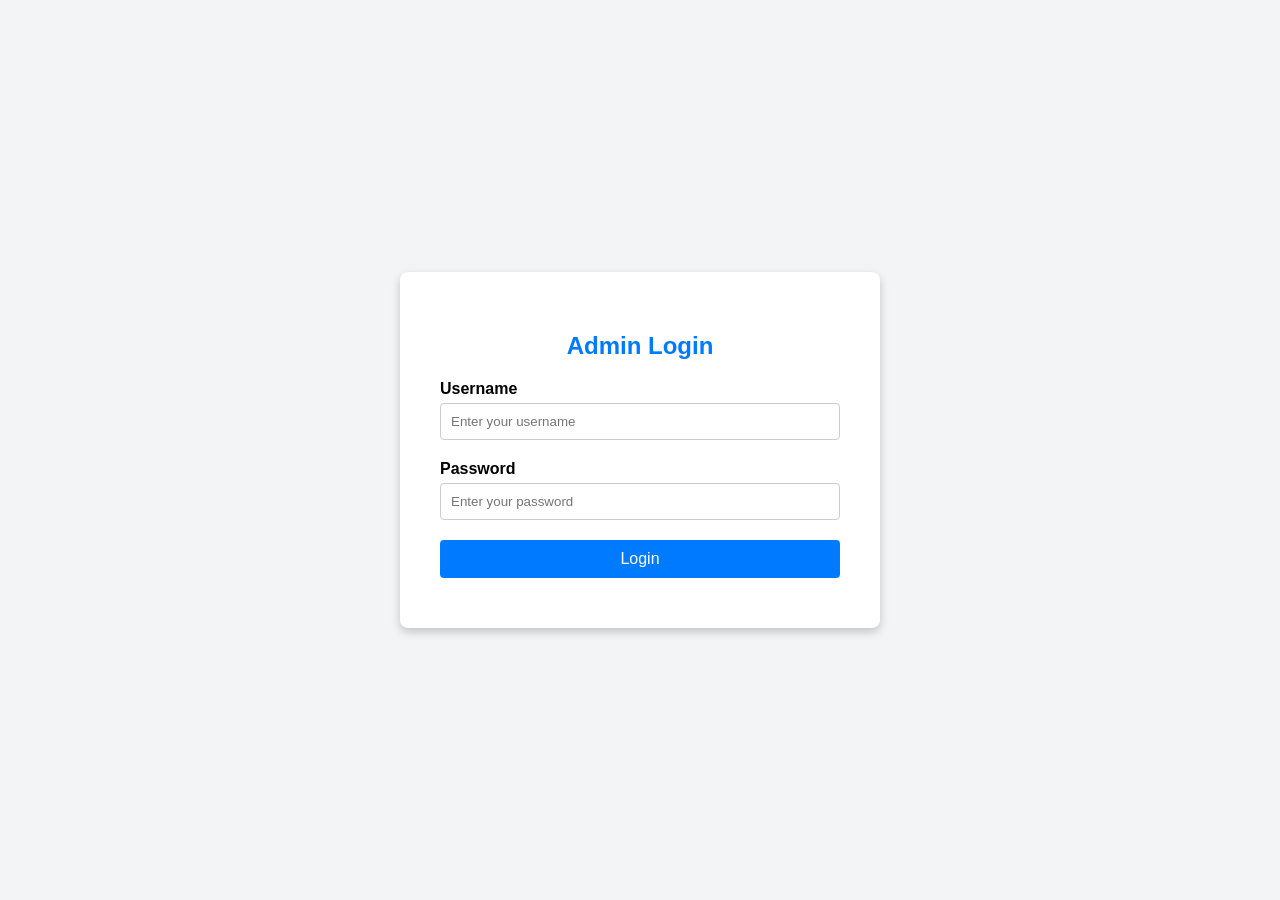
<file: admin/index.html>
<!DOCTYPE html>
<html lang="en">
<head>
    <meta charset="UTF-8">
    <meta name="viewport" content="width=device-width, initial-scale=1.0">
    <title>Admin Login</title>
    <link rel="stylesheet" href="https://cdnjs.cloudflare.com/ajax/libs/font-awesome/5.15.1/css/all.min.css">
    <style>
        body {
            font-family: Arial, sans-serif;
            background-color: #f3f4f6;
            margin: 0;
            padding: 0;
            display: flex;
            justify-content: center;
            align-items: center;
            height: 100vh;
        }

        .login-container {
            background-color: #ffffff;
            padding: 40px;
            border-radius: 8px;
            box-shadow: 0 4px 10px rgba(0, 0, 0, 0.2);
            width: 400px;
        }

        .login-container h2 {
            text-align: center;
            margin-bottom: 20px;
            color: #007bff;
        }

        .form-group {
            margin-bottom: 20px;
        }

        .form-group label {
            display: block;
            margin-bottom: 5px;
            font-weight: bold;
        }

        .form-group input {
            width: 100%;
            padding: 10px;
            border: 1px solid #ccc;
            border-radius: 4px;
            box-sizing: border-box;
        }

        .btn {
            display: block;
            width: 100%;
            background-color: #007bff;
            color: white;
            border: none;
            padding: 10px;
            border-radius: 4px;
            font-size: 16px;
            cursor: pointer;
        }

        .btn:hover {
            background-color: #0056b3;
        }

        .error {
            color: red;
            text-align: center;
            margin-top: 10px;
        }
    </style>
</head>
<body>
    <div class="login-container">
        <h2>Admin Login</h2>
        <form id="loginForm" method="POST" action="admin_login.php">
            <div class="form-group">
                <label for="username">Username</label>
                <input type="text" id="username" name="username" placeholder="Enter your username" required>
            </div>
            <div class="form-group">
                <label for="password">Password</label>
                <input type="password" id="password" name="password" placeholder="Enter your password" required>
            </div>
            <button type="submit" class="btn">Login</button>
            <div id="errorMessage" class="error"></div>
        </form>
    </div>

    <script>
        document.getElementById('loginForm').addEventListener('submit', function(event) {
            const username = document.getElementById('username').value.trim();
            const password = document.getElementById('password').value.trim();

            if (username === "" || password === "") {
                event.preventDefault();
                document.getElementById('errorMessage').textContent = "Please fill in both fields.";
            }
        });
    </script>
</body>
</html>
</file>
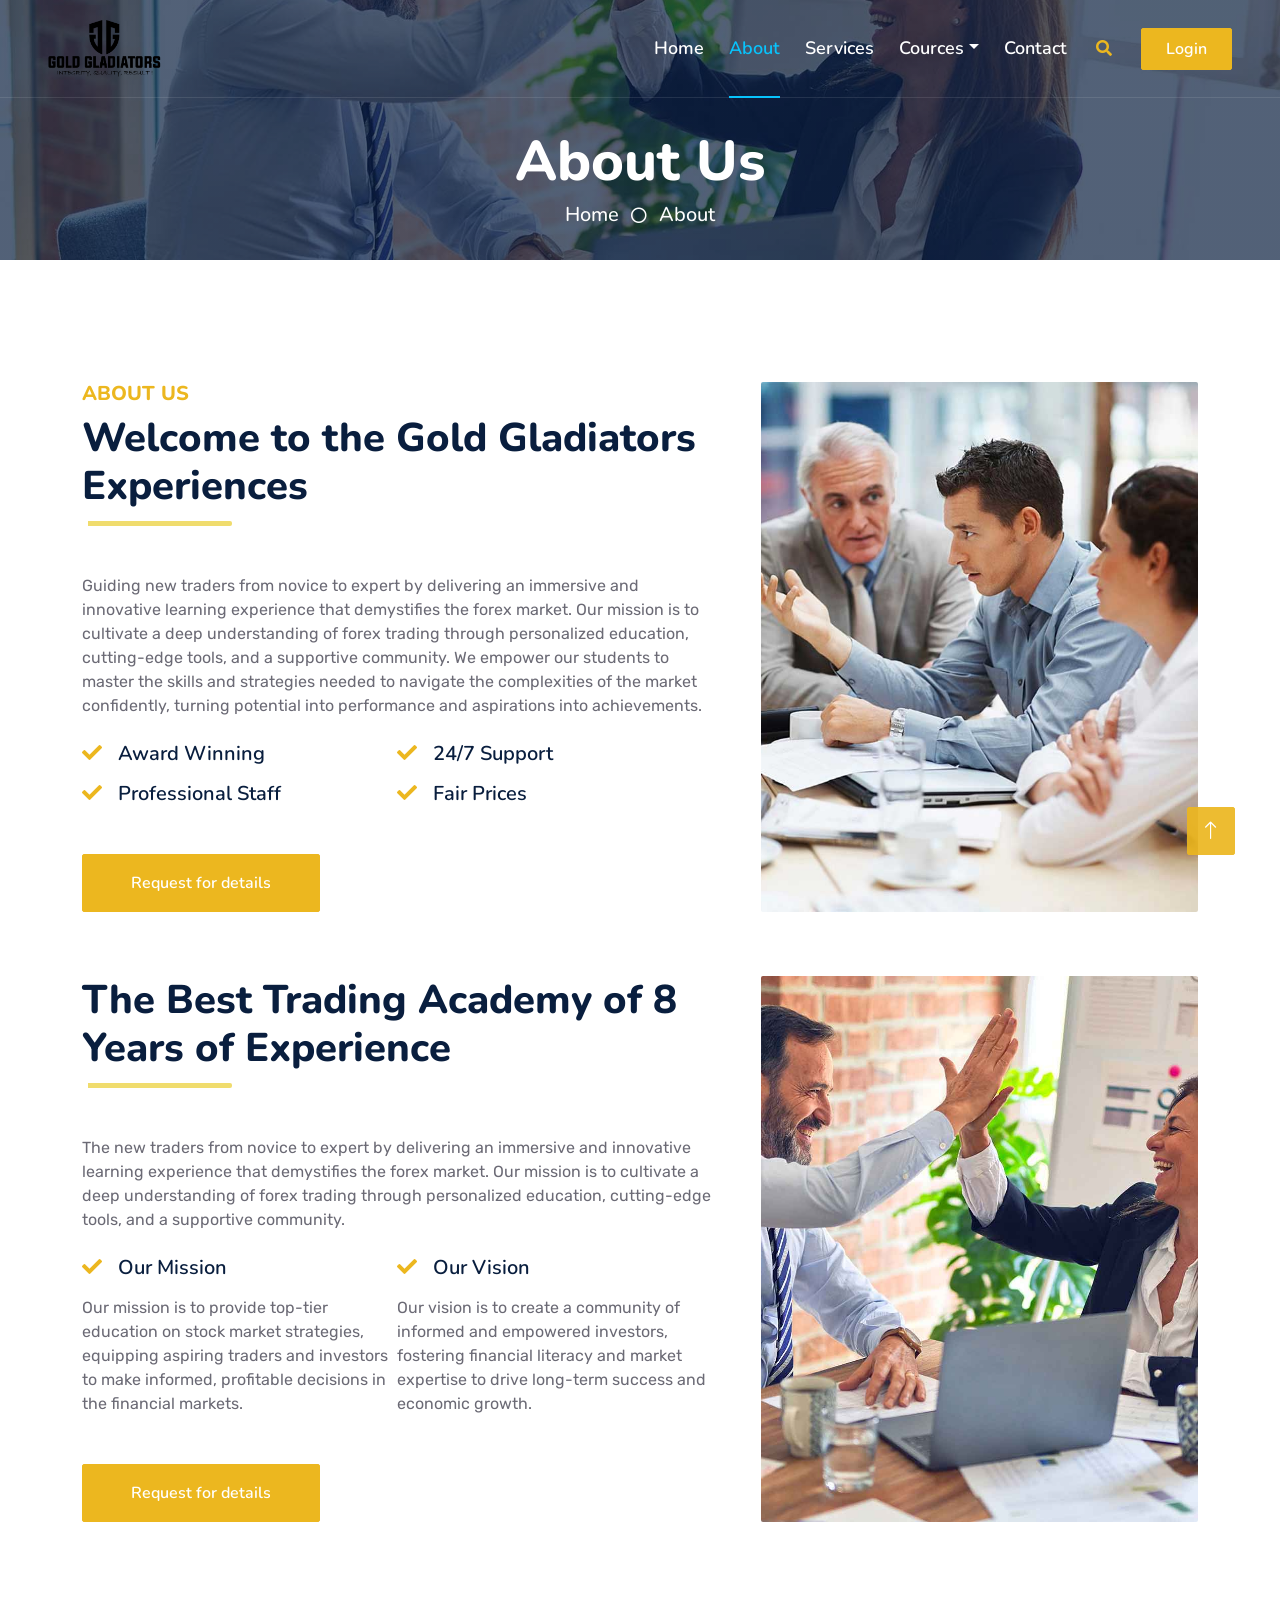
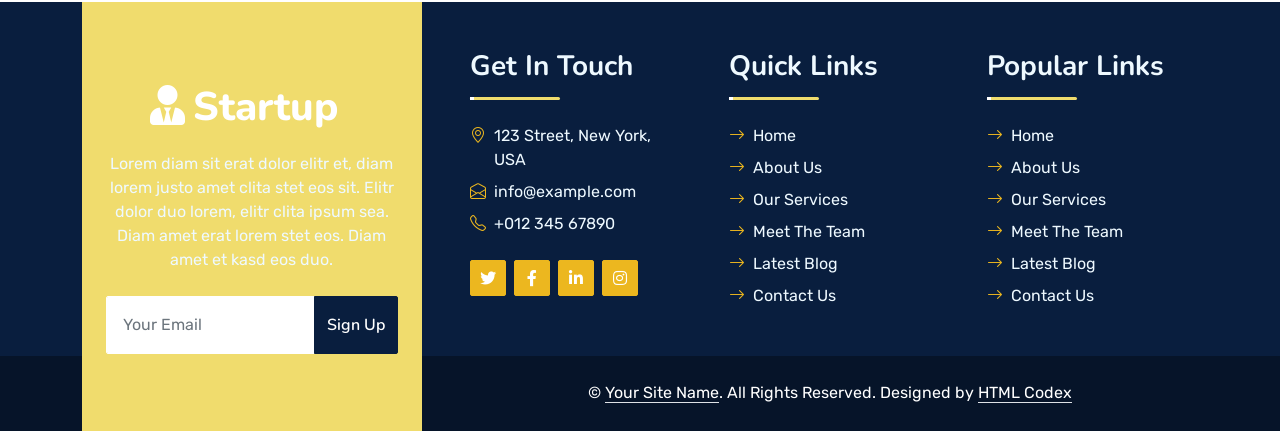
<file: about.html>
<!DOCTYPE html>
<html lang="en">

<head>
    <meta charset="utf-8">
    <title>About</title>
    <meta content="width=device-width, initial-scale=1.0" name="viewport">
    <meta content="Free HTML Templates" name="keywords">
    <meta content="Free HTML Templates" name="description">

    <!-- Favicon -->
    <link href="img/favicon.ico" rel="icon">

    <!-- Google Web Fonts -->
    <link rel="preconnect" href="https://fonts.googleapis.com">
    <link rel="preconnect" href="https://fonts.gstatic.com" crossorigin>
    <link href="https://fonts.googleapis.com/css2?family=Nunito:wght@400;600;700;800&family=Rubik:wght@400;500;600;700&display=swap" rel="stylesheet">

    <!-- Icon Font Stylesheet -->
    <link href="https://cdnjs.cloudflare.com/ajax/libs/font-awesome/5.10.0/css/all.min.css" rel="stylesheet">
    <link href="https://cdn.jsdelivr.net/npm/bootstrap-icons@1.4.1/font/bootstrap-icons.css" rel="stylesheet">

    <!-- Libraries Stylesheet -->
    <link href="lib/owlcarousel/assets/owl.carousel.min.css" rel="stylesheet">
    <link href="lib/animate/animate.min.css" rel="stylesheet">

    <!-- Customized Bootstrap Stylesheet -->
    <link href="css/bootstrap.min.css" rel="stylesheet">

    <!-- Template Stylesheet -->
    <link href="css/style.css" rel="stylesheet">
</head>

<body>
    <!-- Spinner Start -->
    <div id="spinner" class="show bg-white position-fixed translate-middle w-100 vh-100 top-50 start-50 d-flex align-items-center justify-content-center">
        <div class="spinner"></div>
    </div>
    <!-- Spinner End -->


    <!-- Topbar Start -->
    <!-- <div class="container-fluid bg-dark px-5 d-none d-lg-block">
        <div class="row gx-0">
            <div class="col-lg-8 text-center text-lg-start mb-2 mb-lg-0">
                <div class="d-inline-flex align-items-center" style="height: 45px;">
                    <small class="me-3 text-light"><i class="fa fa-map-marker-alt me-2"></i>123 Street, New York, USA</small>
                    <small class="me-3 text-light"><i class="fa fa-phone-alt me-2"></i>+012 345 6789</small>
                    <small class="text-light"><i class="fa fa-envelope-open me-2"></i>info@example.com</small>
                </div>
            </div>
            <div class="col-lg-4 text-center text-lg-end">
                <div class="d-inline-flex align-items-center" style="height: 45px;">
                    <a class="btn btn-sm btn-outline-light btn-sm-square rounded-circle me-2" href=""><i class="fab fa-twitter fw-normal"></i></a>
                    <a class="btn btn-sm btn-outline-light btn-sm-square rounded-circle me-2" href=""><i class="fab fa-facebook-f fw-normal"></i></a>
                    <a class="btn btn-sm btn-outline-light btn-sm-square rounded-circle me-2" href=""><i class="fab fa-linkedin-in fw-normal"></i></a>
                    <a class="btn btn-sm btn-outline-light btn-sm-square rounded-circle me-2" href=""><i class="fab fa-instagram fw-normal"></i></a>
                    <a class="btn btn-sm btn-outline-light btn-sm-square rounded-circle" href=""><i class="fab fa-youtube fw-normal"></i></a>
                </div>
            </div>
        </div>
    </div> -->
    <!-- Topbar End -->


    <!-- Navbar Start -->
    <div class="container-fluid position-relative p-0">
        <nav class="navbar navbar-expand-lg navbar-dark px-5 py-3 py-lg-0">
            <a href="index.html" class="navbar-brand p-0">
                <img src="./img/gg logo FINAL.png" alt="" height="20%" width="20%">
                <!-- <h1 class="m-0"><i class="fa fa-user-tie me-2"></i>Startup</h1> -->
            </a>
            <button class="navbar-toggler" type="button" data-bs-toggle="collapse" data-bs-target="#navbarCollapse">
                <span class="fa fa-bars"></span>
            </button>
            <div class="collapse navbar-collapse" id="navbarCollapse">
                <div class="navbar-nav ms-auto py-0">
                    <a href="index.html" class="nav-item nav-link">Home</a>
                    <a href="about.html" class="nav-item nav-link active">About</a>
                    <a href="service.html" class="nav-item nav-link">Services</a>
                    
                    <div class="nav-item dropdown">
                        <a href="#" class="nav-link dropdown-toggle" data-bs-toggle="dropdown">Cources</a>
                        <div class="dropdown-menu m-0">
                            <a href="foundation.html" class="dropdown-item">Foundation Program</a>
                            <a href="elite.html" class="dropdown-item">Elite Program</a>
                            <a href="exclusive.html" class="dropdown-item">Exclusive</a>
                        
                        </div>
                    </div>
                    <a href="contact.html" class="nav-item nav-link">Contact</a>
                </div>
                <butaton type="button" class="btn text-primary ms-3" data-bs-toggle="modal" data-bs-target="#searchModal"><i class="fa fa-search"></i></butaton>
                <a href="./admin/index.html" class="btn btn-primary py-2 px-4 ms-3">Login</a>
            </div>
        </nav>

        <div class="container-fluid bg-primary py-5 bg-header" style="margin-bottom: 90px;">
            <div class="row py-5">
                <div class="col-12 pt-lg-5 mt-lg-5 text-center">
                    <h1 class="display-4 text-white animated zoomIn">About Us</h1>
                    <a href="" class="h5 text-white">Home</a>
                    <i class="far fa-circle text-white px-2"></i>
                    <a href="" class="h5 text-white">About</a>
                </div>
            </div>
        </div>
    </div>
    <!-- Navbar End -->


    <!-- Full Screen Search Start -->
    <div class="modal fade" id="searchModal" tabindex="-1">
        <div class="modal-dialog modal-fullscreen">
            <div class="modal-content" style="background: rgba(9, 30, 62, .7);">
                <div class="modal-header border-0">
                    <button type="button" class="btn bg-white btn-close" data-bs-dismiss="modal" aria-label="Close"></button>
                </div>
                <div class="modal-body d-flex align-items-center justify-content-center">
                    <div class="input-group" style="max-width: 600px;">
                        <input type="text" class="form-control bg-transparent border-primary p-3" placeholder="Type search keyword">
                        <button class="btn btn-primary px-4"><i class="bi bi-search"></i></button>
                    </div>
                </div>
            </div>
        </div>
    </div>
    <!-- Full Screen Search End -->


    <!-- About Start -->
    <div class="container-fluid py-5 wow fadeInUp" data-wow-delay="0.1s">
        <div class="container py-5">
            <div class="row g-5">
                <div class="col-lg-7">
                    <div class="section-title position-relative pb-3 mb-5">
                        <h5 class="fw-bold text-primary text-uppercase">About Us</h5>
                        <h1 class="mb-0">Welcome to the Gold Gladiators Experiences</h1>
                    </div>
                    <p class="mb-4">Guiding new traders from novice to expert by delivering an immersive and innovative learning experience that demystifies the forex market. 
                        Our mission is to cultivate a deep understanding of forex trading through personalized education, cutting-edge tools, and a supportive community. 
                        We empower our students to master the skills and strategies needed to navigate the complexities of the market confidently, 
                        turning potential into performance and aspirations into achievements.</p>
                    <div class="row g-0 mb-3">
                        <div class="col-sm-6 wow zoomIn" data-wow-delay="0.2s">
                            <h5 class="mb-3"><i class="fa fa-check text-primary me-3"></i>Award Winning</h5>
                            <h5 class="mb-3"><i class="fa fa-check text-primary me-3"></i>Professional Staff</h5>
                        </div>
                        <div class="col-sm-6 wow zoomIn" data-wow-delay="0.4s">
                            <h5 class="mb-3"><i class="fa fa-check text-primary me-3"></i>24/7 Support</h5>
                            <h5 class="mb-3"><i class="fa fa-check text-primary me-3"></i>Fair Prices</h5>
                        </div>
                    </div>
                    
                    <a href="contact.html" class="btn btn-primary py-3 px-5 mt-3 wow zoomIn" data-wow-delay="0.9s">Request for details</a>
                </div>
                <div class="col-lg-5" style="min-height: 500px;">
                    <div class="position-relative h-100">
                        <img class="position-absolute w-100 h-100 rounded wow zoomIn" data-wow-delay="0.9s" src="img/about.jpg" style="object-fit: cover;">
                    </div>
                </div>
            </div>
        </div>
    </div>
    <!-- About End -->

    <div class="container-fluid py-5 wow fadeInUp" data-wow-delay="0.1s">
        <div class="container py-5">
            <div class="row g-5">
                <div class="col-lg-7">
                    <div class="section-title position-relative pb-3 mb-5">
                        
                        <h1 class="mb-0">The Best Trading Academy of 8 Years of Experience</h1>
                    </div>
                    <p class="mb-4">The new traders from novice to expert by delivering an immersive and innovative learning experience that demystifies the forex market. 
                        Our mission is to cultivate a deep understanding of forex trading through personalized education, cutting-edge tools, and a supportive community.</p>
                    <div class="row g-0 mb-3">
                        <div class="col-sm-6 wow zoomIn" data-wow-delay="0.2s">
                            <h5 class="mb-3"><i class="fa fa-check text-primary me-3"></i>Our Mission</h5>
                            <p>Our mission is to provide top-tier education on stock market strategies, equipping aspiring traders and investors to make informed, profitable decisions in the financial markets. </p>
                        </div>
                        <div class="col-sm-6 wow zoomIn" data-wow-delay="0.4s">
                            <h5 class="mb-3"><i class="fa fa-check text-primary me-3"></i>Our Vision</h5>
                            <p>Our vision is to create a community of informed and empowered investors, fostering financial literacy and market expertise to drive long-term success and economic growth.</p>
                            
                        </div>
                    </div>
                    
                    <a href="contact.html" class="btn btn-primary py-3 px-5 mt-3 wow zoomIn" data-wow-delay="0.9s">Request for details</a>
                </div>
                <div class="col-lg-5" style="min-height: 500px;">
                    <div class="position-relative h-100">
                        <img class="position-absolute w-100 h-100 rounded wow zoomIn" data-wow-delay="0.9s" src="img/carousel-1.jpg" style="object-fit: cover;">
                    </div>
                </div>
            </div>
        </div>
    </div>

    <!-- Team Start 
    <div class="container-fluid py-5 wow fadeInUp" data-wow-delay="0.1s">
        <div class="container py-5">
            <div class="section-title text-center position-relative pb-3 mb-5 mx-auto" style="max-width: 600px;">
                <h5 class="fw-bold text-primary text-uppercase">Team Members</h5>
                <h1 class="mb-0">Professional Stuffs Ready to Help Your Business</h1>
            </div>
            <div class="row g-5">
                <div class="col-lg-4 wow slideInUp" data-wow-delay="0.3s">
                    <div class="team-item bg-light rounded overflow-hidden">
                        <div class="team-img position-relative overflow-hidden">
                            <img class="img-fluid w-100" src="img/team-1.jpg" alt="">
                            <div class="team-social">
                                <a class="btn btn-lg btn-primary btn-lg-square rounded" href=""><i class="fab fa-twitter fw-normal"></i></a>
                                <a class="btn btn-lg btn-primary btn-lg-square rounded" href=""><i class="fab fa-facebook-f fw-normal"></i></a>
                                <a class="btn btn-lg btn-primary btn-lg-square rounded" href=""><i class="fab fa-instagram fw-normal"></i></a>
                                <a class="btn btn-lg btn-primary btn-lg-square rounded" href=""><i class="fab fa-linkedin-in fw-normal"></i></a>
                            </div>
                        </div>
                        <div class="text-center py-4">
                            <h4 class="text-primary">Full Name</h4>
                            <p class="text-uppercase m-0">Designation</p>
                        </div>
                    </div>
                </div>
                <div class="col-lg-4 wow slideInUp" data-wow-delay="0.6s">
                    <div class="team-item bg-light rounded overflow-hidden">
                        <div class="team-img position-relative overflow-hidden">
                            <img class="img-fluid w-100" src="img/team-2.jpg" alt="">
                            <div class="team-social">
                                <a class="btn btn-lg btn-primary btn-lg-square rounded" href=""><i class="fab fa-twitter fw-normal"></i></a>
                                <a class="btn btn-lg btn-primary btn-lg-square rounded" href=""><i class="fab fa-facebook-f fw-normal"></i></a>
                                <a class="btn btn-lg btn-primary btn-lg-square rounded" href=""><i class="fab fa-instagram fw-normal"></i></a>
                                <a class="btn btn-lg btn-primary btn-lg-square rounded" href=""><i class="fab fa-linkedin-in fw-normal"></i></a>
                            </div>
                        </div>
                        <div class="text-center py-4">
                            <h4 class="text-primary">Full Name</h4>
                            <p class="text-uppercase m-0">Designation</p>
                        </div>
                    </div>
                </div>
                <div class="col-lg-4 wow slideInUp" data-wow-delay="0.9s">
                    <div class="team-item bg-light rounded overflow-hidden">
                        <div class="team-img position-relative overflow-hidden">
                            <img class="img-fluid w-100" src="img/team-3.jpg" alt="">
                            <div class="team-social">
                                <a class="btn btn-lg btn-primary btn-lg-square rounded" href=""><i class="fab fa-twitter fw-normal"></i></a>
                                <a class="btn btn-lg btn-primary btn-lg-square rounded" href=""><i class="fab fa-facebook-f fw-normal"></i></a>
                                <a class="btn btn-lg btn-primary btn-lg-square rounded" href=""><i class="fab fa-instagram fw-normal"></i></a>
                                <a class="btn btn-lg btn-primary btn-lg-square rounded" href=""><i class="fab fa-linkedin-in fw-normal"></i></a>
                            </div>
                        </div>
                        <div class="text-center py-4">
                            <h4 class="text-primary">Full Name</h4>
                            <p class="text-uppercase m-0">Designation</p>
                        </div>
                    </div>
                </div>
            </div>
        </div>
    </div>
    Team End -->


    <!-- Vendor Start -->
    <!-- <div class="container-fluid py-5 wow fadeInUp" data-wow-delay="0.1s">
        <div class="container py-5 mb-5">
            <div class="bg-white">
                <div class="owl-carousel vendor-carousel">
                    <img src="img/vendor-1.jpg" alt="">
                    <img src="img/vendor-2.jpg" alt="">
                    <img src="img/vendor-3.jpg" alt="">
                    <img src="img/vendor-4.jpg" alt="">
                    <img src="img/vendor-5.jpg" alt="">
                    <img src="img/vendor-6.jpg" alt="">
                    <img src="img/vendor-7.jpg" alt="">
                    <img src="img/vendor-8.jpg" alt="">
                    <img src="img/vendor-9.jpg" alt="">
                </div>
            </div>
        </div>
    </div> -->
    <!-- Vendor End -->
    

    <!-- Footer Start -->
    <div class="container-fluid bg-dark text-light mt-5 wow fadeInUp" data-wow-delay="0.1s">
        <div class="container">
            <div class="row gx-5">
                <div class="col-lg-4 col-md-6 footer-about">
                    <div class="d-flex flex-column align-items-center justify-content-center text-center h-100 bg-primary p-4">
                        <a href="index.html" class="navbar-brand">
                            <h1 class="m-0 text-white"><i class="fa fa-user-tie me-2"></i>Startup</h1>
                        </a>
                        <p class="mt-3 mb-4">Lorem diam sit erat dolor elitr et, diam lorem justo amet clita stet eos sit. Elitr dolor duo lorem, elitr clita ipsum sea. Diam amet erat lorem stet eos. Diam amet et kasd eos duo.</p>
                        <form action="">
                            <div class="input-group">
                                <input type="text" class="form-control border-white p-3" placeholder="Your Email">
                                <button class="btn btn-dark">Sign Up</button>
                            </div>
                        </form>
                    </div>
                </div>
                <div class="col-lg-8 col-md-6">
                    <div class="row gx-5">
                        <div class="col-lg-4 col-md-12 pt-5 mb-5">
                            <div class="section-title section-title-sm position-relative pb-3 mb-4">
                                <h3 class="text-light mb-0">Get In Touch</h3>
                            </div>
                            <div class="d-flex mb-2">
                                <i class="bi bi-geo-alt text-primary me-2"></i>
                                <p class="mb-0">123 Street, New York, USA</p>
                            </div>
                            <div class="d-flex mb-2">
                                <i class="bi bi-envelope-open text-primary me-2"></i>
                                <p class="mb-0">info@example.com</p>
                            </div>
                            <div class="d-flex mb-2">
                                <i class="bi bi-telephone text-primary me-2"></i>
                                <p class="mb-0">+012 345 67890</p>
                            </div>
                            <div class="d-flex mt-4">
                                <a class="btn btn-primary btn-square me-2" href="#"><i class="fab fa-twitter fw-normal"></i></a>
                                <a class="btn btn-primary btn-square me-2" href="#"><i class="fab fa-facebook-f fw-normal"></i></a>
                                <a class="btn btn-primary btn-square me-2" href="#"><i class="fab fa-linkedin-in fw-normal"></i></a>
                                <a class="btn btn-primary btn-square" href="#"><i class="fab fa-instagram fw-normal"></i></a>
                            </div>
                        </div>
                        <div class="col-lg-4 col-md-12 pt-0 pt-lg-5 mb-5">
                            <div class="section-title section-title-sm position-relative pb-3 mb-4">
                                <h3 class="text-light mb-0">Quick Links</h3>
                            </div>
                            <div class="link-animated d-flex flex-column justify-content-start">
                                <a class="text-light mb-2" href="#"><i class="bi bi-arrow-right text-primary me-2"></i>Home</a>
                                <a class="text-light mb-2" href="#"><i class="bi bi-arrow-right text-primary me-2"></i>About Us</a>
                                <a class="text-light mb-2" href="#"><i class="bi bi-arrow-right text-primary me-2"></i>Our Services</a>
                                <a class="text-light mb-2" href="#"><i class="bi bi-arrow-right text-primary me-2"></i>Meet The Team</a>
                                <a class="text-light mb-2" href="#"><i class="bi bi-arrow-right text-primary me-2"></i>Latest Blog</a>
                                <a class="text-light" href="#"><i class="bi bi-arrow-right text-primary me-2"></i>Contact Us</a>
                            </div>
                        </div>
                        <div class="col-lg-4 col-md-12 pt-0 pt-lg-5 mb-5">
                            <div class="section-title section-title-sm position-relative pb-3 mb-4">
                                <h3 class="text-light mb-0">Popular Links</h3>
                            </div>
                            <div class="link-animated d-flex flex-column justify-content-start">
                                <a class="text-light mb-2" href="#"><i class="bi bi-arrow-right text-primary me-2"></i>Home</a>
                                <a class="text-light mb-2" href="#"><i class="bi bi-arrow-right text-primary me-2"></i>About Us</a>
                                <a class="text-light mb-2" href="#"><i class="bi bi-arrow-right text-primary me-2"></i>Our Services</a>
                                <a class="text-light mb-2" href="#"><i class="bi bi-arrow-right text-primary me-2"></i>Meet The Team</a>
                                <a class="text-light mb-2" href="#"><i class="bi bi-arrow-right text-primary me-2"></i>Latest Blog</a>
                                <a class="text-light" href="#"><i class="bi bi-arrow-right text-primary me-2"></i>Contact Us</a>
                            </div>
                        </div>
                    </div>
                </div>
            </div>
        </div>
    </div>
    <div class="container-fluid text-white" style="background: #061429;">
        <div class="container text-center">
            <div class="row justify-content-end">
                <div class="col-lg-8 col-md-6">
                    <div class="d-flex align-items-center justify-content-center" style="height: 75px;">
                        <p class="mb-0">&copy; <a class="text-white border-bottom" href="#">Your Site Name</a>. All Rights Reserved. 
						
						<!--/*** This template is free as long as you keep the footer author’s credit link/attribution link/backlink. If you'd like to use the template without the footer author’s credit link/attribution link/backlink, you can purchase the Credit Removal License from "https://htmlcodex.com/credit-removal". Thank you for your support. ***/-->
						Designed by <a class="text-white border-bottom" href="https://htmlcodex.com">HTML Codex</a></p>
                    </div>
                </div>
            </div>
        </div>
    </div>
    <!-- Footer End -->


    <!-- Back to Top -->
    <a href="#" class="btn btn-lg btn-primary btn-lg-square rounded back-to-top"><i class="bi bi-arrow-up"></i></a>


    <!-- JavaScript Libraries -->
    <script src="https://code.jquery.com/jquery-3.4.1.min.js"></script>
    <script src="https://cdn.jsdelivr.net/npm/bootstrap@5.0.0/dist/js/bootstrap.bundle.min.js"></script>
    <script src="lib/wow/wow.min.js"></script>
    <script src="lib/easing/easing.min.js"></script>
    <script src="lib/waypoints/waypoints.min.js"></script>
    <script src="lib/counterup/counterup.min.js"></script>
    <script src="lib/owlcarousel/owl.carousel.min.js"></script>

    <!-- Template Javascript -->
    <script src="js/main.js"></script>
</body>

</html>
</file>
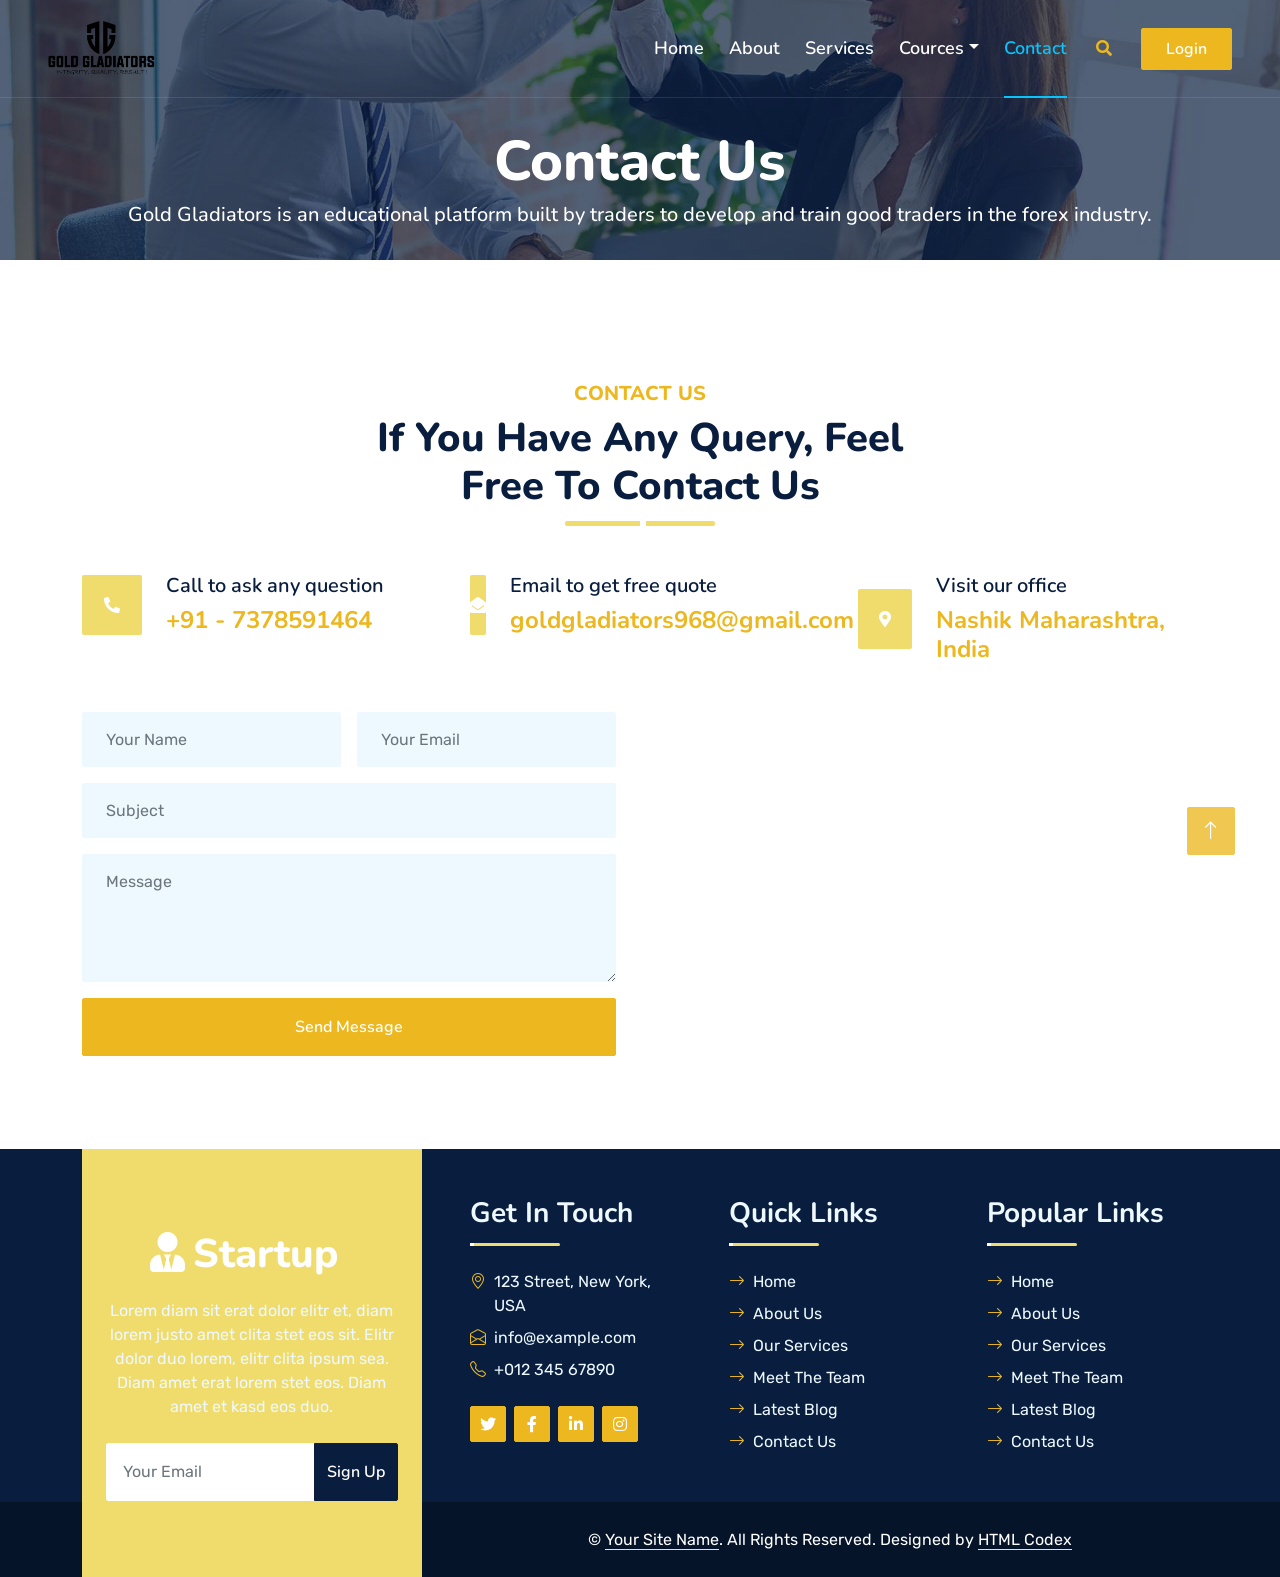
<file: contact.html>
<!DOCTYPE html>
<html lang="en">

<head>
    <meta charset="utf-8">
    <title>Contact</title>
    <meta content="width=device-width, initial-scale=1.0" name="viewport">
    <meta content="Free HTML Templates" name="keywords">
    <meta content="Free HTML Templates" name="description">

    <!-- Favicon -->
    <link href="img/favicon.ico" rel="icon">

    <!-- Google Web Fonts -->
    <link rel="preconnect" href="https://fonts.googleapis.com">
    <link rel="preconnect" href="https://fonts.gstatic.com" crossorigin>
    <link href="https://fonts.googleapis.com/css2?family=Nunito:wght@400;600;700;800&family=Rubik:wght@400;500;600;700&display=swap" rel="stylesheet">

    <!-- Icon Font Stylesheet -->
    <link href="https://cdnjs.cloudflare.com/ajax/libs/font-awesome/5.10.0/css/all.min.css" rel="stylesheet">
    <link href="https://cdn.jsdelivr.net/npm/bootstrap-icons@1.4.1/font/bootstrap-icons.css" rel="stylesheet">

    <!-- Libraries Stylesheet -->
    <link href="lib/owlcarousel/assets/owl.carousel.min.css" rel="stylesheet">
    <link href="lib/animate/animate.min.css" rel="stylesheet">

    <!-- Customized Bootstrap Stylesheet -->
    <link href="css/bootstrap.min.css" rel="stylesheet">

    <!-- Template Stylesheet -->
    <link href="css/style.css" rel="stylesheet">
</head>

<body>
    <!-- Spinner Start -->
    <div id="spinner" class="show bg-white position-fixed translate-middle w-100 vh-100 top-50 start-50 d-flex align-items-center justify-content-center">
        <div class="spinner"></div>
    </div>
    <!-- Spinner End -->


    <!-- Topbar Start @@pranavshimbare
    <div class="container-fluid bg-dark px-5 d-none d-lg-block">
        <div class="row gx-0">
            <div class="col-lg-8 text-center text-lg-start mb-2 mb-lg-0">
                <div class="d-inline-flex align-items-center" style="height: 45px;">
                    <small class="me-3 text-light"><i class="fa fa-map-marker-alt me-2"></i>123 Street, New York, USA</small>
                    <small class="me-3 text-light"><i class="fa fa-phone-alt me-2"></i>+012 345 6789</small>
                    <small class="text-light"><i class="fa fa-envelope-open me-2"></i>info@example.com</small>
                </div>
            </div>
            <div class="col-lg-4 text-center text-lg-end">
                <div class="d-inline-flex align-items-center" style="height: 45px;">
                    <a class="btn btn-sm btn-outline-light btn-sm-square rounded-circle me-2" href=""><i class="fab fa-twitter fw-normal"></i></a>
                    <a class="btn btn-sm btn-outline-light btn-sm-square rounded-circle me-2" href=""><i class="fab fa-facebook-f fw-normal"></i></a>
                    <a class="btn btn-sm btn-outline-light btn-sm-square rounded-circle me-2" href=""><i class="fab fa-linkedin-in fw-normal"></i></a>
                    <a class="btn btn-sm btn-outline-light btn-sm-square rounded-circle me-2" href=""><i class="fab fa-instagram fw-normal"></i></a>
                    <a class="btn btn-sm btn-outline-light btn-sm-square rounded-circle" href=""><i class="fab fa-youtube fw-normal"></i></a>
                </div>
            </div>
        </div>
    </div>
    Topbar End -->


    <!-- Navbar Start -->
    <div class="container-fluid position-relative p-0">
        <nav class="navbar navbar-expand-lg navbar-dark px-5 py-3 py-lg-0">
            <a href="index.html" class="navbar-brand p-0">
                <img src="./img/gg logo FINAL.png" alt="" height="20%" width="20%"
            </a>
            <button class="navbar-toggler" type="button" data-bs-toggle="collapse" data-bs-target="#navbarCollapse">
                <span class="fa fa-bars"></span>
            </button>
            <div class="collapse navbar-collapse" id="navbarCollapse">
                <div class="navbar-nav ms-auto py-0">
                    <a href="index.html" class="nav-item nav-link">Home</a>
                    <a href="about.html" class="nav-item nav-link">About</a>
                    <a href="service.html" class="nav-item nav-link">Services</a>
                    
                    <div class="nav-item dropdown">
                        <a href="#" class="nav-link dropdown-toggle" data-bs-toggle="dropdown">Cources</a>
                        <div class="dropdown-menu m-0">
                            <a href="foundation.html" class="dropdown-item">Foundation Program</a>
                            <a href="elite.html" class="dropdown-item">Elite Program</a>
                            <a href="exclusive.html" class="dropdown-item">Exclusive</a>
                        </div>
                    </div>
                    <a href="contact.html" class="nav-item nav-link active">Contact</a>
                </div>
                <butaton type="button" class="btn text-primary ms-3" data-bs-toggle="modal" data-bs-target="#searchModal"><i class="fa fa-search"></i></butaton>
                <a href="./admin/admin_login.php" class="btn btn-primary py-2 px-4 ms-3">Login</a>
            </div>
        </nav>

        <div class="container-fluid bg-primary py-5 bg-header" style="margin-bottom: 90px;">
            <div class="row py-5">
                <div class="col-12 pt-lg-5 mt-lg-5 text-center">
                    <h1 class="display-4 text-white animated zoomIn">Contact Us</h1>
                    <a href="" class="h5 text-white">Gold Gladiators is an educational platform built by traders to develop and train good
                        traders in the forex industry.</a>
                <!--    <i class="far fa-circle text-white px-2"></i>
           <a href="" class="h5 text-white">Contact</a> -->
                </div>
            </div>
        </div>
    </div>
    <!-- Navbar End -->


    <!-- Full Screen Search Start -->
    <div class="modal fade" id="searchModal" tabindex="-1">
        <div class="modal-dialog modal-fullscreen">
            <div class="modal-content" style="background: rgba(9, 30, 62, .7);">
                <div class="modal-header border-0">
                    <button type="button" class="btn bg-white btn-close" data-bs-dismiss="modal" aria-label="Close"></button>
                </div>
                <div class="modal-body d-flex align-items-center justify-content-center">
                    <div class="input-group" style="max-width: 600px;">
                        <input type="text" class="form-control bg-transparent border-primary p-3" placeholder="Type search keyword">
                        <button class="btn btn-primary px-4"><i class="bi bi-search"></i></button>
                    </div>
                </div>
            </div>
        </div>
    </div>
    <!-- Full Screen Search End -->


    <!-- Contact Start -->
    <div class="container-fluid py-5 wow fadeInUp" data-wow-delay="0.1s">
        <div class="container py-5">
            <div class="section-title text-center position-relative pb-3 mb-5 mx-auto" style="max-width: 600px;">
                <h5 class="fw-bold text-primary text-uppercase">Contact Us</h5>
                <h1 class="mb-0">If You Have Any Query, Feel Free To Contact Us</h1>
            </div>
            <div class="row g-5 mb-5">
                <div class="col-lg-4">
                    <div class="d-flex align-items-center wow fadeIn" data-wow-delay="0.1s">
                        <div class="bg-primary d-flex align-items-center justify-content-center rounded" style="width: 60px; height: 60px;">
                            <i class="fa fa-phone-alt text-white"></i>
                        </div>
                        <div class="ps-4">
                            <h5 class="mb-2">Call to ask any question</h5>
                            <h4 class="text-primary mb-0">+91 - 7378591464</h4>
                        </div>
                    </div>
                </div>
                <div class="col-lg-4">
                    <div class="d-flex align-items-center wow fadeIn" data-wow-delay="0.4s">
                        <div class="bg-primary d-flex align-items-center justify-content-center rounded" style="width: 60px; height: 60px;">
                            <i class="fa fa-envelope-open text-white"></i>
                        </div>
                        <div class="ps-4">
                            <h5 class="mb-2">Email to get free quote</h5>
                            <h4 class="text-primary mb-0">goldgladiators968@gmail.com</h4>
                        </div>
                    </div>
                </div>
                <div class="col-lg-4">
                    <div class="d-flex align-items-center wow fadeIn" data-wow-delay="0.8s">
                        <div class="bg-primary d-flex align-items-center justify-content-center rounded" style="width: 60px; height: 60px;">
                            <i class="fa fa-map-marker-alt text-white"></i>
                        </div>
                        <div class="ps-4">
                            <h5 class="mb-2">Visit our office</h5>
                            <h4 class="text-primary mb-0">Nashik Maharashtra, India</h4>
                        </div>
                    </div>
                </div>
            </div>
            <div class="row g-5">
                <div class="col-lg-6 wow slideInUp" data-wow-delay="0.3s">
                    <form>
                        <div class="row g-3">
                            <div class="col-md-6">
                                <input type="text" class="form-control border-0 bg-light px-4" placeholder="Your Name" style="height: 55px;">
                            </div>
                            <div class="col-md-6">
                                <input type="email" class="form-control border-0 bg-light px-4" placeholder="Your Email" style="height: 55px;">
                            </div>
                            <div class="col-12">
                                <input type="text" class="form-control border-0 bg-light px-4" placeholder="Subject" style="height: 55px;">
                            </div>
                            <div class="col-12">
                                <textarea class="form-control border-0 bg-light px-4 py-3" rows="4" placeholder="Message"></textarea>
                            </div>
                            <div class="col-12">
                                <button class="btn btn-primary w-100 py-3" type="submit">Send Message</button>
                            </div>
                        </div>
                    </form>
                </div>
                <div class="col-lg-6 wow slideInUp" data-wow-delay="0.6s">
                    <iframe class="position-relative rounded w-100 h-100"
                        src="https://www.google.com/maps/embed?pb=!1m18!1m12!1m3!1d119981.26817501357!2d73.72107909937743!3d19.991105339583786!2m3!1f0!2f0!3f0!3m2!1i1024!2i768!4f13.1!3m3!1m2!1s0x3bddd290b09914b3%3A0xcb07845d9d28215c!2sNashik%2C%20Maharashtra!5e0!3m2!1sen!2sin!4v1734023112257!5m2!1sen!2sin"
                        frameborder="0" style="min-height: 350px; border:0;" allowfullscreen="" aria-hidden="false"
                        tabindex="0"></iframe>
                </div>
            </div>
           
        </div>
    </div>
    <!-- Contact End -->


    <!-- Vendor Start @@pranavshimbare 
    <div class="container-fluid py-5 wow fadeInUp" data-wow-delay="0.1s">
        <div class="container py-5 mb-5">
            <div class="bg-white">
                <div class="owl-carousel vendor-carousel">
                    <img src="img/vendor-1.jpg" alt="">
                    <img src="img/vendor-2.jpg" alt="">
                    <img src="img/vendor-3.jpg" alt="">
                    <img src="img/vendor-4.jpg" alt="">
                    <img src="img/vendor-5.jpg" alt="">
                    <img src="img/vendor-6.jpg" alt="">
                    <img src="img/vendor-7.jpg" alt="">
                    <img src="img/vendor-8.jpg" alt="">
                    <img src="img/vendor-9.jpg" alt="">
                </div>
            </div>
        </div>
    </div>
    Vendor End -->
    

    <!-- Footer Start -->
    <div class="container-fluid bg-dark text-light mt-5 wow fadeInUp" data-wow-delay="0.1s">
        <div class="container">
            <div class="row gx-5">
                <div class="col-lg-4 col-md-6 footer-about">
                    <div class="d-flex flex-column align-items-center justify-content-center text-center h-100 bg-primary p-4">
                        <a href="index.html" class="navbar-brand">
                            <h1 class="m-0 text-white"><i class="fa fa-user-tie me-2"></i>Startup</h1>
                        </a>
                        <p class="mt-3 mb-4">Lorem diam sit erat dolor elitr et, diam lorem justo amet clita stet eos sit. Elitr dolor duo lorem, elitr clita ipsum sea. Diam amet erat lorem stet eos. Diam amet et kasd eos duo.</p>
                        <form action="">
                            <div class="input-group">
                                <input type="text" class="form-control border-white p-3" placeholder="Your Email">
                                <button class="btn btn-dark">Sign Up</button>
                            </div>
                        </form>
                    </div>
                </div>
                <div class="col-lg-8 col-md-6">
                    <div class="row gx-5">
                        <div class="col-lg-4 col-md-12 pt-5 mb-5">
                            <div class="section-title section-title-sm position-relative pb-3 mb-4">
                                <h3 class="text-light mb-0">Get In Touch</h3>
                            </div>
                            <div class="d-flex mb-2">
                                <i class="bi bi-geo-alt text-primary me-2"></i>
                                <p class="mb-0">123 Street, New York, USA</p>
                            </div>
                            <div class="d-flex mb-2">
                                <i class="bi bi-envelope-open text-primary me-2"></i>
                                <p class="mb-0">info@example.com</p>
                            </div>
                            <div class="d-flex mb-2">
                                <i class="bi bi-telephone text-primary me-2"></i>
                                <p class="mb-0">+012 345 67890</p>
                            </div>
                            <div class="d-flex mt-4">
                                <a class="btn btn-primary btn-square me-2" href="#"><i class="fab fa-twitter fw-normal"></i></a>
                                <a class="btn btn-primary btn-square me-2" href="#"><i class="fab fa-facebook-f fw-normal"></i></a>
                                <a class="btn btn-primary btn-square me-2" href="#"><i class="fab fa-linkedin-in fw-normal"></i></a>
                                <a class="btn btn-primary btn-square" href="#"><i class="fab fa-instagram fw-normal"></i></a>
                            </div>
                        </div>
                        <div class="col-lg-4 col-md-12 pt-0 pt-lg-5 mb-5">
                            <div class="section-title section-title-sm position-relative pb-3 mb-4">
                                <h3 class="text-light mb-0">Quick Links</h3>
                            </div>
                            <div class="link-animated d-flex flex-column justify-content-start">
                                <a class="text-light mb-2" href="#"><i class="bi bi-arrow-right text-primary me-2"></i>Home</a>
                                <a class="text-light mb-2" href="#"><i class="bi bi-arrow-right text-primary me-2"></i>About Us</a>
                                <a class="text-light mb-2" href="#"><i class="bi bi-arrow-right text-primary me-2"></i>Our Services</a>
                                <a class="text-light mb-2" href="#"><i class="bi bi-arrow-right text-primary me-2"></i>Meet The Team</a>
                                <a class="text-light mb-2" href="#"><i class="bi bi-arrow-right text-primary me-2"></i>Latest Blog</a>
                                <a class="text-light" href="#"><i class="bi bi-arrow-right text-primary me-2"></i>Contact Us</a>
                            </div>
                        </div>
                        <div class="col-lg-4 col-md-12 pt-0 pt-lg-5 mb-5">
                            <div class="section-title section-title-sm position-relative pb-3 mb-4">
                                <h3 class="text-light mb-0">Popular Links</h3>
                            </div>
                            <div class="link-animated d-flex flex-column justify-content-start">
                                <a class="text-light mb-2" href="#"><i class="bi bi-arrow-right text-primary me-2"></i>Home</a>
                                <a class="text-light mb-2" href="#"><i class="bi bi-arrow-right text-primary me-2"></i>About Us</a>
                                <a class="text-light mb-2" href="#"><i class="bi bi-arrow-right text-primary me-2"></i>Our Services</a>
                                <a class="text-light mb-2" href="#"><i class="bi bi-arrow-right text-primary me-2"></i>Meet The Team</a>
                                <a class="text-light mb-2" href="#"><i class="bi bi-arrow-right text-primary me-2"></i>Latest Blog</a>
                                <a class="text-light" href="#"><i class="bi bi-arrow-right text-primary me-2"></i>Contact Us</a>
                            </div>
                        </div>
                    </div>
                </div>
            </div>
        </div>
    </div>
    <div class="container-fluid text-white" style="background: #061429;">
        <div class="container text-center">
            <div class="row justify-content-end">
                <div class="col-lg-8 col-md-6">
                    <div class="d-flex align-items-center justify-content-center" style="height: 75px;">
                        <p class="mb-0">&copy; <a class="text-white border-bottom" href="#">Your Site Name</a>. All Rights Reserved. 
						
						<!--/*** This template is free as long as you keep the footer author’s credit link/attribution link/backlink. If you'd like to use the template without the footer author’s credit link/attribution link/backlink, you can purchase the Credit Removal License from "https://htmlcodex.com/credit-removal". Thank you for your support. ***/-->
						Designed by <a class="text-white border-bottom" href="https://htmlcodex.com">HTML Codex</a></p>
                    </div>
                </div>
            </div>
        </div>
    </div>
    <!-- Footer End -->


    <!-- Back to Top -->
    <a href="#" class="btn btn-lg btn-primary btn-lg-square rounded back-to-top"><i class="bi bi-arrow-up"></i></a>


    <!-- JavaScript Libraries -->
    <script src="https://code.jquery.com/jquery-3.4.1.min.js"></script>
    <script src="https://cdn.jsdelivr.net/npm/bootstrap@5.0.0/dist/js/bootstrap.bundle.min.js"></script>
    <script src="lib/wow/wow.min.js"></script>
    <script src="lib/easing/easing.min.js"></script>
    <script src="lib/waypoints/waypoints.min.js"></script>
    <script src="lib/counterup/counterup.min.js"></script>
    <script src="lib/owlcarousel/owl.carousel.min.js"></script>

    <!-- Template Javascript -->
    <script src="js/main.js"></script>
</body>

</html>
</file>
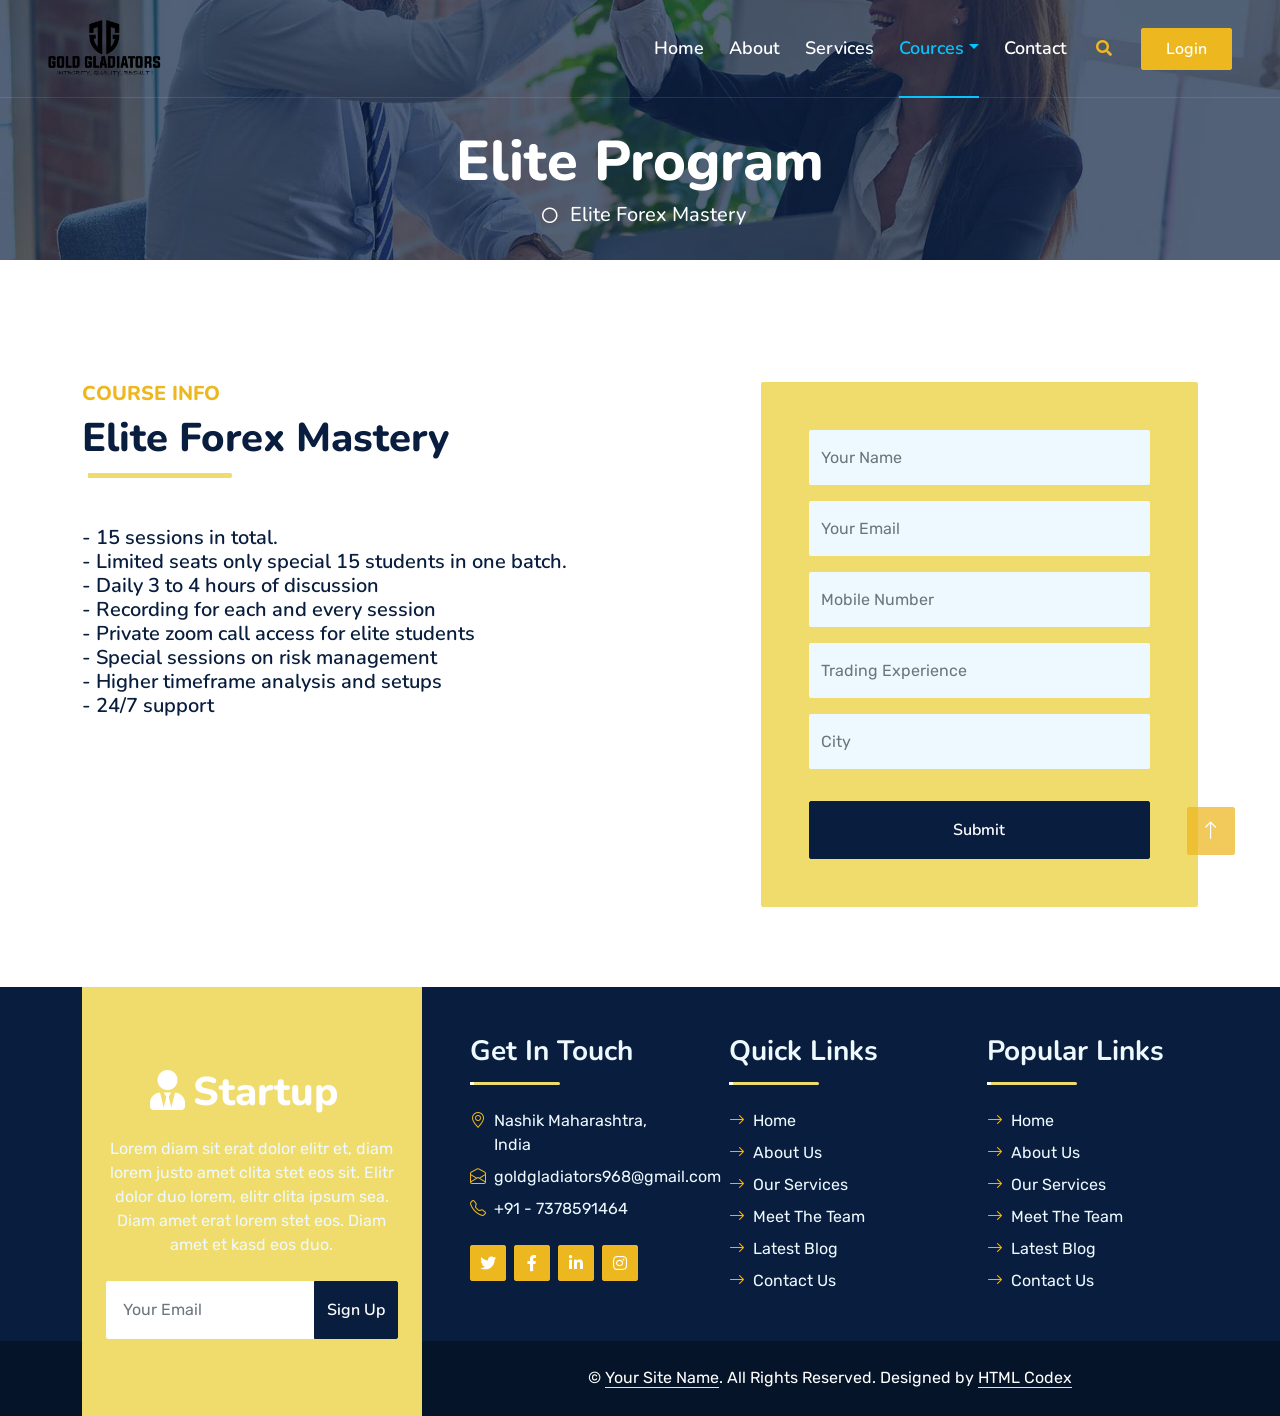
<file: elite.html>
<!DOCTYPE html>
<html lang="en">

<head>
    <meta charset="utf-8">
    <title>Startup - Startup Website Template</title>
    <meta content="width=device-width, initial-scale=1.0" name="viewport">
    <meta content="Free HTML Templates" name="keywords">
    <meta content="Free HTML Templates" name="description">

    <!-- Favicon -->
    <link href="img/favicon.ico" rel="icon">

    <!-- Google Web Fonts -->
    <link rel="preconnect" href="https://fonts.googleapis.com">
    <link rel="preconnect" href="https://fonts.gstatic.com" crossorigin>
    <link href="https://fonts.googleapis.com/css2?family=Nunito:wght@400;600;700;800&family=Rubik:wght@400;500;600;700&display=swap" rel="stylesheet">

    <!-- Icon Font Stylesheet -->
    <link href="https://cdnjs.cloudflare.com/ajax/libs/font-awesome/5.10.0/css/all.min.css" rel="stylesheet">
    <link href="https://cdn.jsdelivr.net/npm/bootstrap-icons@1.4.1/font/bootstrap-icons.css" rel="stylesheet">

    <!-- Libraries Stylesheet -->
    <link href="lib/owlcarousel/assets/owl.carousel.min.css" rel="stylesheet">
    <link href="lib/animate/animate.min.css" rel="stylesheet">

    <!-- Customized Bootstrap Stylesheet -->
    <link href="css/bootstrap.min.css" rel="stylesheet">

    <!-- Template Stylesheet -->
    <link href="css/style.css" rel="stylesheet">
</head>

<body>
    <!-- Spinner Start -->
    <div id="spinner" class="show bg-white position-fixed translate-middle w-100 vh-100 top-50 start-50 d-flex align-items-center justify-content-center">
        <div class="spinner"></div>
    </div>
    <!-- Spinner End -->


    <!-- Topbar Start
    <div class="container-fluid bg-dark px-5 d-none d-lg-block">
        <div class="row gx-0">
            <div class="col-lg-8 text-center text-lg-start mb-2 mb-lg-0">
                <div class="d-inline-flex align-items-center" style="height: 45px;">
                    <small class="me-3 text-light"><i class="fa fa-map-marker-alt me-2"></i>Nashik Maharashtra, India</small>
                    <small class="me-3 text-light"><i class="fa fa-phone-alt me-2"></i>+91 - 7378591464</small>
                    <small class="text-light"><i class="fa fa-envelope-open me-2"></i>goldgladiators968@gmail.com</small>
                </div>
            </div>
            <div class="col-lg-4 text-center text-lg-end">
                <div class="d-inline-flex align-items-center" style="height: 45px;">
                    <a class="btn btn-sm btn-outline-light btn-sm-square rounded-circle me-2" href=""><i class="fab fa-twitter fw-normal"></i></a>
                    <a class="btn btn-sm btn-outline-light btn-sm-square rounded-circle me-2" href=""><i class="fab fa-facebook-f fw-normal"></i></a>
                    <a class="btn btn-sm btn-outline-light btn-sm-square rounded-circle me-2" href=""><i class="fab fa-linkedin-in fw-normal"></i></a>
                    <a class="btn btn-sm btn-outline-light btn-sm-square rounded-circle me-2" href=""><i class="fab fa-instagram fw-normal"></i></a>
                    <a class="btn btn-sm btn-outline-light btn-sm-square rounded-circle" href=""><i class="fab fa-youtube fw-normal"></i></a>
                </div>
            </div>
        </div>
    </div>
    Topbar End -->


    <!-- Navbar Start -->
    <div class="container-fluid position-relative p-0">
        <nav class="navbar navbar-expand-lg navbar-dark px-5 py-3 py-lg-0">
            <a href="index.html" class="navbar-brand p-0">
                <img src="./img/gg logo FINAL.png" alt="" height="20%" width="20%">
            </a>
            <button class="navbar-toggler" type="button" data-bs-toggle="collapse" data-bs-target="#navbarCollapse">
                <span class="fa fa-bars"></span>
            </button>
            <div class="collapse navbar-collapse" id="navbarCollapse">
                <div class="navbar-nav ms-auto py-0">
                    <a href="index.html" class="nav-item nav-link">Home</a>
                    <a href="about.html" class="nav-item nav-link">About</a>
                    <a href="service.html" class="nav-item nav-link">Services</a>
                    
                    <div class="nav-item dropdown">
                        <a href="#" class="nav-link dropdown-toggle active" data-bs-toggle="dropdown">Cources</a>
                        <div class="dropdown-menu m-0">
                            <a href="foundation.html" class="dropdown-item active">Foundation Program</a>
                            <a href="elite.html" class="dropdown-item">Elite Program</a>
                            <a href="exclusive.html" class="dropdown-item">Exclusive</a>
                            
                        </div>
                    </div>
                    <a href="contact.html" class="nav-item nav-link">Contact</a>
                </div>
                <butaton type="button" class="btn text-primary ms-3" data-bs-toggle="modal" data-bs-target="#searchModal"><i class="fa fa-search"></i></butaton>
                <a href="./admin/index.html" class="btn btn-primary py-2 px-4 ms-3">Login</a>
            </div>
        </nav>

        <div class="container-fluid bg-primary py-5 bg-header" style="margin-bottom: 90px;">
            <div class="row py-5">
                <div class="col-12 pt-lg-5 mt-lg-5 text-center">
                    <h1 class="display-4 text-white animated zoomIn">Elite Program </h1>
                    <a href="" class="h5 text-white"></a>
                    <i class="far fa-circle text-white px-2"></i>
                    <a href="" class="h5 text-white">Elite Forex Mastery</a>
                </div>
            </div>
        </div>
    </div>
    <!-- Navbar End -->


    <!-- Full Screen Search Start -->
    <div class="modal fade" id="searchModal" tabindex="-1">
        <div class="modal-dialog modal-fullscreen">
            <div class="modal-content" style="background: rgba(9, 30, 62, .7);">
                <div class="modal-header border-0">
                    <button type="button" class="btn bg-white btn-close" data-bs-dismiss="modal" aria-label="Close"></button>
                </div>
                <div class="modal-body d-flex align-items-center justify-content-center">
                    <div class="input-group" style="max-width: 600px;">
                        <input type="text" class="form-control bg-transparent border-primary p-3" placeholder="Type search keyword">
                        <button class="btn btn-primary px-4"><i class="bi bi-search"></i></button>
                    </div>
                </div>
            </div>
        </div>
    </div>
    <!-- Full Screen Search End -->




    <!-- Quote Start -->
    <div class="container-fluid py-5 wow fadeInUp" data-wow-delay="0.1s">
        <div class="container py-5">
            <div class="row g-5">
                <div class="col-lg-7">
                    <div class="section-title position-relative pb-3 mb-5">
                        <h5 class="fw-bold text-primary text-uppercase">Course Info</h5>
                        <h1 class="mb-0">Elite Forex Mastery</h1>
                    </div>
                   <!-- <div class="row gx-3">
                        <div class="col-sm-6 wow zoomIn" data-wow-delay="0.2s">
                            <h5 class="mb-4"><i class="fa fa-reply text-primary me-3"></i>Reply within 24 hours</h5>
                        </div>
                        <div class="col-sm-6 wow zoomIn" data-wow-delay="0.4s">
                            <h5 class="mb-4"><i class="fa fa-phone-alt text-primary me-3"></i>24 hrs telephone support</h5>
                        </div>
                    </div>----------------->
                    <h5 class="mb-4">- 15 sessions in total. <br> - Limited seats only special 15 students in one batch.<br>- Daily 3 to 4 hours of discussion<br> - Recording for each and every session
                    <br>- Private zoom call access for elite students<br>- Special sessions on risk management<br>- Higher timeframe analysis and setups<br>- 24/7 support</h5>
                    <div class="d-flex align-items-center mt-2 wow zoomIn" data-wow-delay="0.6s">
                        <!--------------------<div class="bg-primary d-flex align-items-center justify-content-center rounded" style="width: 60px; height: 60px;">
                            <i class="fa fa-phone-alt text-white"></i>
                        </div> -------------------------->
                       


                    </div>
                </div>
                <div class="col-lg-5">
                    <div class="bg-primary rounded h-100 d-flex align-items-center p-5 wow zoomIn" data-wow-delay="0.9s">
                        <form id="userForm" method="POST">
                            <div class="row g-3">
                                <div class="col-xl-12">
                                    <input type="text" id="name" class="form-control bg-light border-0" placeholder="Your Name" style="height: 55px;">
                                </div>
                                <div class="col-12">            
                                    <input type="email" id="email" class="form-control bg-light border-0" placeholder="Your Email" style="height: 55px;">
                                </div>
                                <div class="col-12">
                                    <input type="int" id="mobile" class="form-control bg-light border-0" placeholder="Mobile Number" style="height: 55px;">
                                </div>
                                <div class="col-12">            
                                    <input type="int" id="experience" class="form-control bg-light border-0" placeholder="Trading Experience" style="height: 55px;">
                                </div>
                                <div class="col-12">
                                    <input type="text" id="city" class="form-control bg-light border-0" placeholder="City" style="height: 55px;">
                                </div>


                                <div class="col-12" id="output" class="d-flex justify-content-center"></div>

                                <div class="col-12">
                                    <button class="btn btn-dark w-100 py-3" type="submit">Submit</button>
                                </div>
                            </div>
                        </form>
                    </div>
                </div>
            </div>
        </div>
    </div>
     <!--Quote End -->


    <!-- Vendor Start -
    <div class="container-fluid py-5 wow fadeInUp" data-wow-delay="0.1s">
        <div class="container py-5 mb-5">
            <div class="bg-white">
                <div class="owl-carousel vendor-carousel">
                    <img src="img/vendor-1.jpg" alt="">
                    <img src="img/vendor-2.jpg" alt="">
                    <img src="img/vendor-3.jpg" alt="">
                    <img src="img/vendor-4.jpg" alt="">
                    <img src="img/vendor-5.jpg" alt="">
                    <img src="img/vendor-6.jpg" alt="">
                    <img src="img/vendor-7.jpg" alt="">
                    <img src="img/vendor-8.jpg" alt="">
                    <img src="img/vendor-9.jpg" alt="">
                </div>
            </div>
        </div>
    </div>
    Vendor End -->
    

    <!-- Footer Start -->
    <div class="container-fluid bg-dark text-light mt-5 wow fadeInUp" data-wow-delay="0.1s">
        <div class="container">
            <div class="row gx-5">
                <div class="col-lg-4 col-md-6 footer-about">
                    <div class="d-flex flex-column align-items-center justify-content-center text-center h-100 bg-primary p-4">
                        <a href="index.html" class="navbar-brand">
                            <h1 class="m-0 text-white"><i class="fa fa-user-tie me-2"></i>Startup</h1>
                        </a>
                        <p class="mt-3 mb-4">Lorem diam sit erat dolor elitr et, diam lorem justo amet clita stet eos sit. Elitr dolor duo lorem, elitr clita ipsum sea. Diam amet erat lorem stet eos. Diam amet et kasd eos duo.</p>
                        <form action="">
                            <div class="input-group">
                                <input type="text" class="form-control border-white p-3" placeholder="Your Email">
                                <button class="btn btn-dark">Sign Up</button>
                            </div>
                        </form>
                    </div>
                </div>
                <div class="col-lg-8 col-md-6">
                    <div class="row gx-5">
                        <div class="col-lg-4 col-md-12 pt-5 mb-5">
                            <div class="section-title section-title-sm position-relative pb-3 mb-4">
                                <h3 class="text-light mb-0">Get In Touch</h3>
                            </div>
                            <div class="d-flex mb-2">
                                <i class="bi bi-geo-alt text-primary me-2"></i>
                                <p class="mb-0">Nashik Maharashtra, India</p>
                            </div>
                            <div class="d-flex mb-2">
                                <i class="bi bi-envelope-open text-primary me-2"></i>
                                <p class="mb-0">goldgladiators968@gmail.com</p>
                            </div>
                            <div class="d-flex mb-2">
                                <i class="bi bi-telephone text-primary me-2"></i>
                                <p class="mb-0">+91 - 7378591464</p>
                            </div>
                            <div class="d-flex mt-4">
                                <a class="btn btn-primary btn-square me-2" href="#"><i class="fab fa-twitter fw-normal"></i></a>
                                <a class="btn btn-primary btn-square me-2" href="#"><i class="fab fa-facebook-f fw-normal"></i></a>
                                <a class="btn btn-primary btn-square me-2" href="#"><i class="fab fa-linkedin-in fw-normal"></i></a>
                                <a class="btn btn-primary btn-square" href="#"><i class="fab fa-instagram fw-normal"></i></a>
                            </div>
                        </div>
                        <div class="col-lg-4 col-md-12 pt-0 pt-lg-5 mb-5">
                            <div class="section-title section-title-sm position-relative pb-3 mb-4">
                                <h3 class="text-light mb-0">Quick Links</h3>
                            </div>
                            <div class="link-animated d-flex flex-column justify-content-start">
                                <a class="text-light mb-2" href="#"><i class="bi bi-arrow-right text-primary me-2"></i>Home</a>
                                <a class="text-light mb-2" href="#"><i class="bi bi-arrow-right text-primary me-2"></i>About Us</a>
                                <a class="text-light mb-2" href="#"><i class="bi bi-arrow-right text-primary me-2"></i>Our Services</a>
                                <a class="text-light mb-2" href="#"><i class="bi bi-arrow-right text-primary me-2"></i>Meet The Team</a>
                                <a class="text-light mb-2" href="#"><i class="bi bi-arrow-right text-primary me-2"></i>Latest Blog</a>
                                <a class="text-light" href="#"><i class="bi bi-arrow-right text-primary me-2"></i>Contact Us</a>
                            </div>
                        </div>
                        <div class="col-lg-4 col-md-12 pt-0 pt-lg-5 mb-5">
                            <div class="section-title section-title-sm position-relative pb-3 mb-4">
                                <h3 class="text-light mb-0">Popular Links</h3>
                            </div>
                            <div class="link-animated d-flex flex-column justify-content-start">
                                <a class="text-light mb-2" href="#"><i class="bi bi-arrow-right text-primary me-2"></i>Home</a>
                                <a class="text-light mb-2" href="#"><i class="bi bi-arrow-right text-primary me-2"></i>About Us</a>
                                <a class="text-light mb-2" href="#"><i class="bi bi-arrow-right text-primary me-2"></i>Our Services</a>
                                <a class="text-light mb-2" href="#"><i class="bi bi-arrow-right text-primary me-2"></i>Meet The Team</a>
                                <a class="text-light mb-2" href="#"><i class="bi bi-arrow-right text-primary me-2"></i>Latest Blog</a>
                                <a class="text-light" href="#"><i class="bi bi-arrow-right text-primary me-2"></i>Contact Us</a>
                            </div>
                        </div>
                    </div>
                </div>
            </div>
        </div>
    </div>
    <div class="container-fluid text-white" style="background: #061429;">
        <div class="container text-center">
            <div class="row justify-content-end">
                <div class="col-lg-8 col-md-6">
                    <div class="d-flex align-items-center justify-content-center" style="height: 75px;">
                        <p class="mb-0">&copy; <a class="text-white border-bottom" href="#">Your Site Name</a>. All Rights Reserved. 
						
						<!--/*** This template is free as long as you keep the footer author’s credit link/attribution link/backlink. If you'd like to use the template without the footer author’s credit link/attribution link/backlink, you can purchase the Credit Removal License from "https://htmlcodex.com/credit-removal". Thank you for your support. ***/-->
						Designed by <a class="text-white border-bottom" href="https://htmlcodex.com">HTML Codex</a></p>
                    </div>
                </div>
            </div>
        </div>
    </div>
    <!-- Footer End -->


    <!-- Back to Top -->
    <a href="#" class="btn btn-lg btn-primary btn-lg-square rounded back-to-top"><i class="bi bi-arrow-up"></i></a>


    <!-- JavaScript Libraries -->
    <script src="https://code.jquery.com/jquery-3.4.1.min.js"></script>
    <script src="https://cdn.jsdelivr.net/npm/bootstrap@5.0.0/dist/js/bootstrap.bundle.min.js"></script>
    <script src="lib/wow/wow.min.js"></script>
    <script src="lib/easing/easing.min.js"></script>
    <script src="lib/waypoints/waypoints.min.js"></script>
    <script src="lib/counterup/counterup.min.js"></script>
    <script src="lib/owlcarousel/owl.carousel.min.js"></script>

    <!-- Template Javascript -->
    <script src="js/main.js"></script>
    <script>
        function validateName(name) {
          const nameRegex = /^[a-zA-Z\s]{2,150}$/; // Allows letters and spaces, 2 to 50 characters
          return nameRegex.test(name);
        }
        function validateCity(city) {
          const nameRegex = /^[a-zA-Z\s]{2,150}$/; // Allows letters and spaces, 2 to 50 characters
          return nameRegex.test(city);
          
        }
        
        // Function to validate email
        function validateEmail(email) {
          const emailRegex = /^[a-zA-Z0-9._%+-]+@[a-zA-Z0-9.-]+\.[a-zA-Z]{2,}$/;
          return emailRegex.test(email);
        }
        
        // Function to validate mobile number
        function validateMobileNumber(mobileNumber) {
          const mobileRegex = /^\d{10}$/; // 10 digits 
          return mobileRegex.test(mobileNumber);
        }

        function generateRandom12DigitNumber() {
    const min = 10**11; // Smallest 12-digit number
    const max = 10**12 - 1; // Largest 12-digit number
    return Math.floor(Math.random() * (max - min + 1)) + min;
}
        
        // Form submission event listener
        document.getElementById('userForm').addEventListener('submit', function (event) {
          event.preventDefault(); // Prevent the default form submission
        
          // Read form data
          const name = document.getElementById('name').value.trim();
          const email = document.getElementById('email').value.trim();
          const mobile = document.getElementById('mobile').value.trim();
          const city = document.getElementById('city').value.trim();
          const exp = document.getElementById('experience').value.trim();
          
          // Validate form data
          const isNameValid = validateName(name);
          const isEmailValid = validateEmail(email);
          const isMobileValid = validateMobileNumber(mobile);
          const isCityValid = validateCity(city);
          // Display validation results
          const output = document.getElementById('output');
          output.innerHTML = ''; // Clear previous output
        
          if (!isNameValid) {
              output.innerHTML += '<p style="color: red;">Invalid name. alphabetic characters Only.</p>';
              name.focus();
        
          }
          if (!isEmailValid) {
              output.innerHTML += '<p style="color: red;">Invalid email address.</p>';
              email.focus();
          }
          if (!isMobileValid) {
              output.innerHTML += '<p style="color: red;">Invalid mobile number. </p>';
              mobile.focus();
          }
          if(!isCityValid){
              output.innerHTML += '<p style="color: red;">Invalid city </p>';
              city.focus();
          }
        
          if(name===""){
              output.innerHTML += '<p style="color: red;">Please fill name</p>';
              name.focus();
          }
        
          if(city===""){
              output.innerHTML += '<p style="color: red;">Please fill city</p>';
              city.focus();
          }
        
          if (isNameValid && isEmailValid && isMobileValid && isCityValid && name && city) {
              
              const utr= generateRandom12DigitNumber();
              const course = "elite";
              
              $.ajax({
                  url: "insert.php", // PHP file to handle insertion
                  type: "POST",
                  data: { name: name, email: email, mobile: mobile,city:city,exp:exp,utr_no:utr,course: course},
                  success: function (response) {
                      document.getElementById("output").innerText = response;
                  },
                  error: function (xhr, status, error) {
                      document.getElementById("output").innerText = "Error: " + error;
                  }
              });
          
              
          }
        });
        </script>

</body>

</html>
</file>
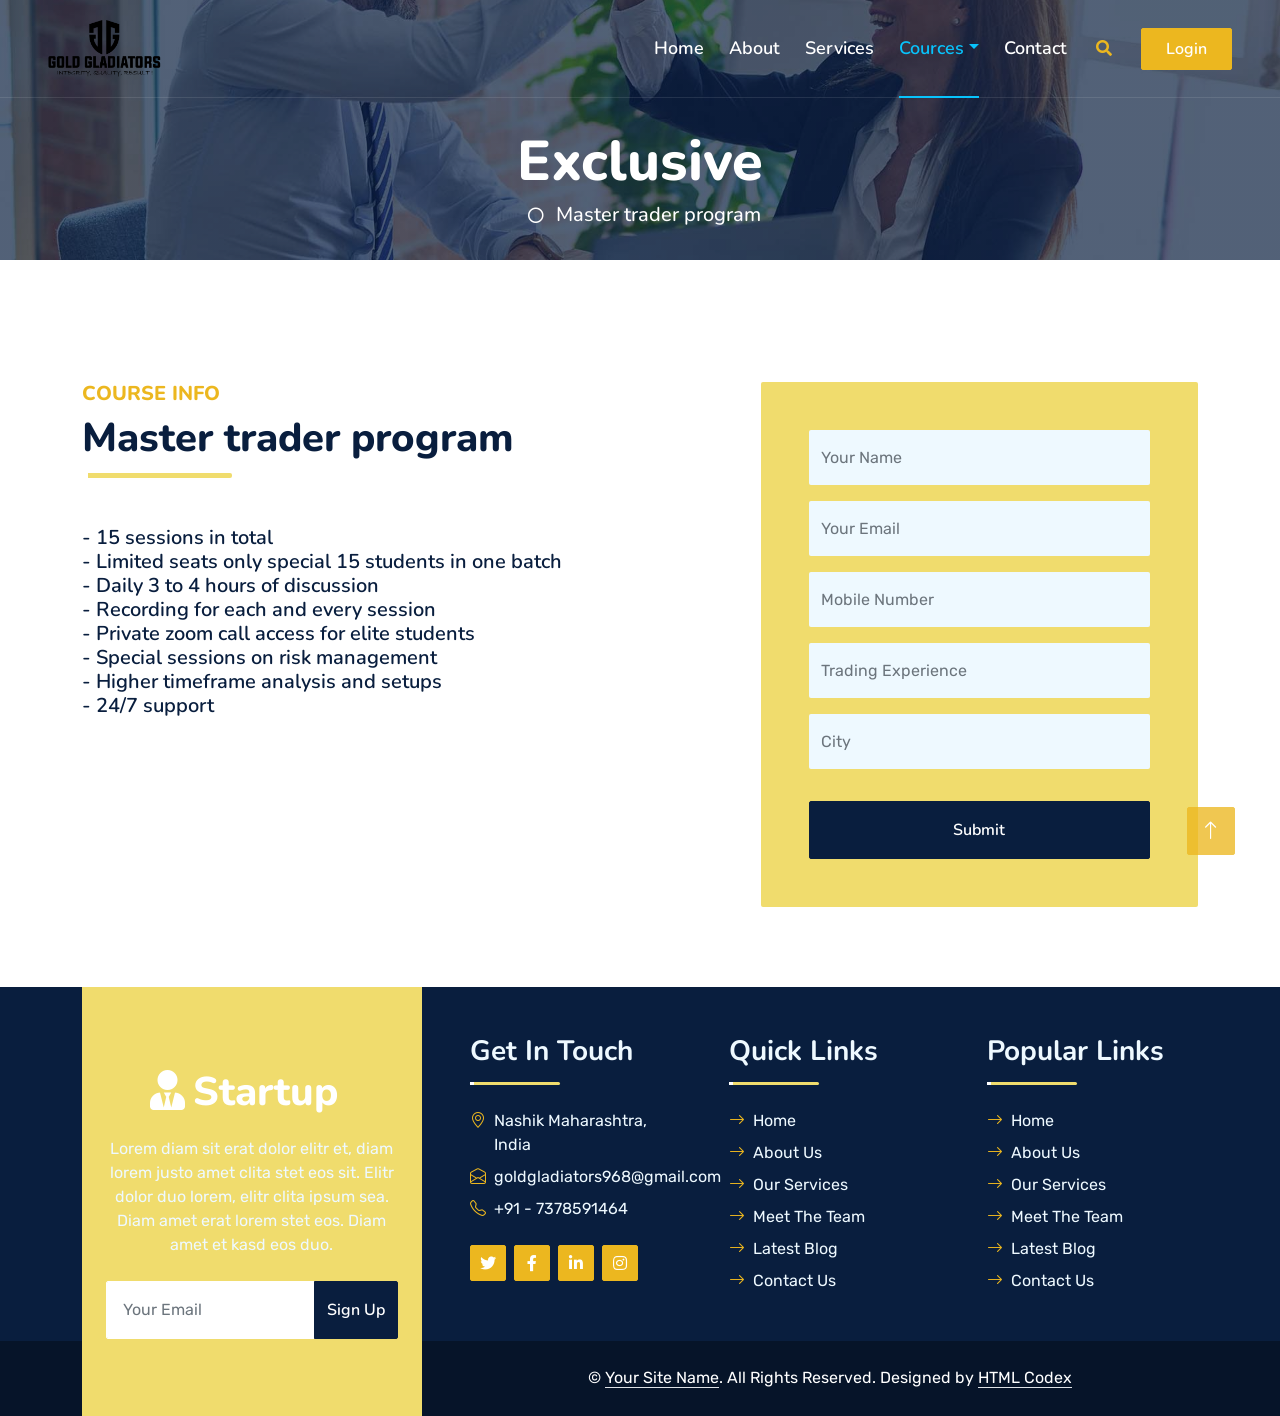
<file: exclusive.html>
<!DOCTYPE html>
<html lang="en">

<head>
    <meta charset="utf-8">
    <title>Course - Exclusive</title>
    <meta content="width=device-width, initial-scale=1.0" name="viewport">
    <meta content="Free HTML Templates" name="keywords">
    <meta content="Free HTML Templates" name="description">

    <!-- Favicon -->
    <link href="img/favicon.ico" rel="icon">

    <!-- Google Web Fonts -->
    <link rel="preconnect" href="https://fonts.googleapis.com">
    <link rel="preconnect" href="https://fonts.gstatic.com" crossorigin>
    <link href="https://fonts.googleapis.com/css2?family=Nunito:wght@400;600;700;800&family=Rubik:wght@400;500;600;700&display=swap" rel="stylesheet">

    <!-- Icon Font Stylesheet -->
    <link href="https://cdnjs.cloudflare.com/ajax/libs/font-awesome/5.10.0/css/all.min.css" rel="stylesheet">
    <link href="https://cdn.jsdelivr.net/npm/bootstrap-icons@1.4.1/font/bootstrap-icons.css" rel="stylesheet">

    <!-- Libraries Stylesheet -->
    <link href="lib/owlcarousel/assets/owl.carousel.min.css" rel="stylesheet">
    <link href="lib/animate/animate.min.css" rel="stylesheet">

    <!-- Customized Bootstrap Stylesheet -->
    <link href="css/bootstrap.min.css" rel="stylesheet">

    <!-- Template Stylesheet -->
    <link href="css/style.css" rel="stylesheet">
</head>

<body>
    <!-- Spinner Start -->
    <div id="spinner" class="show bg-white position-fixed translate-middle w-100 vh-100 top-50 start-50 d-flex align-items-center justify-content-center">
        <div class="spinner"></div>
    </div>
    <!-- Spinner End -->


    <!-- Topbar Start
    <div class="container-fluid bg-dark px-5 d-none d-lg-block">
        <div class="row gx-0">
            <div class="col-lg-8 text-center text-lg-start mb-2 mb-lg-0">
                <div class="d-inline-flex align-items-center" style="height: 45px;">
                    <small class="me-3 text-light"><i class="fa fa-map-marker-alt me-2"></i>Nashik Maharashtra, India</small>
                    <small class="me-3 text-light"><i class="fa fa-phone-alt me-2"></i>+91 - 7378591464</small>
                    <small class="text-light"><i class="fa fa-envelope-open me-2"></i>goldgladiators968@gmail.com</small>
                </div>
            </div>
            <div class="col-lg-4 text-center text-lg-end">
                <div class="d-inline-flex align-items-center" style="height: 45px;">
                    <a class="btn btn-sm btn-outline-light btn-sm-square rounded-circle me-2" href=""><i class="fab fa-twitter fw-normal"></i></a>
                    <a class="btn btn-sm btn-outline-light btn-sm-square rounded-circle me-2" href=""><i class="fab fa-facebook-f fw-normal"></i></a>
                    <a class="btn btn-sm btn-outline-light btn-sm-square rounded-circle me-2" href=""><i class="fab fa-linkedin-in fw-normal"></i></a>
                    <a class="btn btn-sm btn-outline-light btn-sm-square rounded-circle me-2" href=""><i class="fab fa-instagram fw-normal"></i></a>
                    <a class="btn btn-sm btn-outline-light btn-sm-square rounded-circle" href=""><i class="fab fa-youtube fw-normal"></i></a>
                </div>
            </div>
        </div>
    </div>
    Topbar End -->


    <!-- Navbar Start -->
    <div class="container-fluid position-relative p-0">
        <nav class="navbar navbar-expand-lg navbar-dark px-5 py-3 py-lg-0">
            <a href="index.html" class="navbar-brand p-0">
                <img src="./img/gg logo FINAL.png" alt="" height="20%" width="20%">
            </a>
            <button class="navbar-toggler" type="button" data-bs-toggle="collapse" data-bs-target="#navbarCollapse">
                <span class="fa fa-bars"></span>
            </button>
            <div class="collapse navbar-collapse" id="navbarCollapse">
                <div class="navbar-nav ms-auto py-0">
                    <a href="index.html" class="nav-item nav-link">Home</a>
                    <a href="about.html" class="nav-item nav-link">About</a>
                    <a href="service.html" class="nav-item nav-link">Services</a>
                    
                    <div class="nav-item dropdown">
                        <a href="#" class="nav-link dropdown-toggle active" data-bs-toggle="dropdown">Cources</a>
                        <div class="dropdown-menu m-0">
                            <a href="foundation.html" class="dropdown-item active">Foundation Program</a>
                            <a href="elite.html" class="dropdown-item">Elite Program</a>
                            <a href="exclusive.html" class="dropdown-item">Exclusive</a>
                            
                        </div>
                    </div>
                    <a href="contact.html" class="nav-item nav-link">Contact</a>
                </div>
                <butaton type="button" class="btn text-primary ms-3" data-bs-toggle="modal" data-bs-target="#searchModal"><i class="fa fa-search"></i></butaton>
                <a href="./admin/index.html" class="btn btn-primary py-2 px-4 ms-3">Login</a>
            </div>
        </nav>

        <div class="container-fluid bg-primary py-5 bg-header" style="margin-bottom: 90px;">
            <div class="row py-5">
                <div class="col-12 pt-lg-5 mt-lg-5 text-center">
                    <h1 class="display-4 text-white animated zoomIn">Exclusive</h1>
                    <a href="" class="h5 text-white"></a>
                    <i class="far fa-circle text-white px-2"></i>
                    <a href="" class="h5 text-white">Master trader program</a>
                </div>
            </div>
        </div>
    </div>
    <!-- Navbar End -->


    <!-- Full Screen Search Start -->
    <div class="modal fade" id="searchModal" tabindex="-1">
        <div class="modal-dialog modal-fullscreen">
            <div class="modal-content" style="background: rgba(9, 30, 62, .7);">
                <div class="modal-header border-0">
                    <button type="button" class="btn bg-white btn-close" data-bs-dismiss="modal" aria-label="Close"></button>
                </div>
                <div class="modal-body d-flex align-items-center justify-content-center">
                    <div class="input-group" style="max-width: 600px;">
                        <input type="text" class="form-control bg-transparent border-primary p-3" placeholder="Type search keyword">
                        <button class="btn btn-primary px-4"><i class="bi bi-search"></i></button>
                    </div>
                </div>
            </div>
        </div>
    </div>
    <!-- Full Screen Search End -->




    <!-- Quote Start -->
    <div class="container-fluid py-5 wow fadeInUp" data-wow-delay="0.1s">
        <div class="container py-5">
            <div class="row g-5">
                <div class="col-lg-7">
                    <div class="section-title position-relative pb-3 mb-5">
                        <h5 class="fw-bold text-primary text-uppercase">Course Info</h5>
                        <h1 class="mb-0">Master trader program</h1>
                    </div>
                   <!-- <div class="row gx-3">
                        <div class="col-sm-6 wow zoomIn" data-wow-delay="0.2s">
                            <h5 class="mb-4"><i class="fa fa-reply text-primary me-3"></i>Reply within 24 hours</h5>
                        </div>
                        <div class="col-sm-6 wow zoomIn" data-wow-delay="0.4s">
                            <h5 class="mb-4"><i class="fa fa-phone-alt text-primary me-3"></i>24 hrs telephone support</h5>
                        </div>
                    </div>----------------->
                    <h5 class="mb-4"> 
                        - 15 sessions in total <br>

                        - Limited seats only special 15 students in one batch<br>
                        
                        - Daily 3 to 4 hours of discussion<br>
                        
                        - Recording for each and every session<br>
                        
                        - Private zoom call access for elite students<br>
                        
                        - Special sessions on risk management<br>
                        
                        - Higher timeframe analysis and setups<br>
                        
                        - 24/7 support</h5>
                    <div class="d-flex align-items-center mt-2 wow zoomIn" data-wow-delay="0.6s">
                        <!--------------------<div class="bg-primary d-flex align-items-center justify-content-center rounded" style="width: 60px; height: 60px;">
                            <i class="fa fa-phone-alt text-white"></i>
                        </div> -------------------------->
                       


                    </div>
                </div>
                <div class="col-lg-5">
                    <div class="bg-primary rounded h-100 d-flex align-items-center p-5 wow zoomIn" data-wow-delay="0.9s">
                        <form id="userForm" method="POST">
                            <div class="row g-3">
                                <div class="col-xl-12">
                                    <input type="text" id="name" class="form-control bg-light border-0" placeholder="Your Name" style="height: 55px;">
                                </div>
                                <div class="col-12">            
                                    <input type="email" id="email" class="form-control bg-light border-0" placeholder="Your Email" style="height: 55px;">
                                </div>
                                <div class="col-12">
                                    <input type="int" id="mobile" class="form-control bg-light border-0" placeholder="Mobile Number" style="height: 55px;">
                                </div>
                                <div class="col-12">            
                                    <input type="int" id="experience" class="form-control bg-light border-0" placeholder="Trading Experience" style="height: 55px;">
                                </div>
                                <div class="col-12">
                                    <input type="text" id="city" class="form-control bg-light border-0" placeholder="City" style="height: 55px;">
                                </div>


                                <div class="col-12" id="output" class="d-flex justify-content-center"></div>

                                <div class="col-12">
                                    <button class="btn btn-dark w-100 py-3" type="submit">Submit</button>
                                </div>
                            </div>
                        </form>
                    </div>
                </div>
            </div>
        </div>
    </div>
     <!--Quote End -->


    <!-- Vendor Start -
    <div class="container-fluid py-5 wow fadeInUp" data-wow-delay="0.1s">
        <div class="container py-5 mb-5">
            <div class="bg-white">
                <div class="owl-carousel vendor-carousel">
                    <img src="img/vendor-1.jpg" alt="">
                    <img src="img/vendor-2.jpg" alt="">
                    <img src="img/vendor-3.jpg" alt="">
                    <img src="img/vendor-4.jpg" alt="">
                    <img src="img/vendor-5.jpg" alt="">
                    <img src="img/vendor-6.jpg" alt="">
                    <img src="img/vendor-7.jpg" alt="">
                    <img src="img/vendor-8.jpg" alt="">
                    <img src="img/vendor-9.jpg" alt="">
                </div>
            </div>
        </div>
    </div>
    Vendor End -->
    

    <!-- Footer Start -->
    <div class="container-fluid bg-dark text-light mt-5 wow fadeInUp" data-wow-delay="0.1s">
        <div class="container">
            <div class="row gx-5">
                <div class="col-lg-4 col-md-6 footer-about">
                    <div class="d-flex flex-column align-items-center justify-content-center text-center h-100 bg-primary p-4">
                        <a href="index.html" class="navbar-brand">
                            <h1 class="m-0 text-white"><i class="fa fa-user-tie me-2"></i>Startup</h1>
                        </a>
                        <p class="mt-3 mb-4">Lorem diam sit erat dolor elitr et, diam lorem justo amet clita stet eos sit. Elitr dolor duo lorem, elitr clita ipsum sea. Diam amet erat lorem stet eos. Diam amet et kasd eos duo.</p>
                        <form action="">
                            <div class="input-group">
                                <input type="text" class="form-control border-white p-3" placeholder="Your Email">
                                <button class="btn btn-dark">Sign Up</button>
                            </div>
                        </form>
                    </div>
                </div>
                <div class="col-lg-8 col-md-6">
                    <div class="row gx-5">
                        <div class="col-lg-4 col-md-12 pt-5 mb-5">
                            <div class="section-title section-title-sm position-relative pb-3 mb-4">
                                <h3 class="text-light mb-0">Get In Touch</h3>
                            </div>
                            <div class="d-flex mb-2">
                                <i class="bi bi-geo-alt text-primary me-2"></i>
                                <p class="mb-0">Nashik Maharashtra, India</p>
                            </div>
                            <div class="d-flex mb-2">
                                <i class="bi bi-envelope-open text-primary me-2"></i>
                                <p class="mb-0">goldgladiators968@gmail.com</p>
                            </div>
                            <div class="d-flex mb-2">
                                <i class="bi bi-telephone text-primary me-2"></i>
                                <p class="mb-0">+91 - 7378591464</p>
                            </div>
                            <div class="d-flex mt-4">
                                <a class="btn btn-primary btn-square me-2" href="#"><i class="fab fa-twitter fw-normal"></i></a>
                                <a class="btn btn-primary btn-square me-2" href="#"><i class="fab fa-facebook-f fw-normal"></i></a>
                                <a class="btn btn-primary btn-square me-2" href="#"><i class="fab fa-linkedin-in fw-normal"></i></a>
                                <a class="btn btn-primary btn-square" href="#"><i class="fab fa-instagram fw-normal"></i></a>
                            </div>
                        </div>
                        <div class="col-lg-4 col-md-12 pt-0 pt-lg-5 mb-5">
                            <div class="section-title section-title-sm position-relative pb-3 mb-4">
                                <h3 class="text-light mb-0">Quick Links</h3>
                            </div>
                            <div class="link-animated d-flex flex-column justify-content-start">
                                <a class="text-light mb-2" href="#"><i class="bi bi-arrow-right text-primary me-2"></i>Home</a>
                                <a class="text-light mb-2" href="#"><i class="bi bi-arrow-right text-primary me-2"></i>About Us</a>
                                <a class="text-light mb-2" href="#"><i class="bi bi-arrow-right text-primary me-2"></i>Our Services</a>
                                <a class="text-light mb-2" href="#"><i class="bi bi-arrow-right text-primary me-2"></i>Meet The Team</a>
                                <a class="text-light mb-2" href="#"><i class="bi bi-arrow-right text-primary me-2"></i>Latest Blog</a>
                                <a class="text-light" href="#"><i class="bi bi-arrow-right text-primary me-2"></i>Contact Us</a>
                            </div>
                        </div>
                        <div class="col-lg-4 col-md-12 pt-0 pt-lg-5 mb-5">
                            <div class="section-title section-title-sm position-relative pb-3 mb-4">
                                <h3 class="text-light mb-0">Popular Links</h3>
                            </div>
                            <div class="link-animated d-flex flex-column justify-content-start">
                                <a class="text-light mb-2" href="#"><i class="bi bi-arrow-right text-primary me-2"></i>Home</a>
                                <a class="text-light mb-2" href="#"><i class="bi bi-arrow-right text-primary me-2"></i>About Us</a>
                                <a class="text-light mb-2" href="#"><i class="bi bi-arrow-right text-primary me-2"></i>Our Services</a>
                                <a class="text-light mb-2" href="#"><i class="bi bi-arrow-right text-primary me-2"></i>Meet The Team</a>
                                <a class="text-light mb-2" href="#"><i class="bi bi-arrow-right text-primary me-2"></i>Latest Blog</a>
                                <a class="text-light" href="#"><i class="bi bi-arrow-right text-primary me-2"></i>Contact Us</a>
                            </div>
                        </div>
                    </div>
                </div>
            </div>
        </div>
    </div>
    <div class="container-fluid text-white" style="background: #061429;">
        <div class="container text-center">
            <div class="row justify-content-end">
                <div class="col-lg-8 col-md-6">
                    <div class="d-flex align-items-center justify-content-center" style="height: 75px;">
                        <p class="mb-0">&copy; <a class="text-white border-bottom" href="#">Your Site Name</a>. All Rights Reserved. 
						
						<!--/*** This template is free as long as you keep the footer author’s credit link/attribution link/backlink. If you'd like to use the template without the footer author’s credit link/attribution link/backlink, you can purchase the Credit Removal License from "https://htmlcodex.com/credit-removal". Thank you for your support. ***/-->
						Designed by <a class="text-white border-bottom" href="https://htmlcodex.com">HTML Codex</a></p>
                    </div>
                </div>
            </div>
        </div>
    </div>
    <!-- Footer End -->


    <!-- Back to Top -->
    <a href="#" class="btn btn-lg btn-primary btn-lg-square rounded back-to-top"><i class="bi bi-arrow-up"></i></a>


    <!-- JavaScript Libraries -->
    <script src="https://code.jquery.com/jquery-3.4.1.min.js"></script>
    <script src="https://cdn.jsdelivr.net/npm/bootstrap@5.0.0/dist/js/bootstrap.bundle.min.js"></script>
    <script src="lib/wow/wow.min.js"></script>
    <script src="lib/easing/easing.min.js"></script>
    <script src="lib/waypoints/waypoints.min.js"></script>
    <script src="lib/counterup/counterup.min.js"></script>
    <script src="lib/owlcarousel/owl.carousel.min.js"></script>

    <!-- Template Javascript -->
    <script src="js/main.js"></script>
    <script>
        function validateName(name) {
          const nameRegex = /^[a-zA-Z\s]{2,150}$/; // Allows letters and spaces, 2 to 50 characters
          return nameRegex.test(name);
        }
        function validateCity(city) {
          const nameRegex = /^[a-zA-Z\s]{2,150}$/; // Allows letters and spaces, 2 to 50 characters
          return nameRegex.test(city);
          
        }
        
        // Function to validate email
        function validateEmail(email) {
          const emailRegex = /^[a-zA-Z0-9._%+-]+@[a-zA-Z0-9.-]+\.[a-zA-Z]{2,}$/;
          return emailRegex.test(email);
        }
        
        // Function to validate mobile number
        function validateMobileNumber(mobileNumber) {
          const mobileRegex = /^\d{10}$/; // 10 digits 
          return mobileRegex.test(mobileNumber);
        }

        function generateRandom12DigitNumber() {
    const min = 10**11; // Smallest 12-digit number
    const max = 10**12 - 1; // Largest 12-digit number
    return Math.floor(Math.random() * (max - min + 1)) + min;
}
        
        // Form submission event listener
        document.getElementById('userForm').addEventListener('submit', function (event) {
          event.preventDefault(); // Prevent the default form submission
        
          // Read form data
          const name = document.getElementById('name').value.trim();
          const email = document.getElementById('email').value.trim();
          const mobile = document.getElementById('mobile').value.trim();
          const city = document.getElementById('city').value.trim();
          const exp = document.getElementById('experience').value.trim();
          
          // Validate form data
          const isNameValid = validateName(name);
          const isEmailValid = validateEmail(email);
          const isMobileValid = validateMobileNumber(mobile);
          const isCityValid = validateCity(city);
          // Display validation results
          const output = document.getElementById('output');
          output.innerHTML = ''; // Clear previous output
        
          if (!isNameValid) {
              output.innerHTML += '<p style="color: red;">Invalid name. alphabetic characters Only.</p>';
              name.focus();
        
          }
          if (!isEmailValid) {
              output.innerHTML += '<p style="color: red;">Invalid email address.</p>';
              email.focus();
          }
          if (!isMobileValid) {
              output.innerHTML += '<p style="color: red;">Invalid mobile number. </p>';
              mobile.focus();
          }
          if(!isCityValid){
              output.innerHTML += '<p style="color: red;">Invalid city </p>';
              city.focus();
          }
        
          if(name===""){
              output.innerHTML += '<p style="color: red;">Please fill name</p>';
              name.focus();
          }
        
          if(city===""){
              output.innerHTML += '<p style="color: red;">Please fill city</p>';
              city.focus();
          }
        
          if (isNameValid && isEmailValid && isMobileValid && isCityValid && name && city) {
              
              const utr= generateRandom12DigitNumber();
              const course = "exclusive";
              
              $.ajax({
                  url: "insert.php", // PHP file to handle insertion
                  type: "POST",
                  data: { name: name, email: email, mobile: mobile,city:city,exp:exp,utr_no:utr,course: course},
                  success: function (response) {
                      document.getElementById("output").innerText = response;
                  },
                  error: function (xhr, status, error) {
                      document.getElementById("output").innerText = "Error: " + error;
                  }
              });
          
              
          }
        });
        </script>
</body>

</html>
</file>
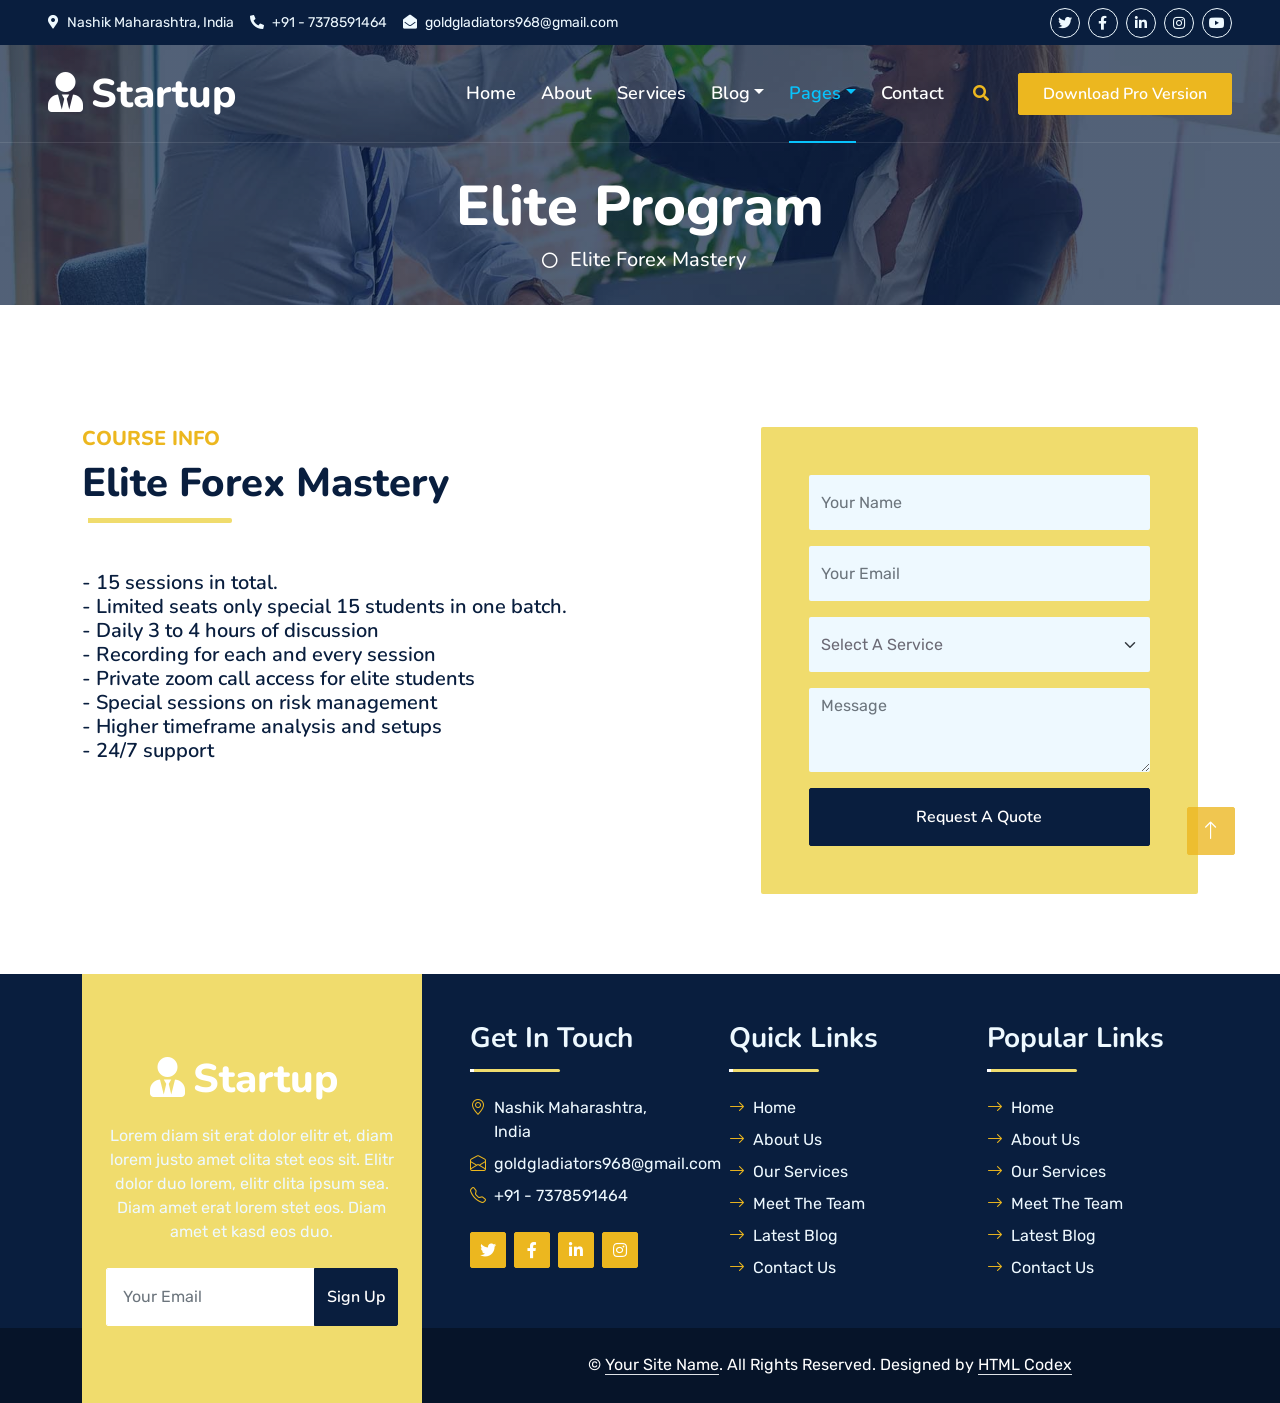
<file: feature.html>
<!DOCTYPE html>
<html lang="en">

<head>
    <meta charset="utf-8">
    <title>Startup - Startup Website Template</title>
    <meta content="width=device-width, initial-scale=1.0" name="viewport">
    <meta content="Free HTML Templates" name="keywords">
    <meta content="Free HTML Templates" name="description">

    <!-- Favicon -->
    <link href="img/favicon.ico" rel="icon">

    <!-- Google Web Fonts -->
    <link rel="preconnect" href="https://fonts.googleapis.com">
    <link rel="preconnect" href="https://fonts.gstatic.com" crossorigin>
    <link href="https://fonts.googleapis.com/css2?family=Nunito:wght@400;600;700;800&family=Rubik:wght@400;500;600;700&display=swap" rel="stylesheet">

    <!-- Icon Font Stylesheet -->
    <link href="https://cdnjs.cloudflare.com/ajax/libs/font-awesome/5.10.0/css/all.min.css" rel="stylesheet">
    <link href="https://cdn.jsdelivr.net/npm/bootstrap-icons@1.4.1/font/bootstrap-icons.css" rel="stylesheet">

    <!-- Libraries Stylesheet -->
    <link href="lib/owlcarousel/assets/owl.carousel.min.css" rel="stylesheet">
    <link href="lib/animate/animate.min.css" rel="stylesheet">

    <!-- Customized Bootstrap Stylesheet -->
    <link href="css/bootstrap.min.css" rel="stylesheet">

    <!-- Template Stylesheet -->
    <link href="css/style.css" rel="stylesheet">
</head>

<body>
    <!-- Spinner Start -->
    <div id="spinner" class="show bg-white position-fixed translate-middle w-100 vh-100 top-50 start-50 d-flex align-items-center justify-content-center">
        <div class="spinner"></div>
    </div>
    <!-- Spinner End -->


    <!-- Topbar Start -->
    <div class="container-fluid bg-dark px-5 d-none d-lg-block">
        <div class="row gx-0">
            <div class="col-lg-8 text-center text-lg-start mb-2 mb-lg-0">
                <div class="d-inline-flex align-items-center" style="height: 45px;">
                    <small class="me-3 text-light"><i class="fa fa-map-marker-alt me-2"></i>Nashik Maharashtra, India</small>
                    <small class="me-3 text-light"><i class="fa fa-phone-alt me-2"></i>+91 - 7378591464</small>
                    <small class="text-light"><i class="fa fa-envelope-open me-2"></i>goldgladiators968@gmail.com</small>
                </div>
            </div>
            <div class="col-lg-4 text-center text-lg-end">
                <div class="d-inline-flex align-items-center" style="height: 45px;">
                    <a class="btn btn-sm btn-outline-light btn-sm-square rounded-circle me-2" href=""><i class="fab fa-twitter fw-normal"></i></a>
                    <a class="btn btn-sm btn-outline-light btn-sm-square rounded-circle me-2" href=""><i class="fab fa-facebook-f fw-normal"></i></a>
                    <a class="btn btn-sm btn-outline-light btn-sm-square rounded-circle me-2" href=""><i class="fab fa-linkedin-in fw-normal"></i></a>
                    <a class="btn btn-sm btn-outline-light btn-sm-square rounded-circle me-2" href=""><i class="fab fa-instagram fw-normal"></i></a>
                    <a class="btn btn-sm btn-outline-light btn-sm-square rounded-circle" href=""><i class="fab fa-youtube fw-normal"></i></a>
                </div>
            </div>
        </div>
    </div>
    <!-- Topbar End -->


    <!-- Navbar Start -->
    <div class="container-fluid position-relative p-0">
        <nav class="navbar navbar-expand-lg navbar-dark px-5 py-3 py-lg-0">
            <a href="index.html" class="navbar-brand p-0">
                <h1 class="m-0"><i class="fa fa-user-tie me-2"></i>Startup</h1>
            </a>
            <button class="navbar-toggler" type="button" data-bs-toggle="collapse" data-bs-target="#navbarCollapse">
                <span class="fa fa-bars"></span>
            </button>
            <div class="collapse navbar-collapse" id="navbarCollapse">
                <div class="navbar-nav ms-auto py-0">
                    <a href="index.html" class="nav-item nav-link">Home</a>
                    <a href="about.html" class="nav-item nav-link">About</a>
                    <a href="service.html" class="nav-item nav-link">Services</a>
                    <div class="nav-item dropdown">
                        <a href="#" class="nav-link dropdown-toggle" data-bs-toggle="dropdown">Blog</a>
                        <div class="dropdown-menu m-0">
                            <a href="blog.html" class="dropdown-item">Blog Grid</a>
                            <a href="detail.html" class="dropdown-item">Blog Detail</a>
                        </div>
                    </div>
                    <div class="nav-item dropdown">
                        <a href="#" class="nav-link dropdown-toggle active" data-bs-toggle="dropdown">Pages</a>
                        <div class="dropdown-menu m-0">
                            <a href="price.html" class="dropdown-item active">Foundation Program</a>
                            <a href="feature.html" class="dropdown-item">Elite Program</a>
                            <a href="team.html" class="dropdown-item">Exclusive</a>
                            
                        </div>
                    </div>
                    <a href="contact.html" class="nav-item nav-link">Contact</a>
                </div>
                <butaton type="button" class="btn text-primary ms-3" data-bs-toggle="modal" data-bs-target="#searchModal"><i class="fa fa-search"></i></butaton>
                <a href="https://htmlcodex.com/startup-company-website-template" class="btn btn-primary py-2 px-4 ms-3">Download Pro Version</a>
            </div>
        </nav>

        <div class="container-fluid bg-primary py-5 bg-header" style="margin-bottom: 90px;">
            <div class="row py-5">
                <div class="col-12 pt-lg-5 mt-lg-5 text-center">
                    <h1 class="display-4 text-white animated zoomIn">Elite Program </h1>
                    <a href="" class="h5 text-white"></a>
                    <i class="far fa-circle text-white px-2"></i>
                    <a href="" class="h5 text-white">Elite Forex Mastery</a>
                </div>
            </div>
        </div>
    </div>
    <!-- Navbar End -->


    <!-- Full Screen Search Start -->
    <div class="modal fade" id="searchModal" tabindex="-1">
        <div class="modal-dialog modal-fullscreen">
            <div class="modal-content" style="background: rgba(9, 30, 62, .7);">
                <div class="modal-header border-0">
                    <button type="button" class="btn bg-white btn-close" data-bs-dismiss="modal" aria-label="Close"></button>
                </div>
                <div class="modal-body d-flex align-items-center justify-content-center">
                    <div class="input-group" style="max-width: 600px;">
                        <input type="text" class="form-control bg-transparent border-primary p-3" placeholder="Type search keyword">
                        <button class="btn btn-primary px-4"><i class="bi bi-search"></i></button>
                    </div>
                </div>
            </div>
        </div>
    </div>
    <!-- Full Screen Search End -->




    <!-- Quote Start -->
    <div class="container-fluid py-5 wow fadeInUp" data-wow-delay="0.1s">
        <div class="container py-5">
            <div class="row g-5">
                <div class="col-lg-7">
                    <div class="section-title position-relative pb-3 mb-5">
                        <h5 class="fw-bold text-primary text-uppercase">Course Info</h5>
                        <h1 class="mb-0">Elite Forex Mastery</h1>
                    </div>
                   <!-- <div class="row gx-3">
                        <div class="col-sm-6 wow zoomIn" data-wow-delay="0.2s">
                            <h5 class="mb-4"><i class="fa fa-reply text-primary me-3"></i>Reply within 24 hours</h5>
                        </div>
                        <div class="col-sm-6 wow zoomIn" data-wow-delay="0.4s">
                            <h5 class="mb-4"><i class="fa fa-phone-alt text-primary me-3"></i>24 hrs telephone support</h5>
                        </div>
                    </div>----------------->
                    <h5 class="mb-4">- 15 sessions in total. <br> - Limited seats only special 15 students in one batch.<br>- Daily 3 to 4 hours of discussion<br> - Recording for each and every session
                    <br>- Private zoom call access for elite students<br>- Special sessions on risk management<br>- Higher timeframe analysis and setups<br>- 24/7 support</h5>
                    <div class="d-flex align-items-center mt-2 wow zoomIn" data-wow-delay="0.6s">
                        <!--------------------<div class="bg-primary d-flex align-items-center justify-content-center rounded" style="width: 60px; height: 60px;">
                            <i class="fa fa-phone-alt text-white"></i>
                        </div> -------------------------->
                       


                    </div>
                </div>
                <div class="col-lg-5">
                    <div class="bg-primary rounded h-100 d-flex align-items-center p-5 wow zoomIn" data-wow-delay="0.9s">
                        <form>
                            <div class="row g-3">
                                <div class="col-xl-12">
                                    <input type="text" class="form-control bg-light border-0" placeholder="Your Name" style="height: 55px;">
                                </div>
                                <div class="col-12">
                                    <input type="email" class="form-control bg-light border-0" placeholder="Your Email" style="height: 55px;">
                                </div>
                                <div class="col-12">
                                    <select class="form-select bg-light border-0" style="height: 55px;">
                                        <option selected>Select A Service</option>
                                        <option value="1">Service 1</option>
                                        <option value="2">Service 2</option>
                                        <option value="3">Service 3</option>
                                    </select>
                                </div>
                                <div class="col-12">
                                    <textarea class="form-control bg-light border-0" rows="3" placeholder="Message"></textarea>
                                </div>
                                <div class="col-12">
                                    <button class="btn btn-dark w-100 py-3" type="submit">Request A Quote</button>
                                </div>
                            </div>
                        </form>
                    </div>
                </div>
            </div>
        </div>
    </div>
     <!--Quote End -->


    <!-- Vendor Start -
    <div class="container-fluid py-5 wow fadeInUp" data-wow-delay="0.1s">
        <div class="container py-5 mb-5">
            <div class="bg-white">
                <div class="owl-carousel vendor-carousel">
                    <img src="img/vendor-1.jpg" alt="">
                    <img src="img/vendor-2.jpg" alt="">
                    <img src="img/vendor-3.jpg" alt="">
                    <img src="img/vendor-4.jpg" alt="">
                    <img src="img/vendor-5.jpg" alt="">
                    <img src="img/vendor-6.jpg" alt="">
                    <img src="img/vendor-7.jpg" alt="">
                    <img src="img/vendor-8.jpg" alt="">
                    <img src="img/vendor-9.jpg" alt="">
                </div>
            </div>
        </div>
    </div>
    Vendor End -->
    

    <!-- Footer Start -->
    <div class="container-fluid bg-dark text-light mt-5 wow fadeInUp" data-wow-delay="0.1s">
        <div class="container">
            <div class="row gx-5">
                <div class="col-lg-4 col-md-6 footer-about">
                    <div class="d-flex flex-column align-items-center justify-content-center text-center h-100 bg-primary p-4">
                        <a href="index.html" class="navbar-brand">
                            <h1 class="m-0 text-white"><i class="fa fa-user-tie me-2"></i>Startup</h1>
                        </a>
                        <p class="mt-3 mb-4">Lorem diam sit erat dolor elitr et, diam lorem justo amet clita stet eos sit. Elitr dolor duo lorem, elitr clita ipsum sea. Diam amet erat lorem stet eos. Diam amet et kasd eos duo.</p>
                        <form action="">
                            <div class="input-group">
                                <input type="text" class="form-control border-white p-3" placeholder="Your Email">
                                <button class="btn btn-dark">Sign Up</button>
                            </div>
                        </form>
                    </div>
                </div>
                <div class="col-lg-8 col-md-6">
                    <div class="row gx-5">
                        <div class="col-lg-4 col-md-12 pt-5 mb-5">
                            <div class="section-title section-title-sm position-relative pb-3 mb-4">
                                <h3 class="text-light mb-0">Get In Touch</h3>
                            </div>
                            <div class="d-flex mb-2">
                                <i class="bi bi-geo-alt text-primary me-2"></i>
                                <p class="mb-0">Nashik Maharashtra, India</p>
                            </div>
                            <div class="d-flex mb-2">
                                <i class="bi bi-envelope-open text-primary me-2"></i>
                                <p class="mb-0">goldgladiators968@gmail.com</p>
                            </div>
                            <div class="d-flex mb-2">
                                <i class="bi bi-telephone text-primary me-2"></i>
                                <p class="mb-0">+91 - 7378591464</p>
                            </div>
                            <div class="d-flex mt-4">
                                <a class="btn btn-primary btn-square me-2" href="#"><i class="fab fa-twitter fw-normal"></i></a>
                                <a class="btn btn-primary btn-square me-2" href="#"><i class="fab fa-facebook-f fw-normal"></i></a>
                                <a class="btn btn-primary btn-square me-2" href="#"><i class="fab fa-linkedin-in fw-normal"></i></a>
                                <a class="btn btn-primary btn-square" href="#"><i class="fab fa-instagram fw-normal"></i></a>
                            </div>
                        </div>
                        <div class="col-lg-4 col-md-12 pt-0 pt-lg-5 mb-5">
                            <div class="section-title section-title-sm position-relative pb-3 mb-4">
                                <h3 class="text-light mb-0">Quick Links</h3>
                            </div>
                            <div class="link-animated d-flex flex-column justify-content-start">
                                <a class="text-light mb-2" href="#"><i class="bi bi-arrow-right text-primary me-2"></i>Home</a>
                                <a class="text-light mb-2" href="#"><i class="bi bi-arrow-right text-primary me-2"></i>About Us</a>
                                <a class="text-light mb-2" href="#"><i class="bi bi-arrow-right text-primary me-2"></i>Our Services</a>
                                <a class="text-light mb-2" href="#"><i class="bi bi-arrow-right text-primary me-2"></i>Meet The Team</a>
                                <a class="text-light mb-2" href="#"><i class="bi bi-arrow-right text-primary me-2"></i>Latest Blog</a>
                                <a class="text-light" href="#"><i class="bi bi-arrow-right text-primary me-2"></i>Contact Us</a>
                            </div>
                        </div>
                        <div class="col-lg-4 col-md-12 pt-0 pt-lg-5 mb-5">
                            <div class="section-title section-title-sm position-relative pb-3 mb-4">
                                <h3 class="text-light mb-0">Popular Links</h3>
                            </div>
                            <div class="link-animated d-flex flex-column justify-content-start">
                                <a class="text-light mb-2" href="#"><i class="bi bi-arrow-right text-primary me-2"></i>Home</a>
                                <a class="text-light mb-2" href="#"><i class="bi bi-arrow-right text-primary me-2"></i>About Us</a>
                                <a class="text-light mb-2" href="#"><i class="bi bi-arrow-right text-primary me-2"></i>Our Services</a>
                                <a class="text-light mb-2" href="#"><i class="bi bi-arrow-right text-primary me-2"></i>Meet The Team</a>
                                <a class="text-light mb-2" href="#"><i class="bi bi-arrow-right text-primary me-2"></i>Latest Blog</a>
                                <a class="text-light" href="#"><i class="bi bi-arrow-right text-primary me-2"></i>Contact Us</a>
                            </div>
                        </div>
                    </div>
                </div>
            </div>
        </div>
    </div>
    <div class="container-fluid text-white" style="background: #061429;">
        <div class="container text-center">
            <div class="row justify-content-end">
                <div class="col-lg-8 col-md-6">
                    <div class="d-flex align-items-center justify-content-center" style="height: 75px;">
                        <p class="mb-0">&copy; <a class="text-white border-bottom" href="#">Your Site Name</a>. All Rights Reserved. 
						
						<!--/*** This template is free as long as you keep the footer author’s credit link/attribution link/backlink. If you'd like to use the template without the footer author’s credit link/attribution link/backlink, you can purchase the Credit Removal License from "https://htmlcodex.com/credit-removal". Thank you for your support. ***/-->
						Designed by <a class="text-white border-bottom" href="https://htmlcodex.com">HTML Codex</a></p>
                    </div>
                </div>
            </div>
        </div>
    </div>
    <!-- Footer End -->


    <!-- Back to Top -->
    <a href="#" class="btn btn-lg btn-primary btn-lg-square rounded back-to-top"><i class="bi bi-arrow-up"></i></a>


    <!-- JavaScript Libraries -->
    <script src="https://code.jquery.com/jquery-3.4.1.min.js"></script>
    <script src="https://cdn.jsdelivr.net/npm/bootstrap@5.0.0/dist/js/bootstrap.bundle.min.js"></script>
    <script src="lib/wow/wow.min.js"></script>
    <script src="lib/easing/easing.min.js"></script>
    <script src="lib/waypoints/waypoints.min.js"></script>
    <script src="lib/counterup/counterup.min.js"></script>
    <script src="lib/owlcarousel/owl.carousel.min.js"></script>

    <!-- Template Javascript -->
    <script src="js/main.js"></script>
</body>

</html>
</file>
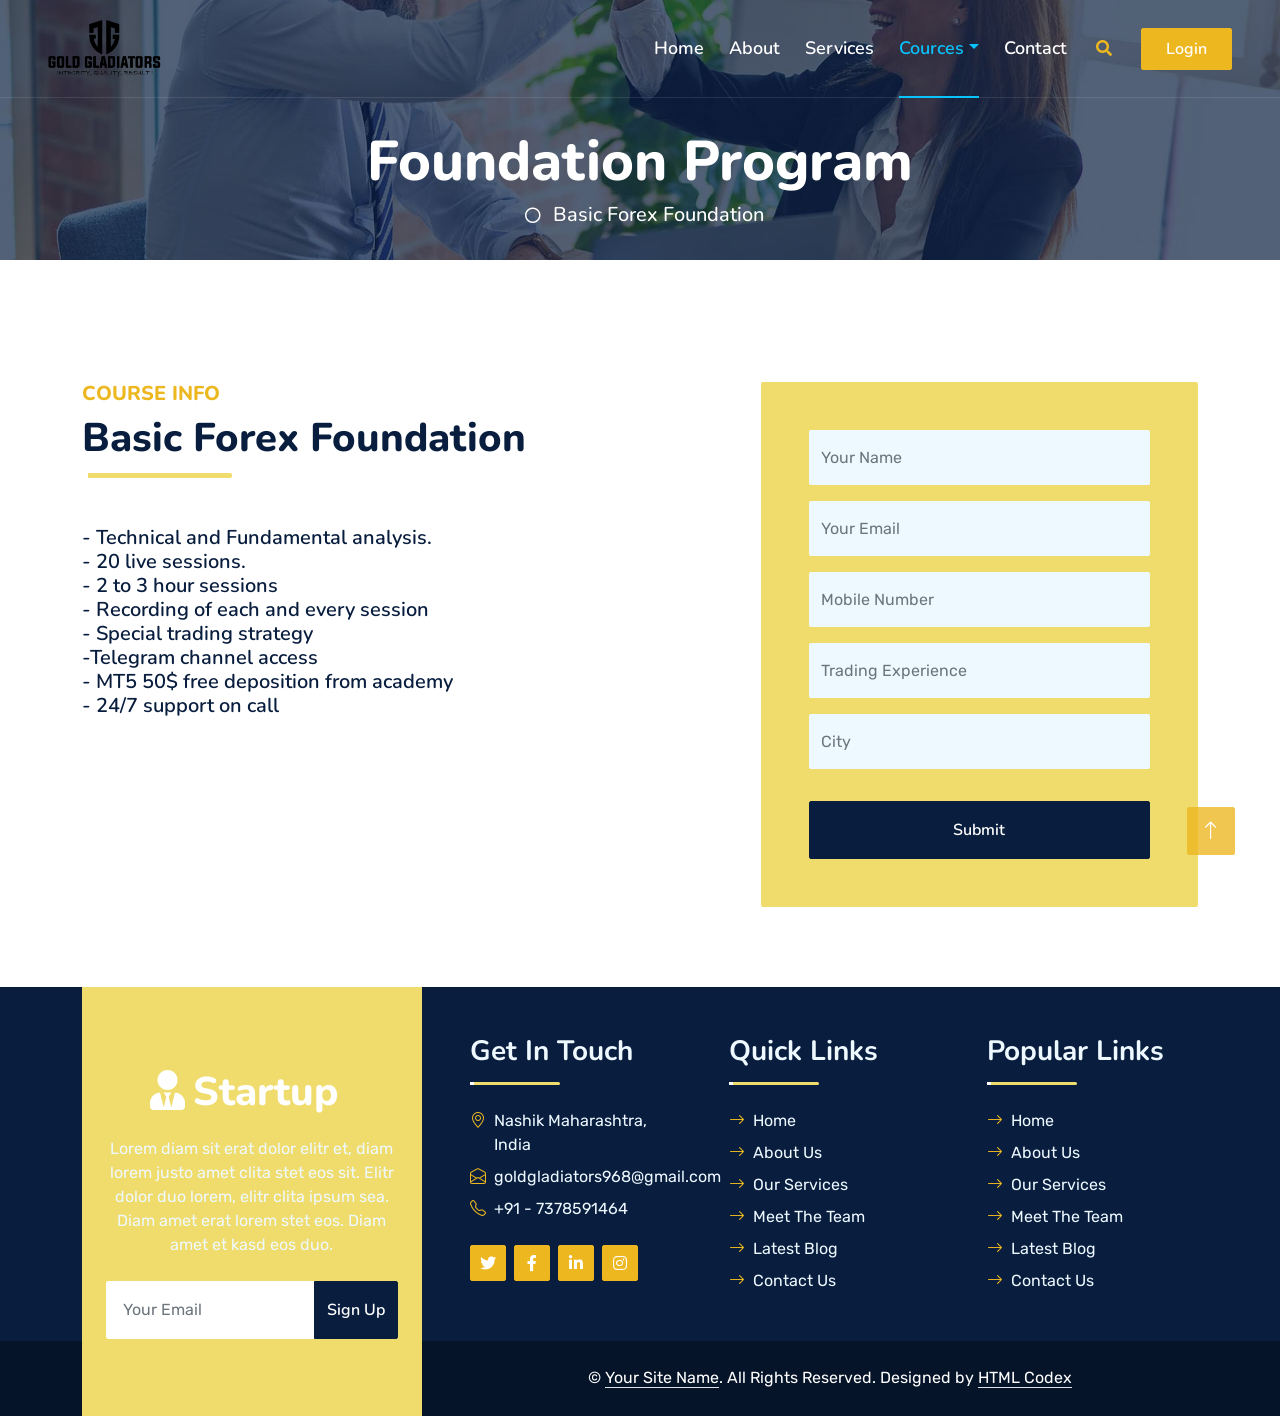
<file: foundation.html>
<!DOCTYPE html>
<html lang="en">

<head>
    <meta charset="utf-8">
    <title>Course - Foundation</title>
    <meta content="width=device-width, initial-scale=1.0" name="viewport">
    <meta content="Free HTML Templates" name="keywords">
    <meta content="Free HTML Templates" name="description">

    <!-- Favicon -->
    <link href="img/favicon.ico" rel="icon">

    <!-- Google Web Fonts -->
    <link rel="preconnect" href="https://fonts.googleapis.com">
    <link rel="preconnect" href="https://fonts.gstatic.com" crossorigin>
    <link href="https://fonts.googleapis.com/css2?family=Nunito:wght@400;600;700;800&family=Rubik:wght@400;500;600;700&display=swap" rel="stylesheet">

    <!-- Icon Font Stylesheet -->
    <link href="https://cdnjs.cloudflare.com/ajax/libs/font-awesome/5.10.0/css/all.min.css" rel="stylesheet">
    <link href="https://cdn.jsdelivr.net/npm/bootstrap-icons@1.4.1/font/bootstrap-icons.css" rel="stylesheet">

    <!-- Libraries Stylesheet -->
    <link href="lib/owlcarousel/assets/owl.carousel.min.css" rel="stylesheet">
    <link href="lib/animate/animate.min.css" rel="stylesheet">

    <!-- Customized Bootstrap Stylesheet -->
    <link href="css/bootstrap.min.css" rel="stylesheet">

    <!-- Template Stylesheet -->
    <link href="css/style.css" rel="stylesheet">
</head>

<body>
    <!-- Spinner Start -->
    <div id="spinner" class="show bg-white position-fixed translate-middle w-100 vh-100 top-50 start-50 d-flex align-items-center justify-content-center">
        <div class="spinner"></div>
    </div>
    <!-- Spinner End -->


    <!-- Topbar Start 
    <div class="container-fluid bg-dark px-5 d-none d-lg-block">
        <div class="row gx-0">
            <div class="col-lg-8 text-center text-lg-start mb-2 mb-lg-0">
                <div class="d-inline-flex align-items-center" style="height: 45px;">
                    <small class="me-3 text-light"><i class="fa fa-map-marker-alt me-2"></i>Nashik Maharashtra, India</small>
                    <small class="me-3 text-light"><i class="fa fa-phone-alt me-2"></i>+91 - 7378591464</small>
                    <small class="text-light"><i class="fa fa-envelope-open me-2"></i>goldgladiators968@gmail.com</small>
                </div>
            </div>
            <div class="col-lg-4 text-center text-lg-end">
                <div class="d-inline-flex align-items-center" style="height: 45px;">
                    <a class="btn btn-sm btn-outline-light btn-sm-square rounded-circle me-2" href=""><i class="fab fa-twitter fw-normal"></i></a>
                    <a class="btn btn-sm btn-outline-light btn-sm-square rounded-circle me-2" href=""><i class="fab fa-facebook-f fw-normal"></i></a>
                    <a class="btn btn-sm btn-outline-light btn-sm-square rounded-circle me-2" href=""><i class="fab fa-linkedin-in fw-normal"></i></a>
                    <a class="btn btn-sm btn-outline-light btn-sm-square rounded-circle me-2" href=""><i class="fab fa-instagram fw-normal"></i></a>
                    <a class="btn btn-sm btn-outline-light btn-sm-square rounded-circle" href=""><i class="fab fa-youtube fw-normal"></i></a>
                </div>
            </div>
        </div>
    </div>
    Topbar End -->


    <!-- Navbar Start -->
    <div class="container-fluid position-relative p-0">
        <nav class="navbar navbar-expand-lg navbar-dark px-5 py-3 py-lg-0">
            <a href="index.html" class="navbar-brand p-0">
                <img src="./img/gg logo FINAL.png" alt="" height="20%" width="20%">
            </a>
            <button class="navbar-toggler" type="button" data-bs-toggle="collapse" data-bs-target="#navbarCollapse">
                <span class="fa fa-bars"></span>
            </button>
            <div class="collapse navbar-collapse" id="navbarCollapse">
                <div class="navbar-nav ms-auto py-0">
                    <a href="index.html" class="nav-item nav-link">Home</a>
                    <a href="about.html" class="nav-item nav-link">About</a>
                    <a href="service.html" class="nav-item nav-link">Services</a>
                    
                    <div class="nav-item dropdown">
                        <a href="#" class="nav-link dropdown-toggle active" data-bs-toggle="dropdown">Cources</a>
                        <div class="dropdown-menu m-0">
                            <a href="foundation.html" class="dropdown-item active">Foundation Program</a>
                            <a href="elite.html" class="dropdown-item">Elite Program</a>
                            <a href="exclusive.html" class="dropdown-item">Exclusive</a>
                            
                        </div>
                    </div>
                    <a href="contact.html" class="nav-item nav-link">Contact</a>
                </div>
                <butaton type="button" class="btn text-primary ms-3" data-bs-toggle="modal" data-bs-target="#searchModal"><i class="fa fa-search"></i></butaton>
                <a href="./admin/index.html" class="btn btn-primary py-2 px-4 ms-3">Login</a>
            </div>
        </nav>

        <div class="container-fluid bg-primary py-5 bg-header" style="margin-bottom: 90px;">
            <div class="row py-5">
                <div class="col-12 pt-lg-5 mt-lg-5 text-center">
                    <h1 class="display-4 text-white animated zoomIn">Foundation Program</h1>
                    <a href="" class="h5 text-white"></a>
                    <i class="far fa-circle text-white px-2"></i>
                    <a href="" class="h5 text-white">Basic Forex Foundation</a>
                </div>
            </div>
        </div>
    </div>
    <!-- Navbar End -->


    <!-- Full Screen Search Start -->
    <div class="modal fade" id="searchModal" tabindex="-1">
        <div class="modal-dialog modal-fullscreen">
            <div class="modal-content" style="background: rgba(9, 30, 62, .7);">
                <div class="modal-header border-0">
                    <button type="button" class="btn bg-white btn-close" data-bs-dismiss="modal" aria-label="Close"></button>
                </div>
                <div class="modal-body d-flex align-items-center justify-content-center">
                    <div class="input-group" style="max-width: 600px;">
                        <input type="text" class="form-control bg-transparent border-primary p-3" placeholder="Type search keyword">
                        <button class="btn btn-primary px-4"><i class="bi bi-search"></i></button>
                    </div>
                </div>
            </div>
        </div>
    </div>
    <!-- Full Screen Search End -->




    <!-- Quote Start -->
    <div class="container-fluid py-5 wow fadeInUp" data-wow-delay="0.1s">
        <div class="container py-5">
            <div class="row g-5">
                <div class="col-lg-7">
                    <div class="section-title position-relative pb-3 mb-5">
                        <h5 class="fw-bold text-primary text-uppercase">Course Info</h5>
                        <h1 class="mb-0">Basic Forex Foundation</h1>
                    </div>
                   <!-- <div class="row gx-3">
                        <div class="col-sm-6 wow zoomIn" data-wow-delay="0.2s">
                            <h5 class="mb-4"><i class="fa fa-reply text-primary me-3"></i>Reply within 24 hours</h5>
                        </div>
                        <div class="col-sm-6 wow zoomIn" data-wow-delay="0.4s">
                            <h5 class="mb-4"><i class="fa fa-phone-alt text-primary me-3"></i>24 hrs telephone support</h5>
                        </div>
                    </div>----------------->
                    <h5 class="mb-4">- Technical and Fundamental analysis. <br> - 20 live sessions.<br>- 2 to 3 hour sessions<br> - Recording of each and every session
                    <br>- Special trading strategy <br>-Telegram channel access <br>- MT5 50$ free deposition from academy<br>- 24/7 support on call</h5>
                    <div class="d-flex align-items-center mt-2 wow zoomIn" data-wow-delay="0.6s">
                        <!--------------------<div class="bg-primary d-flex align-items-center justify-content-center rounded" style="width: 60px; height: 60px;">
                            <i class="fa fa-phone-alt text-white"></i>
                        </div> -------------------------->
                       


                    </div>
                </div>
                <div class="col-lg-5">
                    <div class="bg-primary rounded h-100 d-flex align-items-center p-5 wow zoomIn" data-wow-delay="0.9s">
                        <form id="userForm" method="POST">
                            <div class="row g-3">
                                <div class="col-xl-12">
                                    <input type="text" id="name" class="form-control bg-light border-0" placeholder="Your Name" style="height: 55px;">
                                </div>
                                <div class="col-12">            
                                    <input type="email" id="email" class="form-control bg-light border-0" placeholder="Your Email" style="height: 55px;">
                                </div>
                                <div class="col-12">
                                    <input type="int" id="mobile" class="form-control bg-light border-0" placeholder="Mobile Number" style="height: 55px;">
                                </div>
                                <div class="col-12">            
                                    <input type="int" id="experience" class="form-control bg-light border-0" placeholder="Trading Experience" style="height: 55px;">
                                </div>
                                <div class="col-12">
                                    <input type="text" id="city" class="form-control bg-light border-0" placeholder="City" style="height: 55px;">
                                </div>


                                <div class="col-12" id="output" class="d-flex justify-content-center"></div>

                                <div class="col-12">
                                    <button class="btn btn-dark w-100 py-3" type="submit">Submit</button>
                                </div>
                            </div>
                        </form>
                    </div>
                </div>
            </div>
        </div>
    </div>
     <!--Quote End -->


    <!-- Vendor Start -
    <div class="container-fluid py-5 wow fadeInUp" data-wow-delay="0.1s">
        <div class="container py-5 mb-5">
            <div class="bg-white">
                <div class="owl-carousel vendor-carousel">
                    <img src="img/vendor-1.jpg" alt="">
                    <img src="img/vendor-2.jpg" alt="">
                    <img src="img/vendor-3.jpg" alt="">
                    <img src="img/vendor-4.jpg" alt="">
                    <img src="img/vendor-5.jpg" alt="">
                    <img src="img/vendor-6.jpg" alt="">
                    <img src="img/vendor-7.jpg" alt="">
                    <img src="img/vendor-8.jpg" alt="">
                    <img src="img/vendor-9.jpg" alt="">
                </div>
            </div>
        </div>
    </div>
    Vendor End -->
    

    <!-- Footer Start -->
    <div class="container-fluid bg-dark text-light mt-5 wow fadeInUp" data-wow-delay="0.1s">
        <div class="container">
            <div class="row gx-5">
                <div class="col-lg-4 col-md-6 footer-about">
                    <div class="d-flex flex-column align-items-center justify-content-center text-center h-100 bg-primary p-4">
                        <a href="index.html" class="navbar-brand">
                            <h1 class="m-0 text-white"><i class="fa fa-user-tie me-2"></i>Startup</h1>
                        </a>
                        <p class="mt-3 mb-4">Lorem diam sit erat dolor elitr et, diam lorem justo amet clita stet eos sit. Elitr dolor duo lorem, elitr clita ipsum sea. Diam amet erat lorem stet eos. Diam amet et kasd eos duo.</p>
                        <form action="">
                            <div class="input-group">
                                <input type="text" class="form-control border-white p-3" placeholder="Your Email">
                                <button class="btn btn-dark">Sign Up</button>
                            </div>
                        </form>
                    </div>
                </div>
                <div class="col-lg-8 col-md-6">
                    <div class="row gx-5">
                        <div class="col-lg-4 col-md-12 pt-5 mb-5">
                            <div class="section-title section-title-sm position-relative pb-3 mb-4">
                                <h3 class="text-light mb-0">Get In Touch</h3>
                            </div>
                            <div class="d-flex mb-2">
                                <i class="bi bi-geo-alt text-primary me-2"></i>
                                <p class="mb-0">Nashik Maharashtra, India</p>
                            </div>
                            <div class="d-flex mb-2">
                                <i class="bi bi-envelope-open text-primary me-2"></i>
                                <p class="mb-0">goldgladiators968@gmail.com</p>
                            </div>
                            <div class="d-flex mb-2">
                                <i class="bi bi-telephone text-primary me-2"></i>
                                <p class="mb-0">+91 - 7378591464</p>
                            </div>
                            <div class="d-flex mt-4">
                                <a class="btn btn-primary btn-square me-2" href="#"><i class="fab fa-twitter fw-normal"></i></a>
                                <a class="btn btn-primary btn-square me-2" href="#"><i class="fab fa-facebook-f fw-normal"></i></a>
                                <a class="btn btn-primary btn-square me-2" href="#"><i class="fab fa-linkedin-in fw-normal"></i></a>
                                <a class="btn btn-primary btn-square" href="#"><i class="fab fa-instagram fw-normal"></i></a>
                            </div>
                        </div>
                        <div class="col-lg-4 col-md-12 pt-0 pt-lg-5 mb-5">
                            <div class="section-title section-title-sm position-relative pb-3 mb-4">
                                <h3 class="text-light mb-0">Quick Links</h3>
                            </div>
                            <div class="link-animated d-flex flex-column justify-content-start">
                                <a class="text-light mb-2" href="#"><i class="bi bi-arrow-right text-primary me-2"></i>Home</a>
                                <a class="text-light mb-2" href="#"><i class="bi bi-arrow-right text-primary me-2"></i>About Us</a>
                                <a class="text-light mb-2" href="#"><i class="bi bi-arrow-right text-primary me-2"></i>Our Services</a>
                                <a class="text-light mb-2" href="#"><i class="bi bi-arrow-right text-primary me-2"></i>Meet The Team</a>
                                <a class="text-light mb-2" href="#"><i class="bi bi-arrow-right text-primary me-2"></i>Latest Blog</a>
                                <a class="text-light" href="#"><i class="bi bi-arrow-right text-primary me-2"></i>Contact Us</a>
                            </div>
                        </div>
                        <div class="col-lg-4 col-md-12 pt-0 pt-lg-5 mb-5">
                            <div class="section-title section-title-sm position-relative pb-3 mb-4">
                                <h3 class="text-light mb-0">Popular Links</h3>
                            </div>
                            <div class="link-animated d-flex flex-column justify-content-start">
                                <a class="text-light mb-2" href="#"><i class="bi bi-arrow-right text-primary me-2"></i>Home</a>
                                <a class="text-light mb-2" href="#"><i class="bi bi-arrow-right text-primary me-2"></i>About Us</a>
                                <a class="text-light mb-2" href="#"><i class="bi bi-arrow-right text-primary me-2"></i>Our Services</a>
                                <a class="text-light mb-2" href="#"><i class="bi bi-arrow-right text-primary me-2"></i>Meet The Team</a>
                                <a class="text-light mb-2" href="#"><i class="bi bi-arrow-right text-primary me-2"></i>Latest Blog</a>
                                <a class="text-light" href="#"><i class="bi bi-arrow-right text-primary me-2"></i>Contact Us</a>
                            </div>
                        </div>
                    </div>
                </div>
            </div>
        </div>
    </div>
    <div class="container-fluid text-white" style="background: #061429;">
        <div class="container text-center">
            <div class="row justify-content-end">
                <div class="col-lg-8 col-md-6">
                    <div class="d-flex align-items-center justify-content-center" style="height: 75px;">
                        <p class="mb-0">&copy; <a class="text-white border-bottom" href="#">Your Site Name</a>. All Rights Reserved. 
						
						<!--/*** This template is free as long as you keep the footer author’s credit link/attribution link/backlink. If you'd like to use the template without the footer author’s credit link/attribution link/backlink, you can purchase the Credit Removal License from "https://htmlcodex.com/credit-removal". Thank you for your support. ***/-->
						Designed by <a class="text-white border-bottom" href="https://htmlcodex.com">HTML Codex</a></p>
                    </div>
                </div>
            </div>
        </div>
    </div>
    <!-- Footer End -->


    <!-- Back to Top -->
    <a href="#" class="btn btn-lg btn-primary btn-lg-square rounded back-to-top"><i class="bi bi-arrow-up"></i></a>


    <!-- JavaScript Libraries -->
    <script src="https://code.jquery.com/jquery-3.4.1.min.js"></script>
    <script src="https://cdn.jsdelivr.net/npm/bootstrap@5.0.0/dist/js/bootstrap.bundle.min.js"></script>
    <script src="lib/wow/wow.min.js"></script>
    <script src="lib/easing/easing.min.js"></script>
    <script src="lib/waypoints/waypoints.min.js"></script>
    <script src="lib/counterup/counterup.min.js"></script>
    <script src="lib/owlcarousel/owl.carousel.min.js"></script>

    <!-- Template Javascript -->
    <script src="js/main.js"></script>
    <script>
        function validateName(name) {
          const nameRegex = /^[a-zA-Z\s]{2,150}$/; // Allows letters and spaces, 2 to 50 characters
          return nameRegex.test(name);
        }
        function validateCity(city) {
          const nameRegex = /^[a-zA-Z\s]{2,150}$/; // Allows letters and spaces, 2 to 50 characters
          return nameRegex.test(city);
          
        }
        
        // Function to validate email
        function validateEmail(email) {
          const emailRegex = /^[a-zA-Z0-9._%+-]+@[a-zA-Z0-9.-]+\.[a-zA-Z]{2,}$/;
          return emailRegex.test(email);
        }
        
        // Function to validate mobile number
        function validateMobileNumber(mobileNumber) {
          const mobileRegex = /^\d{10}$/; // 10 digits 
          return mobileRegex.test(mobileNumber);
        }
      
      function generateRandom12DigitNumber() {
          const min = 10**11; // Smallest 12-digit number
          const max = 10**12 - 1; // Largest 12-digit number
          return Math.floor(Math.random() * (max - min + 1)) + min;
      }
      
      
        
        // Form submission event listener
        document.getElementById('userForm').addEventListener('submit', function (event) {
          event.preventDefault(); // Prevent the default form submission
        
          // Read form data
          const name = document.getElementById('name').value.trim();
          const email = document.getElementById('email').value.trim();
          const mobile = document.getElementById('mobile').value.trim();
          const city = document.getElementById('city').value.trim();
          const exp = document.getElementById('experience').value.trim();
          
          // Validate form data
          const isNameValid = validateName(name);
          const isEmailValid = validateEmail(email);
          const isMobileValid = validateMobileNumber(mobile);
          const isCityValid = validateCity(city);
          // Display validation results
          const output = document.getElementById('output');
          output.innerHTML = ''; // Clear previous output
        
          if (!isNameValid) {
              output.innerHTML += '<p style="color: red;">Invalid name. alphabetic characters Only.</p>';
              name.focus();
        
          }
          if (!isEmailValid) {
              output.innerHTML += '<p style="color: red;">Invalid email address.</p>';
              email.focus();
          }
          if (!isMobileValid) {
              output.innerHTML += '<p style="color: red;">Invalid mobile number. </p>';
              mobile.focus();
          }
          if(!isCityValid){
              output.innerHTML += '<p style="color: red;">Invalid city </p>';
              city.focus();
          }
        
          if(name===""){
              output.innerHTML += '<p style="color: red;">Please fill name</p>';
              name.focus();
          }
        
          if(city===""){
              output.innerHTML += '<p style="color: red;">Please fill city</p>';
              city.focus();
          }
        
          if (isNameValid && isEmailValid && isMobileValid && isCityValid && name && city) {
              
              const utr= generateRandom12DigitNumber();
              const course = "foundation";
              
              $.ajax({
                  url: "insert.php", // PHP file to handle insertion
                  type: "POST",
                  data: { name: name, email: email, mobile: mobile,city:city,exp:exp,utr_no:utr,course: course},
                  success: function (response) {
                      document.getElementById("output").innerText = response;
                  },
                  error: function (xhr, status, error) {
                      document.getElementById("output").innerText = "Error: " + error;
                  }
              });
          
              
          }
        });
        </script>
</body>

</html>
</file>
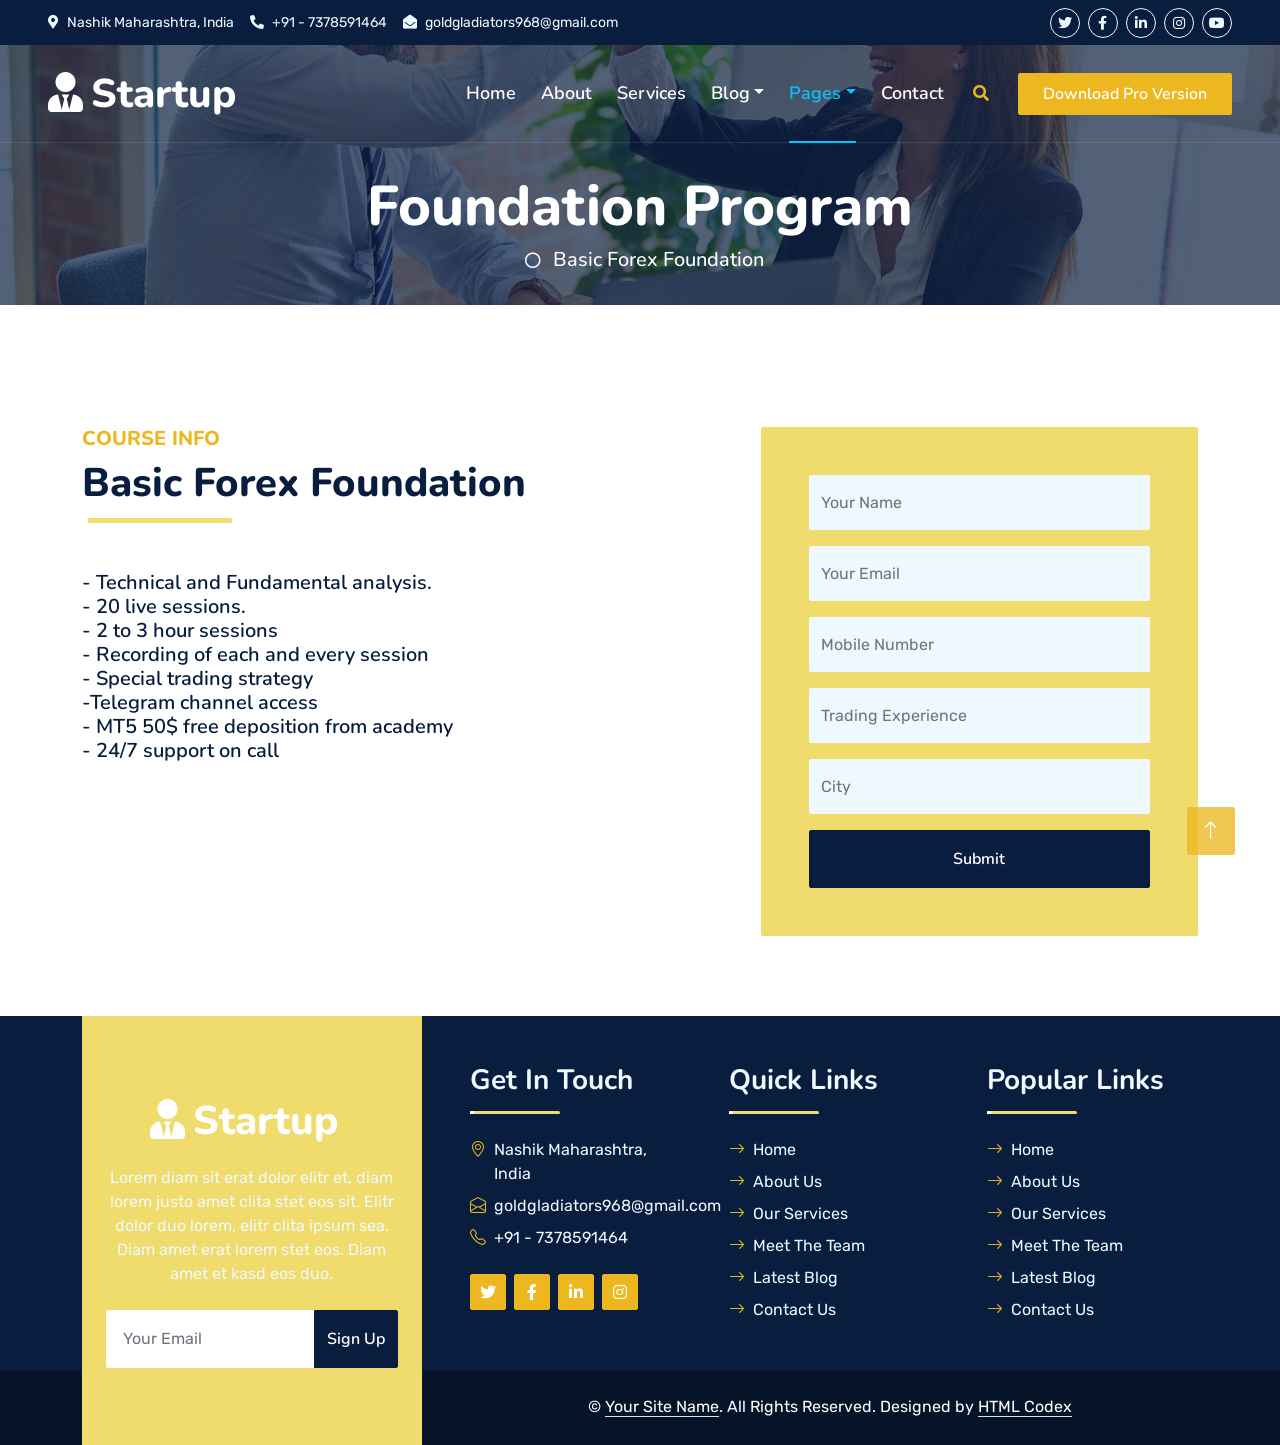
<file: price.html>
<!DOCTYPE html>
<html lang="en">

<head>
    <meta charset="utf-8">
    <title>Startup - Startup Website Template</title>
    <meta content="width=device-width, initial-scale=1.0" name="viewport">
    <meta content="Free HTML Templates" name="keywords">
    <meta content="Free HTML Templates" name="description">

    <!-- Favicon -->
    <link href="img/favicon.ico" rel="icon">

    <!-- Google Web Fonts -->
    <link rel="preconnect" href="https://fonts.googleapis.com">
    <link rel="preconnect" href="https://fonts.gstatic.com" crossorigin>
    <link href="https://fonts.googleapis.com/css2?family=Nunito:wght@400;600;700;800&family=Rubik:wght@400;500;600;700&display=swap" rel="stylesheet">

    <!-- Icon Font Stylesheet -->
    <link href="https://cdnjs.cloudflare.com/ajax/libs/font-awesome/5.10.0/css/all.min.css" rel="stylesheet">
    <link href="https://cdn.jsdelivr.net/npm/bootstrap-icons@1.4.1/font/bootstrap-icons.css" rel="stylesheet">

    <!-- Libraries Stylesheet -->
    <link href="lib/owlcarousel/assets/owl.carousel.min.css" rel="stylesheet">
    <link href="lib/animate/animate.min.css" rel="stylesheet">

    <!-- Customized Bootstrap Stylesheet -->
    <link href="css/bootstrap.min.css" rel="stylesheet">

    <!-- Template Stylesheet -->
    <link href="css/style.css" rel="stylesheet">
</head>

<body>
    <!-- Spinner Start -->
    <div id="spinner" class="show bg-white position-fixed translate-middle w-100 vh-100 top-50 start-50 d-flex align-items-center justify-content-center">
        <div class="spinner"></div>
    </div>
    <!-- Spinner End -->


    <!-- Topbar Start -->
    <div class="container-fluid bg-dark px-5 d-none d-lg-block">
        <div class="row gx-0">
            <div class="col-lg-8 text-center text-lg-start mb-2 mb-lg-0">
                <div class="d-inline-flex align-items-center" style="height: 45px;">
                    <small class="me-3 text-light"><i class="fa fa-map-marker-alt me-2"></i>Nashik Maharashtra, India</small>
                    <small class="me-3 text-light"><i class="fa fa-phone-alt me-2"></i>+91 - 7378591464</small>
                    <small class="text-light"><i class="fa fa-envelope-open me-2"></i>goldgladiators968@gmail.com</small>
                </div>
            </div>
            <div class="col-lg-4 text-center text-lg-end">
                <div class="d-inline-flex align-items-center" style="height: 45px;">
                    <a class="btn btn-sm btn-outline-light btn-sm-square rounded-circle me-2" href=""><i class="fab fa-twitter fw-normal"></i></a>
                    <a class="btn btn-sm btn-outline-light btn-sm-square rounded-circle me-2" href=""><i class="fab fa-facebook-f fw-normal"></i></a>
                    <a class="btn btn-sm btn-outline-light btn-sm-square rounded-circle me-2" href=""><i class="fab fa-linkedin-in fw-normal"></i></a>
                    <a class="btn btn-sm btn-outline-light btn-sm-square rounded-circle me-2" href=""><i class="fab fa-instagram fw-normal"></i></a>
                    <a class="btn btn-sm btn-outline-light btn-sm-square rounded-circle" href=""><i class="fab fa-youtube fw-normal"></i></a>
                </div>
            </div>
        </div>
    </div>
    <!-- Topbar End -->


    <!-- Navbar Start -->
    <div class="container-fluid position-relative p-0">
        <nav class="navbar navbar-expand-lg navbar-dark px-5 py-3 py-lg-0">
            <a href="index.html" class="navbar-brand p-0">
                <h1 class="m-0"><i class="fa fa-user-tie me-2"></i>Startup</h1>
            </a>
            <button class="navbar-toggler" type="button" data-bs-toggle="collapse" data-bs-target="#navbarCollapse">
                <span class="fa fa-bars"></span>
            </button>
            <div class="collapse navbar-collapse" id="navbarCollapse">
                <div class="navbar-nav ms-auto py-0">
                    <a href="index.html" class="nav-item nav-link">Home</a>
                    <a href="about.html" class="nav-item nav-link">About</a>
                    <a href="service.html" class="nav-item nav-link">Services</a>
                    <div class="nav-item dropdown">
                        <a href="#" class="nav-link dropdown-toggle" data-bs-toggle="dropdown">Blog</a>
                        <div class="dropdown-menu m-0">
                            <a href="blog.html" class="dropdown-item">Blog Grid</a>
                            <a href="detail.html" class="dropdown-item">Blog Detail</a>
                        </div>
                    </div>
                    <div class="nav-item dropdown">
                        <a href="#" class="nav-link dropdown-toggle active" data-bs-toggle="dropdown">Pages</a>
                        <div class="dropdown-menu m-0">
                            <a href="price.html" class="dropdown-item active">Foundation Program</a>
                            <a href="feature.html" class="dropdown-item">Elite Program</a>
                            <a href="team.html" class="dropdown-item">Exclusive</a>
                            
                        </div>
                    </div>
                    <a href="contact.html" class="nav-item nav-link">Contact</a>
                </div>
                <butaton type="button" class="btn text-primary ms-3" data-bs-toggle="modal" data-bs-target="#searchModal"><i class="fa fa-search"></i></butaton>
                <a href="https://htmlcodex.com/startup-company-website-template" class="btn btn-primary py-2 px-4 ms-3">Download Pro Version</a>
            </div>
        </nav>

        <div class="container-fluid bg-primary py-5 bg-header" style="margin-bottom: 90px;">
            <div class="row py-5">
                <div class="col-12 pt-lg-5 mt-lg-5 text-center">
                    <h1 class="display-4 text-white animated zoomIn">Foundation Program</h1>
                    <a href="" class="h5 text-white"></a>
                    <i class="far fa-circle text-white px-2"></i>
                    <a href="" class="h5 text-white">Basic Forex Foundation</a>
                </div>
            </div>
        </div>
    </div>
    <!-- Navbar End -->


    <!-- Full Screen Search Start -->
    <div class="modal fade" id="searchModal" tabindex="-1">
        <div class="modal-dialog modal-fullscreen">
            <div class="modal-content" style="background: rgba(9, 30, 62, .7);">
                <div class="modal-header border-0">
                    <button type="button" class="btn bg-white btn-close" data-bs-dismiss="modal" aria-label="Close"></button>
                </div>
                <div class="modal-body d-flex align-items-center justify-content-center">
                    <div class="input-group" style="max-width: 600px;">
                        <input type="text" class="form-control bg-transparent border-primary p-3" placeholder="Type search keyword">
                        <button class="btn btn-primary px-4"><i class="bi bi-search"></i></button>
                    </div>
                </div>
            </div>
        </div>
    </div>
    <!-- Full Screen Search End -->




    <!-- Quote Start -->
    <div class="container-fluid py-5 wow fadeInUp" data-wow-delay="0.1s">
        <div class="container py-5">
            <div class="row g-5">
                <div class="col-lg-7">
                    <div class="section-title position-relative pb-3 mb-5">
                        <h5 class="fw-bold text-primary text-uppercase">Course Info</h5>
                        <h1 class="mb-0">Basic Forex Foundation</h1>
                    </div>
                   <!-- <div class="row gx-3">
                        <div class="col-sm-6 wow zoomIn" data-wow-delay="0.2s">
                            <h5 class="mb-4"><i class="fa fa-reply text-primary me-3"></i>Reply within 24 hours</h5>
                        </div>
                        <div class="col-sm-6 wow zoomIn" data-wow-delay="0.4s">
                            <h5 class="mb-4"><i class="fa fa-phone-alt text-primary me-3"></i>24 hrs telephone support</h5>
                        </div>
                    </div>----------------->
                    <h5 class="mb-4">- Technical and Fundamental analysis. <br> - 20 live sessions.<br>- 2 to 3 hour sessions<br> - Recording of each and every session
                    <br>- Special trading strategy <br>-Telegram channel access <br>- MT5 50$ free deposition from academy<br>- 24/7 support on call</h5>
                    <div class="d-flex align-items-center mt-2 wow zoomIn" data-wow-delay="0.6s">
                        <!--------------------<div class="bg-primary d-flex align-items-center justify-content-center rounded" style="width: 60px; height: 60px;">
                            <i class="fa fa-phone-alt text-white"></i>
                        </div> -------------------------->
                       


                    </div>
                </div>
                <div class="col-lg-5">
                    <div class="bg-primary rounded h-100 d-flex align-items-center p-5 wow zoomIn" data-wow-delay="0.9s">
                        <form>
                            <div class="row g-3">
                                <div class="col-xl-12">
                                    <input type="text" class="form-control bg-light border-0" placeholder="Your Name" style="height: 55px;">
                                </div>
                                <div class="col-12">            
                                    <input type="email" class="form-control bg-light border-0" placeholder="Your Email" style="height: 55px;">
                                </div>
                                <div class="col-12">
                                    <input type="int" class="form-control bg-light border-0" placeholder="Mobile Number" style="height: 55px;">
                                </div>
                                <div class="col-12">            
                                    <input type="int" class="form-control bg-light border-0" placeholder="Trading Experience" style="height: 55px;">
                                </div>
                                <div class="col-12">
                                    <input type="text" class="form-control bg-light border-0" placeholder="City" style="height: 55px;">
                                </div>
                                <div class="col-12">
                                    <button class="btn btn-dark w-100 py-3" type="submit">Submit</button>
                                </div>
                            </div>
                        </form>
                    </div>
                </div>
            </div>
        </div>
    </div>
     <!--Quote End -->


    <!-- Vendor Start -
    <div class="container-fluid py-5 wow fadeInUp" data-wow-delay="0.1s">
        <div class="container py-5 mb-5">
            <div class="bg-white">
                <div class="owl-carousel vendor-carousel">
                    <img src="img/vendor-1.jpg" alt="">
                    <img src="img/vendor-2.jpg" alt="">
                    <img src="img/vendor-3.jpg" alt="">
                    <img src="img/vendor-4.jpg" alt="">
                    <img src="img/vendor-5.jpg" alt="">
                    <img src="img/vendor-6.jpg" alt="">
                    <img src="img/vendor-7.jpg" alt="">
                    <img src="img/vendor-8.jpg" alt="">
                    <img src="img/vendor-9.jpg" alt="">
                </div>
            </div>
        </div>
    </div>
    Vendor End -->
    

    <!-- Footer Start -->
    <div class="container-fluid bg-dark text-light mt-5 wow fadeInUp" data-wow-delay="0.1s">
        <div class="container">
            <div class="row gx-5">
                <div class="col-lg-4 col-md-6 footer-about">
                    <div class="d-flex flex-column align-items-center justify-content-center text-center h-100 bg-primary p-4">
                        <a href="index.html" class="navbar-brand">
                            <h1 class="m-0 text-white"><i class="fa fa-user-tie me-2"></i>Startup</h1>
                        </a>
                        <p class="mt-3 mb-4">Lorem diam sit erat dolor elitr et, diam lorem justo amet clita stet eos sit. Elitr dolor duo lorem, elitr clita ipsum sea. Diam amet erat lorem stet eos. Diam amet et kasd eos duo.</p>
                        <form action="">
                            <div class="input-group">
                                <input type="text" class="form-control border-white p-3" placeholder="Your Email">
                                <button class="btn btn-dark">Sign Up</button>
                            </div>
                        </form>
                    </div>
                </div>
                <div class="col-lg-8 col-md-6">
                    <div class="row gx-5">
                        <div class="col-lg-4 col-md-12 pt-5 mb-5">
                            <div class="section-title section-title-sm position-relative pb-3 mb-4">
                                <h3 class="text-light mb-0">Get In Touch</h3>
                            </div>
                            <div class="d-flex mb-2">
                                <i class="bi bi-geo-alt text-primary me-2"></i>
                                <p class="mb-0">Nashik Maharashtra, India</p>
                            </div>
                            <div class="d-flex mb-2">
                                <i class="bi bi-envelope-open text-primary me-2"></i>
                                <p class="mb-0">goldgladiators968@gmail.com</p>
                            </div>
                            <div class="d-flex mb-2">
                                <i class="bi bi-telephone text-primary me-2"></i>
                                <p class="mb-0">+91 - 7378591464</p>
                            </div>
                            <div class="d-flex mt-4">
                                <a class="btn btn-primary btn-square me-2" href="#"><i class="fab fa-twitter fw-normal"></i></a>
                                <a class="btn btn-primary btn-square me-2" href="#"><i class="fab fa-facebook-f fw-normal"></i></a>
                                <a class="btn btn-primary btn-square me-2" href="#"><i class="fab fa-linkedin-in fw-normal"></i></a>
                                <a class="btn btn-primary btn-square" href="#"><i class="fab fa-instagram fw-normal"></i></a>
                            </div>
                        </div>
                        <div class="col-lg-4 col-md-12 pt-0 pt-lg-5 mb-5">
                            <div class="section-title section-title-sm position-relative pb-3 mb-4">
                                <h3 class="text-light mb-0">Quick Links</h3>
                            </div>
                            <div class="link-animated d-flex flex-column justify-content-start">
                                <a class="text-light mb-2" href="#"><i class="bi bi-arrow-right text-primary me-2"></i>Home</a>
                                <a class="text-light mb-2" href="#"><i class="bi bi-arrow-right text-primary me-2"></i>About Us</a>
                                <a class="text-light mb-2" href="#"><i class="bi bi-arrow-right text-primary me-2"></i>Our Services</a>
                                <a class="text-light mb-2" href="#"><i class="bi bi-arrow-right text-primary me-2"></i>Meet The Team</a>
                                <a class="text-light mb-2" href="#"><i class="bi bi-arrow-right text-primary me-2"></i>Latest Blog</a>
                                <a class="text-light" href="#"><i class="bi bi-arrow-right text-primary me-2"></i>Contact Us</a>
                            </div>
                        </div>
                        <div class="col-lg-4 col-md-12 pt-0 pt-lg-5 mb-5">
                            <div class="section-title section-title-sm position-relative pb-3 mb-4">
                                <h3 class="text-light mb-0">Popular Links</h3>
                            </div>
                            <div class="link-animated d-flex flex-column justify-content-start">
                                <a class="text-light mb-2" href="#"><i class="bi bi-arrow-right text-primary me-2"></i>Home</a>
                                <a class="text-light mb-2" href="#"><i class="bi bi-arrow-right text-primary me-2"></i>About Us</a>
                                <a class="text-light mb-2" href="#"><i class="bi bi-arrow-right text-primary me-2"></i>Our Services</a>
                                <a class="text-light mb-2" href="#"><i class="bi bi-arrow-right text-primary me-2"></i>Meet The Team</a>
                                <a class="text-light mb-2" href="#"><i class="bi bi-arrow-right text-primary me-2"></i>Latest Blog</a>
                                <a class="text-light" href="#"><i class="bi bi-arrow-right text-primary me-2"></i>Contact Us</a>
                            </div>
                        </div>
                    </div>
                </div>
            </div>
        </div>
    </div>
    <div class="container-fluid text-white" style="background: #061429;">
        <div class="container text-center">
            <div class="row justify-content-end">
                <div class="col-lg-8 col-md-6">
                    <div class="d-flex align-items-center justify-content-center" style="height: 75px;">
                        <p class="mb-0">&copy; <a class="text-white border-bottom" href="#">Your Site Name</a>. All Rights Reserved. 
						
						<!--/*** This template is free as long as you keep the footer author’s credit link/attribution link/backlink. If you'd like to use the template without the footer author’s credit link/attribution link/backlink, you can purchase the Credit Removal License from "https://htmlcodex.com/credit-removal". Thank you for your support. ***/-->
						Designed by <a class="text-white border-bottom" href="https://htmlcodex.com">HTML Codex</a></p>
                    </div>
                </div>
            </div>
        </div>
    </div>
    <!-- Footer End -->


    <!-- Back to Top -->
    <a href="#" class="btn btn-lg btn-primary btn-lg-square rounded back-to-top"><i class="bi bi-arrow-up"></i></a>


    <!-- JavaScript Libraries -->
    <script src="https://code.jquery.com/jquery-3.4.1.min.js"></script>
    <script src="https://cdn.jsdelivr.net/npm/bootstrap@5.0.0/dist/js/bootstrap.bundle.min.js"></script>
    <script src="lib/wow/wow.min.js"></script>
    <script src="lib/easing/easing.min.js"></script>
    <script src="lib/waypoints/waypoints.min.js"></script>
    <script src="lib/counterup/counterup.min.js"></script>
    <script src="lib/owlcarousel/owl.carousel.min.js"></script>

    <!-- Template Javascript -->
    <script src="js/main.js"></script>
</body>

</html>
</file>
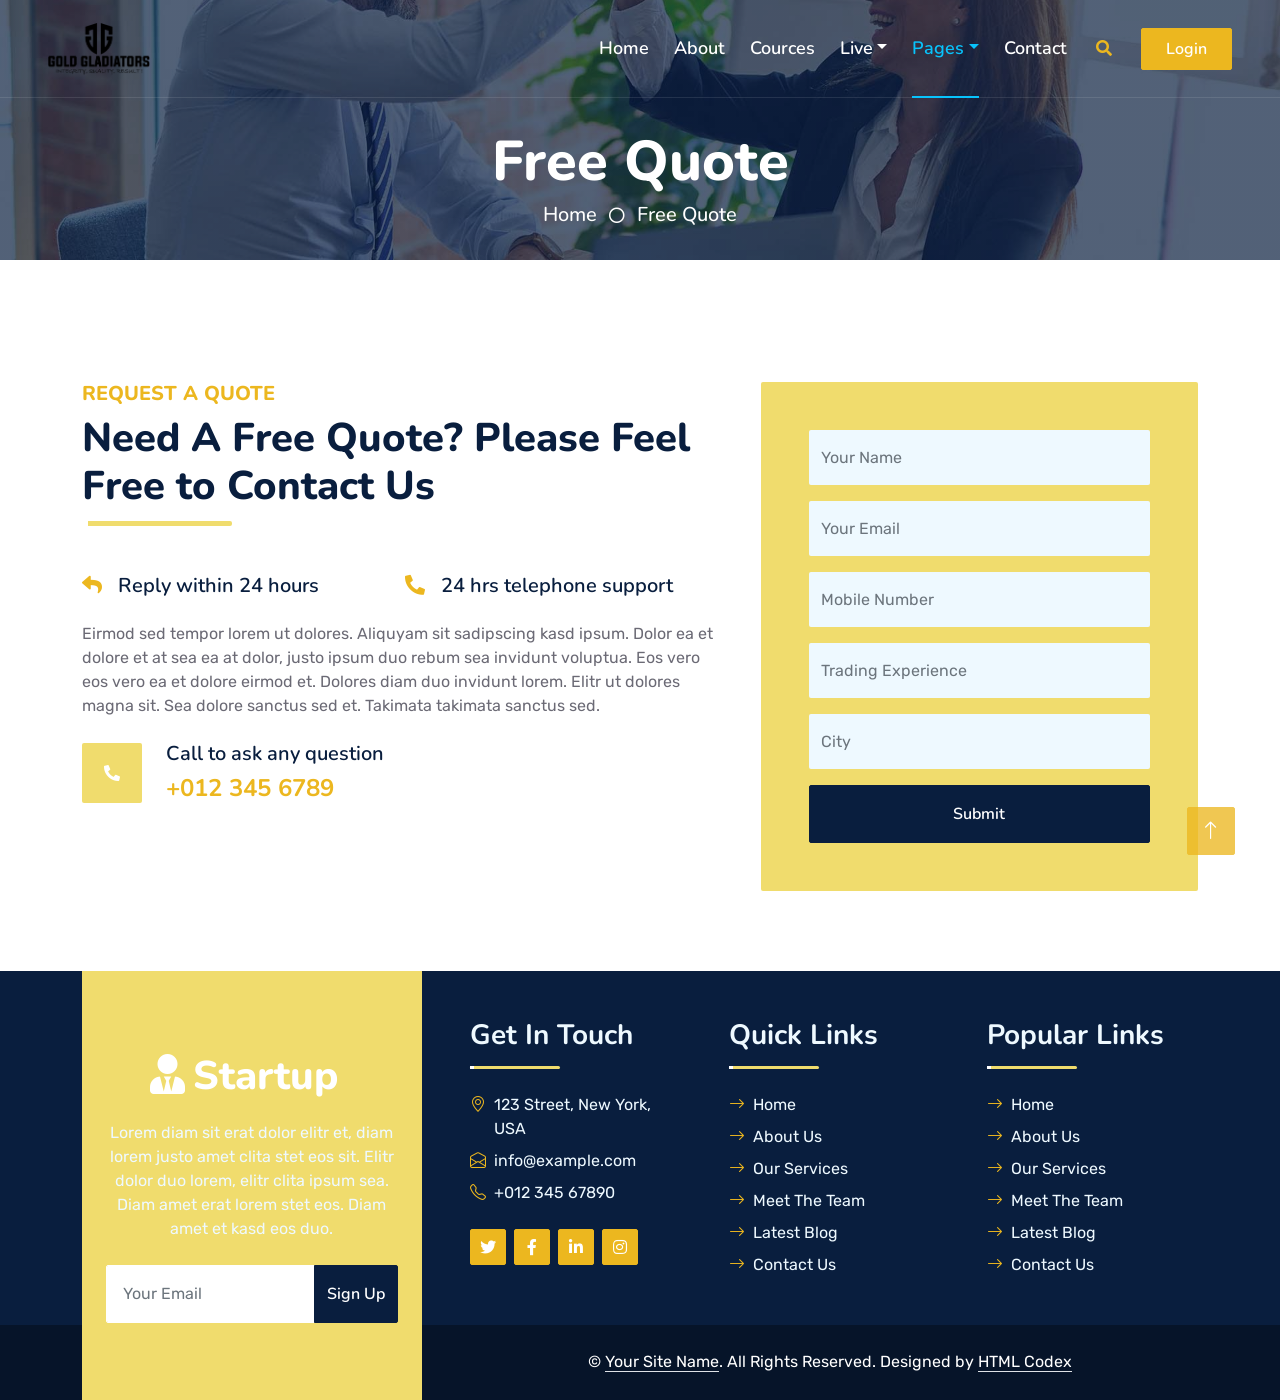
<file: quote.html>
<!DOCTYPE html>
<html lang="en">

<head>
    <meta charset="utf-8">
    <title>Startup - Startup Website Template</title>
    <meta content="width=device-width, initial-scale=1.0" name="viewport">
    <meta content="Free HTML Templates" name="keywords">
    <meta content="Free HTML Templates" name="description">

    <!-- Favicon -->
    <link href="img/favicon.ico" rel="icon">

    <!-- Google Web Fonts -->
    <link rel="preconnect" href="https://fonts.googleapis.com">
    <link rel="preconnect" href="https://fonts.gstatic.com" crossorigin>
    <link href="https://fonts.googleapis.com/css2?family=Nunito:wght@400;600;700;800&family=Rubik:wght@400;500;600;700&display=swap" rel="stylesheet">

    <!-- Icon Font Stylesheet -->
    <link href="https://cdnjs.cloudflare.com/ajax/libs/font-awesome/5.10.0/css/all.min.css" rel="stylesheet">
    <link href="https://cdn.jsdelivr.net/npm/bootstrap-icons@1.4.1/font/bootstrap-icons.css" rel="stylesheet">

    <!-- Libraries Stylesheet -->
    <link href="lib/owlcarousel/assets/owl.carousel.min.css" rel="stylesheet">
    <link href="lib/animate/animate.min.css" rel="stylesheet">

    <!-- Customized Bootstrap Stylesheet -->
    <link href="css/bootstrap.min.css" rel="stylesheet">

    <!-- Template Stylesheet -->
    <link href="css/style.css" rel="stylesheet">
</head>

<body>
    <!-- Spinner Start -->
    <div id="spinner" class="show bg-white position-fixed translate-middle w-100 vh-100 top-50 start-50 d-flex align-items-center justify-content-center">
        <div class="spinner"></div>
    </div>
    <!-- Spinner End -->


    <!-- Topbar Start -->
    <!-- <div class="container-fluid bg-dark px-5 d-none d-lg-block">
        <div class="row gx-0">
            <div class="col-lg-8 text-center text-lg-start mb-2 mb-lg-0">
                <div class="d-inline-flex align-items-center" style="height: 45px;">
                    <small class="me-3 text-light"><i class="fa fa-map-marker-alt me-2"></i>123 Street, New York, USA</small>
                    <small class="me-3 text-light"><i class="fa fa-phone-alt me-2"></i>+012 345 6789</small>
                    <small class="text-light"><i class="fa fa-envelope-open me-2"></i>info@example.com</small>
                </div>
            </div>
            <div class="col-lg-4 text-center text-lg-end">
                <div class="d-inline-flex align-items-center" style="height: 45px;">
                    <a class="btn btn-sm btn-outline-light btn-sm-square rounded-circle me-2" href=""><i class="fab fa-twitter fw-normal"></i></a>
                    <a class="btn btn-sm btn-outline-light btn-sm-square rounded-circle me-2" href=""><i class="fab fa-facebook-f fw-normal"></i></a>
                    <a class="btn btn-sm btn-outline-light btn-sm-square rounded-circle me-2" href=""><i class="fab fa-linkedin-in fw-normal"></i></a>
                    <a class="btn btn-sm btn-outline-light btn-sm-square rounded-circle me-2" href=""><i class="fab fa-instagram fw-normal"></i></a>
                    <a class="btn btn-sm btn-outline-light btn-sm-square rounded-circle" href=""><i class="fab fa-youtube fw-normal"></i></a>
                </div>
            </div>
        </div>
    </div> -->
    <!-- Topbar End -->


    <!-- Navbar Start -->
    <div class="container-fluid position-relative p-0">
        <nav class="navbar navbar-expand-lg navbar-dark px-5 py-3 py-lg-0">
            <a href="index.html" class="navbar-brand p-0">
                <img src="./img/gg logo FINAL.png" alt="" height="20%" width="20%">
                <!-- <h1 class="m-0"><i class="fa fa-user-tie me-2"></i>Startup</h1> -->
            </a>
            <button class="navbar-toggler" type="button" data-bs-toggle="collapse" data-bs-target="#navbarCollapse">
                <span class="fa fa-bars"></span>
            </button>
            <div class="collapse navbar-collapse" id="navbarCollapse">
                <div class="navbar-nav ms-auto py-0">
                    <a href="index.html" class="nav-item nav-link">Home</a>
                    <a href="about.html" class="nav-item nav-link">About</a>
                    <a href="service.html" class="nav-item nav-link">Cources</a>
                    <div class="nav-item dropdown">
                        <a href="#" class="nav-link dropdown-toggle" data-bs-toggle="dropdown">Live</a>
                        <div class="dropdown-menu m-0">
                            <a href="blog.html" class="dropdown-item">Blog Grid</a>
                            <a href="detail.html" class="dropdown-item">Blog Detail</a>
                        </div>
                    </div>
                    <div class="nav-item dropdown">
                        <a href="#" class="nav-link dropdown-toggle active" data-bs-toggle="dropdown">Pages</a>
                        <div class="dropdown-menu m-0">
                            <a href="price.html" class="dropdown-item">Foundation Program</a>
                            <a href="feature.html" class="dropdown-item">Elite Program</a>
                            <a href="team.html" class="dropdown-item">Exclusive</a>
                           
                        </div>
                    </div>
                    <a href="contact.html" class="nav-item nav-link">Contact</a>
                </div>
                <butaton type="button" class="btn text-primary ms-3" data-bs-toggle="modal" data-bs-target="#searchModal"><i class="fa fa-search"></i></butaton>
                <a href="https://htmlcodex.com/startup-company-website-template" class="btn btn-primary py-2 px-4 ms-3">Login</a>
            </div>
        </nav>

        <div class="container-fluid bg-primary py-5 bg-header" style="margin-bottom: 90px;">
            <div class="row py-5">
                <div class="col-12 pt-lg-5 mt-lg-5 text-center">
                    <h1 class="display-4 text-white animated zoomIn">Free Quote</h1>
                    <a href="" class="h5 text-white">Home</a>
                    <i class="far fa-circle text-white px-2"></i>
                    <a href="" class="h5 text-white">Free Quote</a>
                </div>
            </div>
        </div>
    </div>
    <!-- Navbar End -->


    <!-- Full Screen Search Start -->
    <div class="modal fade" id="searchModal" tabindex="-1">
        <div class="modal-dialog modal-fullscreen">
            <div class="modal-content" style="background: rgba(9, 30, 62, .7);">
                <div class="modal-header border-0">
                    <button type="button" class="btn bg-white btn-close" data-bs-dismiss="modal" aria-label="Close"></button>
                </div>
                <div class="modal-body d-flex align-items-center justify-content-center">
                    <div class="input-group" style="max-width: 600px;">
                        <input type="text" class="form-control bg-transparent border-primary p-3" placeholder="Type search keyword">
                        <button class="btn btn-primary px-4"><i class="bi bi-search"></i></button>
                    </div>
                </div>
            </div>
        </div>
    </div>
    <!-- Full Screen Search End -->


    <!-- Quote Start -->
    <div class="container-fluid py-5 wow fadeInUp" data-wow-delay="0.1s">
        <div class="container py-5">
            <div class="row g-5">
                <div class="col-lg-7">
                    <div class="section-title position-relative pb-3 mb-5">
                        <h5 class="fw-bold text-primary text-uppercase">Request A Quote</h5>
                        <h1 class="mb-0">Need A Free Quote? Please Feel Free to Contact Us</h1>
                    </div>
                    <div class="row gx-3">
                        <div class="col-sm-6 wow zoomIn" data-wow-delay="0.2s">
                            <h5 class="mb-4"><i class="fa fa-reply text-primary me-3"></i>Reply within 24 hours</h5>
                        </div>
                        <div class="col-sm-6 wow zoomIn" data-wow-delay="0.4s">
                            <h5 class="mb-4"><i class="fa fa-phone-alt text-primary me-3"></i>24 hrs telephone support</h5>
                        </div>
                    </div>
                    <p class="mb-4">Eirmod sed tempor lorem ut dolores. Aliquyam sit sadipscing kasd ipsum. Dolor ea et dolore et at sea ea at dolor, justo ipsum duo rebum sea invidunt voluptua. Eos vero eos vero ea et dolore eirmod et. Dolores diam duo invidunt lorem. Elitr ut dolores magna sit. Sea dolore sanctus sed et. Takimata takimata sanctus sed.</p>
                    <div class="d-flex align-items-center mt-2 wow zoomIn" data-wow-delay="0.6s">
                        <div class="bg-primary d-flex align-items-center justify-content-center rounded" style="width: 60px; height: 60px;">
                            <i class="fa fa-phone-alt text-white"></i>
                        </div>
                        <div class="ps-4">
                            <h5 class="mb-2">Call to ask any question</h5>
                            <h4 class="text-primary mb-0">+012 345 6789</h4>
                        </div>
                    </div>
                </div>
                <div class="col-lg-5">
                    <div class="bg-primary rounded h-100 d-flex align-items-center p-5 wow zoomIn" data-wow-delay="0.9s">
                        <form>
                            <div class="row g-3">
                                <div class="col-xl-12">
                                    <input type="text" class="form-control bg-light border-0" placeholder="Your Name" style="height: 55px;">
                                </div>
                                <div class="col-12">            
                                    <input type="email" class="form-control bg-light border-0" placeholder="Your Email" style="height: 55px;">
                                </div>
                                <div class="col-12">
                                    <input type="int" class="form-control bg-light border-0" placeholder="Mobile Number" style="height: 55px;">
                                </div>
                                <div class="col-12">            
                                    <input type="int" class="form-control bg-light border-0" placeholder="Trading Experience" style="height: 55px;">
                                </div>
                                <div class="col-12">
                                    <input type="text" class="form-control bg-light border-0" placeholder="City" style="height: 55px;">
                                </div>
                                <div class="col-12">
                                    <button class="btn btn-dark w-100 py-3" type="submit">Submit</button>
                                </div>
                            </div>
                        </form>
                    </div>
                </div>
            </div>
        </div>
    </div>
    <!-- Quote End -->


    <!-- Vendor Start -->
    <!-- <div class="container-fluid py-5 wow fadeInUp" data-wow-delay="0.1s">
        <div class="container py-5 mb-5">
            <div class="bg-white">
                <div class="owl-carousel vendor-carousel">
                    <img src="img/vendor-1.jpg" alt="">
                    <img src="img/vendor-2.jpg" alt="">
                    <img src="img/vendor-3.jpg" alt="">
                    <img src="img/vendor-4.jpg" alt="">
                    <img src="img/vendor-5.jpg" alt="">
                    <img src="img/vendor-6.jpg" alt="">
                    <img src="img/vendor-7.jpg" alt="">
                    <img src="img/vendor-8.jpg" alt="">
                    <img src="img/vendor-9.jpg" alt="">
                </div>
            </div>
        </div>
    </div> -->
    <!-- Vendor End -->
    

    <!-- Footer Start -->
    <div class="container-fluid bg-dark text-light mt-5 wow fadeInUp" data-wow-delay="0.1s">
        <div class="container">
            <div class="row gx-5">
                <div class="col-lg-4 col-md-6 footer-about">
                    <div class="d-flex flex-column align-items-center justify-content-center text-center h-100 bg-primary p-4">
                        <a href="index.html" class="navbar-brand">
                            <h1 class="m-0 text-white"><i class="fa fa-user-tie me-2"></i>Startup</h1>
                        </a>
                        <p class="mt-3 mb-4">Lorem diam sit erat dolor elitr et, diam lorem justo amet clita stet eos sit. Elitr dolor duo lorem, elitr clita ipsum sea. Diam amet erat lorem stet eos. Diam amet et kasd eos duo.</p>
                        <form action="">
                            <div class="input-group">
                                <input type="text" class="form-control border-white p-3" placeholder="Your Email">
                                <button class="btn btn-dark">Sign Up</button>
                            </div>
                        </form>
                    </div>
                </div>
                <div class="col-lg-8 col-md-6">
                    <div class="row gx-5">
                        <div class="col-lg-4 col-md-12 pt-5 mb-5">
                            <div class="section-title section-title-sm position-relative pb-3 mb-4">
                                <h3 class="text-light mb-0">Get In Touch</h3>
                            </div>
                            <div class="d-flex mb-2">
                                <i class="bi bi-geo-alt text-primary me-2"></i>
                                <p class="mb-0">123 Street, New York, USA</p>
                            </div>
                            <div class="d-flex mb-2">
                                <i class="bi bi-envelope-open text-primary me-2"></i>
                                <p class="mb-0">info@example.com</p>
                            </div>
                            <div class="d-flex mb-2">
                                <i class="bi bi-telephone text-primary me-2"></i>
                                <p class="mb-0">+012 345 67890</p>
                            </div>
                            <div class="d-flex mt-4">
                                <a class="btn btn-primary btn-square me-2" href="#"><i class="fab fa-twitter fw-normal"></i></a>
                                <a class="btn btn-primary btn-square me-2" href="#"><i class="fab fa-facebook-f fw-normal"></i></a>
                                <a class="btn btn-primary btn-square me-2" href="#"><i class="fab fa-linkedin-in fw-normal"></i></a>
                                <a class="btn btn-primary btn-square" href="#"><i class="fab fa-instagram fw-normal"></i></a>
                            </div>
                        </div>
                        <div class="col-lg-4 col-md-12 pt-0 pt-lg-5 mb-5">
                            <div class="section-title section-title-sm position-relative pb-3 mb-4">
                                <h3 class="text-light mb-0">Quick Links</h3>
                            </div>
                            <div class="link-animated d-flex flex-column justify-content-start">
                                <a class="text-light mb-2" href="#"><i class="bi bi-arrow-right text-primary me-2"></i>Home</a>
                                <a class="text-light mb-2" href="#"><i class="bi bi-arrow-right text-primary me-2"></i>About Us</a>
                                <a class="text-light mb-2" href="#"><i class="bi bi-arrow-right text-primary me-2"></i>Our Services</a>
                                <a class="text-light mb-2" href="#"><i class="bi bi-arrow-right text-primary me-2"></i>Meet The Team</a>
                                <a class="text-light mb-2" href="#"><i class="bi bi-arrow-right text-primary me-2"></i>Latest Blog</a>
                                <a class="text-light" href="#"><i class="bi bi-arrow-right text-primary me-2"></i>Contact Us</a>
                            </div>
                        </div>
                        <div class="col-lg-4 col-md-12 pt-0 pt-lg-5 mb-5">
                            <div class="section-title section-title-sm position-relative pb-3 mb-4">
                                <h3 class="text-light mb-0">Popular Links</h3>
                            </div>
                            <div class="link-animated d-flex flex-column justify-content-start">
                                <a class="text-light mb-2" href="#"><i class="bi bi-arrow-right text-primary me-2"></i>Home</a>
                                <a class="text-light mb-2" href="#"><i class="bi bi-arrow-right text-primary me-2"></i>About Us</a>
                                <a class="text-light mb-2" href="#"><i class="bi bi-arrow-right text-primary me-2"></i>Our Services</a>
                                <a class="text-light mb-2" href="#"><i class="bi bi-arrow-right text-primary me-2"></i>Meet The Team</a>
                                <a class="text-light mb-2" href="#"><i class="bi bi-arrow-right text-primary me-2"></i>Latest Blog</a>
                                <a class="text-light" href="#"><i class="bi bi-arrow-right text-primary me-2"></i>Contact Us</a>
                            </div>
                        </div>
                    </div>
                </div>
            </div>
        </div>
    </div>
    <div class="container-fluid text-white" style="background: #061429;">
        <div class="container text-center">
            <div class="row justify-content-end">
                <div class="col-lg-8 col-md-6">
                    <div class="d-flex align-items-center justify-content-center" style="height: 75px;">
                        <p class="mb-0">&copy; <a class="text-white border-bottom" href="#">Your Site Name</a>. All Rights Reserved. 
						
						<!--/*** This template is free as long as you keep the footer author’s credit link/attribution link/backlink. If you'd like to use the template without the footer author’s credit link/attribution link/backlink, you can purchase the Credit Removal License from "https://htmlcodex.com/credit-removal". Thank you for your support. ***/-->
						Designed by <a class="text-white border-bottom" href="https://htmlcodex.com">HTML Codex</a></p>
                    </div>
                </div>
            </div>
        </div>
    </div>
    <!-- Footer End -->


    <!-- Back to Top -->
    <a href="#" class="btn btn-lg btn-primary btn-lg-square rounded back-to-top"><i class="bi bi-arrow-up"></i></a>


    <!-- JavaScript Libraries -->
    <script src="https://code.jquery.com/jquery-3.4.1.min.js"></script>
    <script src="https://cdn.jsdelivr.net/npm/bootstrap@5.0.0/dist/js/bootstrap.bundle.min.js"></script>
    <script src="lib/wow/wow.min.js"></script>
    <script src="lib/easing/easing.min.js"></script>
    <script src="lib/waypoints/waypoints.min.js"></script>
    <script src="lib/counterup/counterup.min.js"></script>
    <script src="lib/owlcarousel/owl.carousel.min.js"></script>

    <!-- Template Javascript -->
    <script src="js/main.js"></script>
</body>

</html>
</file>
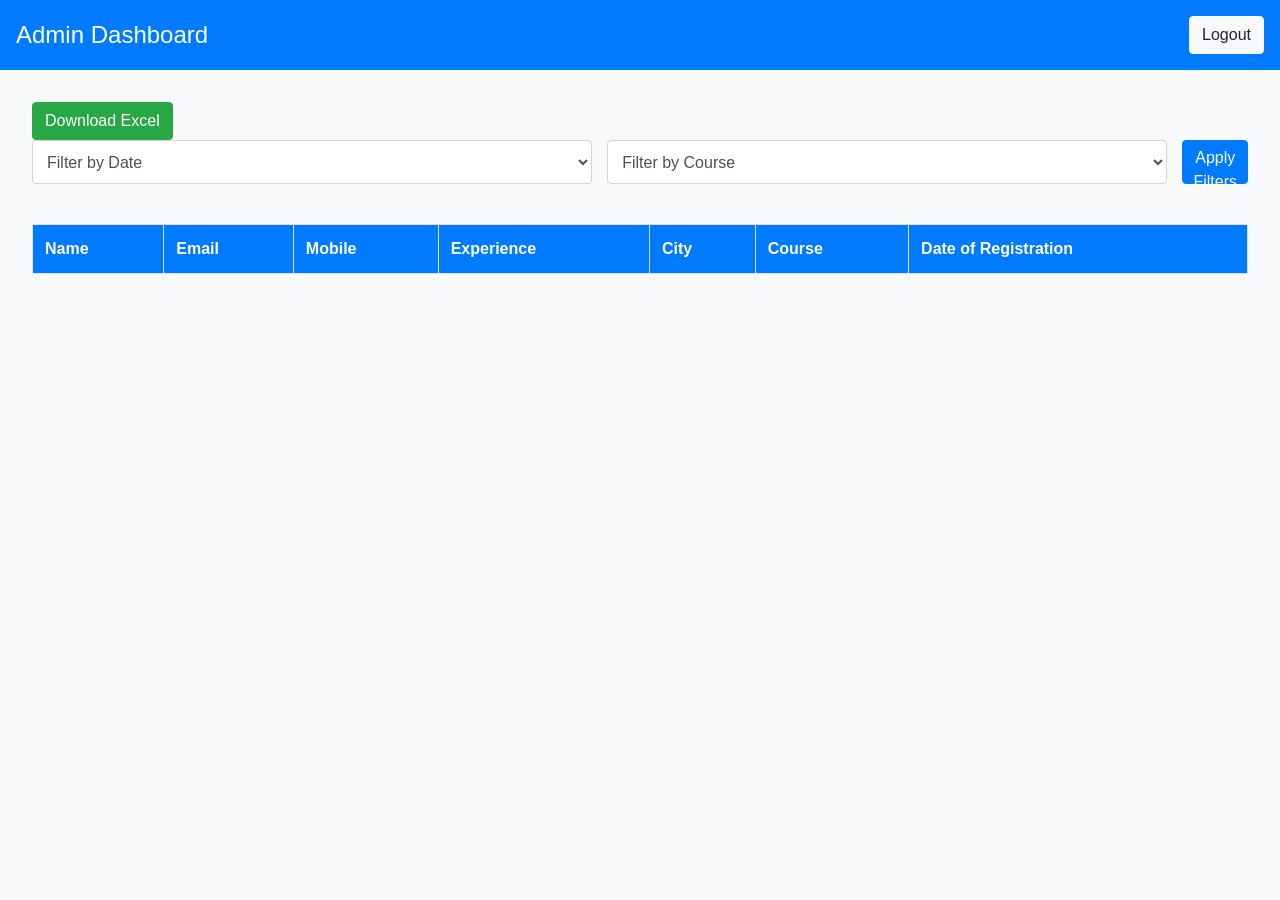
<file: admin/admin_dashboard.html>
<!DOCTYPE html>
<html lang="en">
<head>
    <meta charset="UTF-8">
    <meta name="viewport" content="width=device-width, initial-scale=1.0">
    <title>Admin Dashboard</title>
    <link href="https://stackpath.bootstrapcdn.com/bootstrap/4.5.2/css/bootstrap.min.css" rel="stylesheet">
    <style>
        body {
            font-family: Arial, sans-serif;
            background-color: #f8f9fa;
            margin: 0;
            padding: 0;
        }

        header {
            background-color: #007bff;
            color: white;
            padding: 1rem;
            display: flex;
            justify-content: space-between;
            align-items: center;
        }

        header h1 {
            font-size: 1.5rem;
            margin: 0;
        }

        .content {
            padding: 2rem;
        }

        .filters {
            margin-bottom: 1.5rem;
            display: flex;
            gap: 15px;
        }

        .filters select, .filters button {
            height: 44px;
            padding: 5px 10px;
        }

        .table-container {
            overflow-x: auto;
        }

        table {
            width: 100%;
            border-collapse: collapse;
            margin-top: 1rem;
            background: white;
        }

        table thead {
            background: #007bff;
            color: white;
        }

        table th, table td {
            padding: 0.75rem;
            text-align: left;
            border: 1px solid #dee2e6;
        }

        #pagination {
            margin-top: 1.5rem;
            display: flex;
            justify-content: center;
            gap: 10px;
        }

        #pagination button {
            padding: 5px 15px;
            background: #007bff;
            color: white;
            border: none;
            cursor: pointer;
            border-radius: 5px;
        }

        #pagination button.disabled {
            background: #6c757d;
            cursor: not-allowed;
        }

        #pagination button:hover:not(.disabled) {
            background: #0056b3;
        }
    </style>
</head>
<body>

<header>
    <h1>Admin Dashboard</h1>
    <button id="logoutButton" class="btn btn-light" onclick="logout()">Logout</button>
  
</div>
</header>

<div class="content">

    <button id="downloadButton" class="btn btn-success">Download Excel</button>

    <div class="filters">
        <select id="dateFilter" class="form-control">
            <option value="">Filter by Date</option>
            <option value="today">Today's</option>
            <option value="yesterday">Yesterday</option>
            <option value="last7Days">Last 7 Days</option>
            <option value="last30Days">Last 30 Days</option>
        </select>
        <select id="courseFilter" class="form-control">
            <option value="">Filter by Course</option>
            <option value="foundation">Foundation</option>
            <option value="elite">Elite</option>
            <option value="exclusive">Exclusive</option>
        </select>
        <button id="applyFilters" class="btn btn-primary">Apply Filters</button>
    </div>

    <div class="table-container">
        <table id="employeeTable">
            <thead>
                <tr>
                    <th>Name</th>
                    <th>Email</th>
                    <th>Mobile</th>
                    <th>Experience</th>
                    <th>City</th>
                    <th>Course</th>
                    <th>Date of Registration</th>
                </tr>
            </thead>
            <tbody>
                <!-- Data will be dynamically inserted here -->
            </tbody>
        </table>
    </div>

    <div id="pagination">
        <!-- Pagination buttons dynamically added here -->
    </div>
</div>

<script src="https://code.jquery.com/jquery-3.6.0.min.js"></script>
<script>

document.getElementById('downloadButton').addEventListener('click', function() {
        // Redirect to the PHP script to generate and download the Excel file
        window.location.href = 'export_to_excel.php';
    });

    
    const fetchData = (page = 1) => {
        const dateFilter = document.getElementById('dateFilter').value;
        const courseFilter = document.getElementById('courseFilter').value;

        $.ajax({
            url: 'displayy.php',
            method: 'GET',
            data: {
                page,
                dateFilter,
                courseFilter
            },
            dataType: 'json',
            success: function(response) {
                const tbody = document.querySelector('#employeeTable tbody');
                tbody.innerHTML = '';

                response.employees.forEach(employee => {
                    const row = `<tr>
                        <td>${employee.name}</td>
                        <td>${employee.mail}</td>
                        <td>${employee.mobile}</td>
                        <td>${employee.trading_exp}</td>
                        <td>${employee.city}</td>
                        <td>${employee.course_type}</td>
                        <td>${employee.created}</td>
                    </tr>`;
                    tbody.innerHTML += row;
                });

                updatePagination(response.current_page, response.total_pages);
            },
            error: function() {
                alert('Failed to fetch data.');
            }
        });
    };

    const updatePagination = (currentPage, totalPages) => {
        const pagination = document.getElementById('pagination');
        pagination.innerHTML = '';

        if (currentPage > 1) {
            pagination.innerHTML += `<button onclick="fetchData(${currentPage - 1})">Previous</button>`;
        }

        for (let i = 1; i <= totalPages; i++) {
            pagination.innerHTML += `<button onclick="fetchData(${i})">${i}</button>`;
        }

        if (currentPage < totalPages) {
            pagination.innerHTML += `<button onclick="fetchData(${currentPage + 1})">Next</button>`;
        }
    };

    const populateCourseFilter = () => {
        $.ajax({
            url: 'fetch_courses.php',
            method: 'GET',
            dataType: 'json',
            success: function(response) {
                const courseFilter = document.getElementById('courseFilter');
                courseFilter.innerHTML = '<option value="">Filter by Course</option>';
                response.courses.forEach(course => {
                    courseFilter.innerHTML += `<option value="${course}">${course}</option>`;
                });
            }
        });
    };

    document.getElementById('applyFilters').addEventListener('click', () => fetchData(1));

    window.onload = () => {
        fetchData();
        populateCourseFilter();
    };

    function logout() {
            if (confirm('Are you sure you want to logout?')) {
                // Redirect to logout PHP script
                window.location.href = 'logout.php';
            }
        }
</script>

</body>
</html>
</file>
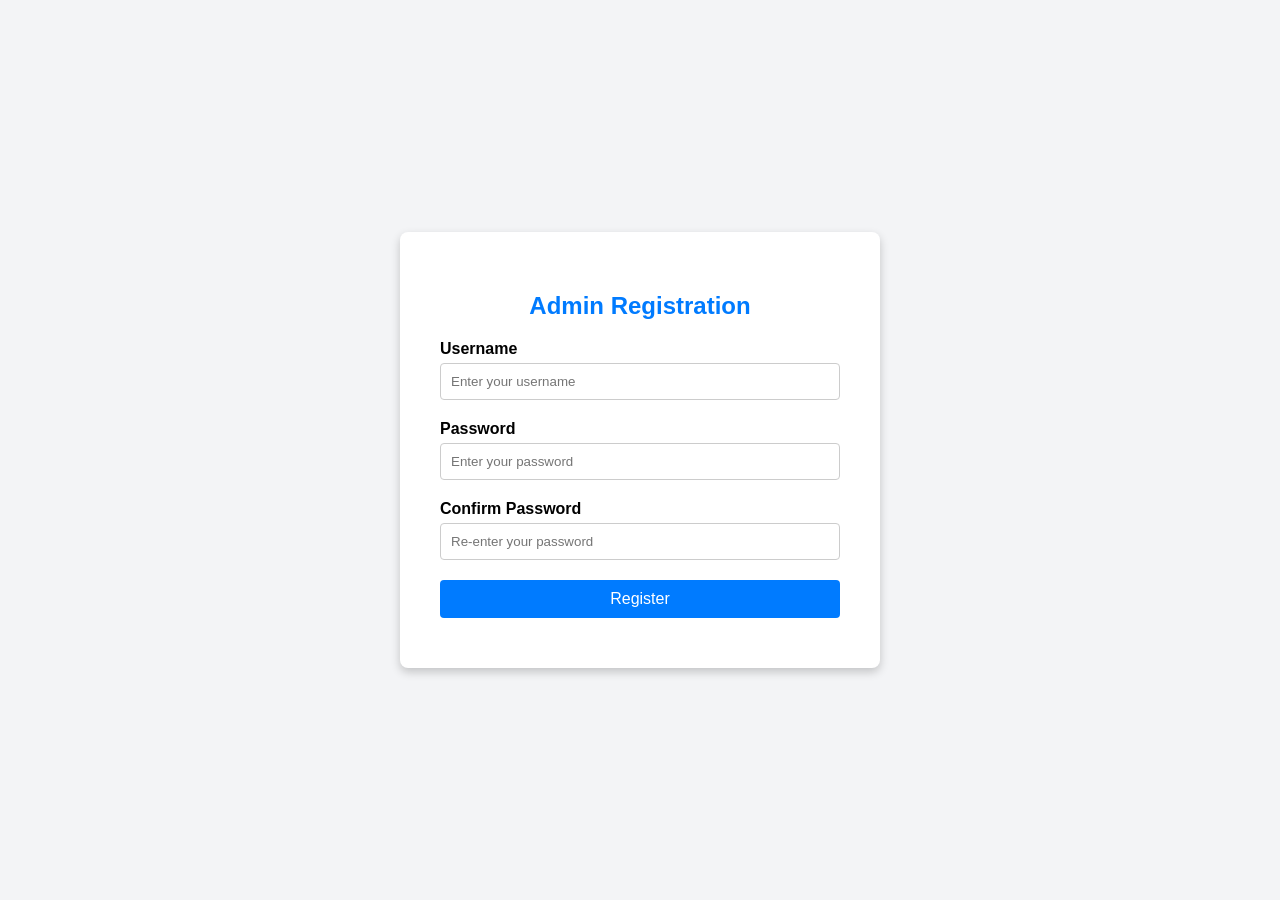
<file: admin/admin_register.html>
<!DOCTYPE html>
<html lang="en">
<head>
    <meta charset="UTF-8">
    <meta name="viewport" content="width=device-width, initial-scale=1.0">
    <title>Admin Registration</title>
    <style>
        body {
            font-family: Arial, sans-serif;
            background-color: #f3f4f6;
            margin: 0;
            padding: 0;
            display: flex;
            justify-content: center;
            align-items: center;
            height: 100vh;
        }

        .registration-container {
            background-color: #ffffff;
            padding: 40px;
            border-radius: 8px;
            box-shadow: 0 4px 10px rgba(0, 0, 0, 0.2);
            width: 400px;
        }

        .registration-container h2 {
            text-align: center;
            margin-bottom: 20px;
            color: #007bff;
        }

        .form-group {
            margin-bottom: 20px;
        }

        .form-group label {
            display: block;
            margin-bottom: 5px;
            font-weight: bold;
        }

        .form-group input {
            width: 100%;
            padding: 10px;
            border: 1px solid #ccc;
            border-radius: 4px;
            box-sizing: border-box;
        }

        .btn {
            display: block;
            width: 100%;
            background-color: #007bff;
            color: white;
            border: none;
            padding: 10px;
            border-radius: 4px;
            font-size: 16px;
            cursor: pointer;
        }

        .btn:hover {
            background-color: #0056b3;
        }

        .error {
            color: red;
            text-align: center;
            margin-top: 10px;
        }

        .success {
            color: green;
            text-align: center;
            margin-top: 10px;
        }
    </style>
</head>
<body>
    <div class="registration-container">
        <h2>Admin Registration</h2>
        <form id="registrationForm" method="POST" action="admin_register.php">
            <div class="form-group">
                <label for="username">Username</label>
                <input type="text" id="username" name="username" placeholder="Enter your username" required>
            </div>
            <div class="form-group">
                <label for="password">Password</label>
                <input type="password" id="password" name="password" placeholder="Enter your password" required>
            </div>
            <div class="form-group">
                <label for="confirmPassword">Confirm Password</label>
                <input type="password" id="confirmPassword" name="confirmPassword" placeholder="Re-enter your password" required>
            </div>
            <button type="submit" class="btn">Register</button>
            <div id="message" class="error"></div>
        </form>
    </div>

    <script>
        document.getElementById('registrationForm').addEventListener('submit', function(event) {
            const password = document.getElementById('password').value;
            const confirmPassword = document.getElementById('confirmPassword').value;

            if (password !== confirmPassword) {
                event.preventDefault();
                document.getElementById('message').textContent = "Passwords do not match.";
            }
        });
    </script>
</body>
</html>
</file>
<file: css/style.css>
/********** Template CSS **********/
:root {
     --primary: #08c3fc;
     --secondary: #34AD54;
    --light: #EEF9FF;
    --dark: #091E3E; 
}


/*** Spinner ***/
.spinner {
    width: 40px;
    height: 40px;
    background: var(--primary);
    margin: 100px auto;
    -webkit-animation: sk-rotateplane 1.2s infinite ease-in-out;
    animation: sk-rotateplane 1.2s infinite ease-in-out;
}

@-webkit-keyframes sk-rotateplane {
    0% {
        -webkit-transform: perspective(120px)
    }
    50% {
        -webkit-transform: perspective(120px) rotateY(180deg)
    }
    100% {
        -webkit-transform: perspective(120px) rotateY(180deg) rotateX(180deg)
    }
}

@keyframes sk-rotateplane {
    0% {
        transform: perspective(120px) rotateX(0deg) rotateY(0deg);
        -webkit-transform: perspective(120px) rotateX(0deg) rotateY(0deg)
    }
    50% {
        transform: perspective(120px) rotateX(-180.1deg) rotateY(0deg);
        -webkit-transform: perspective(120px) rotateX(-180.1deg) rotateY(0deg)
    }
    100% {
        transform: perspective(120px) rotateX(-180deg) rotateY(-179.9deg);
        -webkit-transform: perspective(120px) rotateX(-180deg) rotateY(-179.9deg);
    }
}

#spinner {
    opacity: 0;
    visibility: hidden;
    transition: opacity .5s ease-out, visibility 0s linear .5s;
    z-index: 99999;
}

#spinner.show {
    transition: opacity .5s ease-out, visibility 0s linear 0s;
    visibility: visible;
    opacity: 1;
}


/*** Heading ***/
h1,
h2,
.fw-bold {
    font-weight: 800 !important;
}

h3,
h4,
.fw-semi-bold {
    font-weight: 700 !important;
}

h5,
h6,
.fw-medium {
    font-weight: 600 !important;
}


/*** Button ***/
.btn {
    font-family: 'Nunito', sans-serif;
    font-weight: 600;
    transition: .5s;
}

.btn-primary,
.btn-secondary {
    color: #FFFFFF;
    box-shadow: inset 0 0 0 50px transparent;
}

.btn-primary:hover {
    box-shadow: inset 0 0 0 0 var(--primary);
}

.btn-secondary:hover {
    box-shadow: inset 0 0 0 0 var(--secondary);
}

.btn-square {
    width: 36px;
    height: 36px;
}

.btn-sm-square {
    width: 30px;
    height: 30px;
}

.btn-lg-square {
    width: 48px;
    height: 48px;
}

.btn-square,
.btn-sm-square,
.btn-lg-square {
    padding-left: 0;
    padding-right: 0;
    text-align: center;
}


/*** Navbar ***/
.navbar-dark .navbar-nav .nav-link {
    font-family: 'Nunito', sans-serif;
    position: relative;
    margin-left: 25px;
    padding: 35px 0;
    color: #FFFFFF;
    font-size: 18px;
    font-weight: 600;
    outline: none;
    transition: .5s;
}

.sticky-top.navbar-dark .navbar-nav .nav-link {
    padding: 18px 0;
    color: var(--dark);
}

.navbar-dark .navbar-nav .nav-link:hover,
.navbar-dark .navbar-nav .nav-link.active {
    color: var(--primary);
}

.navbar-dark .navbar-brand h1 {
    color: #FFFFFF;
}

.navbar-dark .navbar-toggler {
    color: var(--primary) !important;
    border-color: var(--primary) !important;
}

@media (max-width: 991.98px) {
    .sticky-top.navbar-dark {
        position: relative;
        background: #FFFFFF;
    }

    .navbar-dark .navbar-nav .nav-link,
    .navbar-dark .navbar-nav .nav-link.show,
    .sticky-top.navbar-dark .navbar-nav .nav-link {
        padding: 10px 0;
        color: var(--dark);
    }

    .navbar-dark .navbar-brand h1 {
        color: var(--primary);
    }
}

@media (min-width: 992px) {
    .navbar-dark {
        position: absolute;
        width: 100%;
        top: 0;
        left: 0;
        border-bottom: 1px solid rgba(256, 256, 256, .1);
        z-index: 999;
    }
    
    .sticky-top.navbar-dark {
        position: fixed;
        background: #FFFFFF;
    }

    .navbar-dark .navbar-nav .nav-link::before {
        position: absolute;
        content: "";
        width: 0;
        height: 2px;
        bottom: -1px;
        left: 50%;
        background: var(--primary);
        transition: .5s;
    }

    .navbar-dark .navbar-nav .nav-link:hover::before,
    .navbar-dark .navbar-nav .nav-link.active::before {
        width: 100%;
        left: 0;
    }

    .navbar-dark .navbar-nav .nav-link.nav-contact::before {
        display: none;
    }

    .sticky-top.navbar-dark .navbar-brand h1 {
        color: var(--primary);
    }
}


/*** Carousel ***/
.carousel-caption {
    top: 0;
    left: 0;
    right: 0;
    bottom: 0;
    background: rgba(9, 30, 62, .7);
    z-index: 1;
}

@media (max-width: 576px) {
    .carousel-caption h5 {
        font-size: 14px;
        font-weight: 500 !important;
    }

    .carousel-caption h1 {
        font-size: 30px;
        font-weight: 600 !important;
    }
}

.carousel-control-prev,
.carousel-control-next {
    width: 10%;
}

.carousel-control-prev-icon,
.carousel-control-next-icon {
    width: 3rem;
    height: 3rem;
}


/*** Section Title ***/
.section-title::before {
    position: absolute;
    content: "";
    width: 150px;
    height: 5px;
    left: 0;
    bottom: 0;
    background: #f0dc6d;
    border-radius: 2px;
}

.section-title.text-center::before {
    left: 50%;
    margin-left: -75px;
}

.section-title.section-title-sm::before {
    width: 90px;
    height: 3px;
}

.section-title::after {
    position: absolute;
    content: "";
    width: 6px;
    height: 5px;
    bottom: 0px;
    background: #FFFFFF;
    -webkit-animation: section-title-run 5s infinite linear;
    animation: section-title-run 5s infinite linear;
}

.section-title.section-title-sm::after {
    width: 4px;
    height: 3px;
}

.section-title.text-center::after {
    -webkit-animation: section-title-run-center 5s infinite linear;
    animation: section-title-run-center 5s infinite linear;
}

.section-title.section-title-sm::after {
    -webkit-animation: section-title-run-sm 5s infinite linear;
    animation: section-title-run-sm 5s infinite linear;
}

@-webkit-keyframes section-title-run {
    0% {left: 0; } 50% { left : 145px; } 100% { left: 0; }
}

@-webkit-keyframes section-title-run-center {
    0% { left: 50%; margin-left: -75px; } 50% { left : 50%; margin-left: 45px; } 100% { left: 50%; margin-left: -75px; }
}

@-webkit-keyframes section-title-run-sm {
    0% {left: 0; } 50% { left : 85px; } 100% { left: 0; }
}


/*** Service ***/
.service-item {
    position: relative;
    height: 300px;
    padding: 0 30px;
    transition: .5s;
}

.service-item .service-icon {
    margin-bottom: 30px;
    width: 60px;
    height: 60px;
    display: flex;
    align-items: center;
    justify-content: center;
    background: var(--primary);
    border-radius: 2px;
    transform: rotate(-45deg);
}

.service-item .service-icon i {
    transform: rotate(45deg);
}

.service-item a.btn {
    position: absolute;
    width: 60px;
    bottom: -48px;
    left: 50%;
    margin-left: -30px;
    opacity: 0;
}

.service-item:hover a.btn {
    bottom: -24px;
    opacity: 1;
}


/*** Testimonial ***/
.testimonial-carousel .owl-dots {
    margin-top: 15px;
    display: flex;
    align-items: flex-end;
    justify-content: center;
}

.testimonial-carousel .owl-dot {
    position: relative;
    display: inline-block;
    margin: 0 5px;
    width: 15px;
    height: 15px;
    background: #DDDDDD;
    border-radius: 2px;
    transition: .5s;
}

.testimonial-carousel .owl-dot.active {
    width: 30px;
    background: var(--primary);
}

.testimonial-carousel .owl-item.center {
    position: relative;
    z-index: 1;
}

.testimonial-carousel .owl-item .testimonial-item {
    transition: .5s;
}

.testimonial-carousel .owl-item.center .testimonial-item {
    background: #FFFFFF !important;
    box-shadow: 0 0 30px #DDDDDD;
}


/*** Team ***/
.team-item {
    transition: .5s;
}

.team-social {
    position: absolute;
    width: 100%;
    height: 100%;
    top: 0;
    left: 0;
    display: flex;
    align-items: center;
    justify-content: center;
    transition: .5s;
}

.team-social a.btn {
    position: relative;
    margin: 0 3px;
    margin-top: 100px;
    opacity: 0;
}

.team-item:hover {
    box-shadow: 0 0 30px #DDDDDD;
}

.team-item:hover .team-social {
    background: rgba(9, 30, 62, .7);
}

.team-item:hover .team-social a.btn:first-child {
    opacity: 1;
    margin-top: 0;
    transition: .3s 0s;
}

.team-item:hover .team-social a.btn:nth-child(2) {
    opacity: 1;
    margin-top: 0;
    transition: .3s .05s;
}

.team-item:hover .team-social a.btn:nth-child(3) {
    opacity: 1;
    margin-top: 0;
    transition: .3s .1s;
}

.team-item:hover .team-social a.btn:nth-child(4) {
    opacity: 1;
    margin-top: 0;
    transition: .3s .15s;
}

.team-item .team-img img,
.blog-item .blog-img img  {
    transition: .5s;
}

.team-item:hover .team-img img,
.blog-item:hover .blog-img img {
    transform: scale(1.15);
}


/*** Miscellaneous ***/
@media (min-width: 991.98px) {
    .facts {
        position: relative;
        margin-top: -75px;
        z-index: 1;
    }
}

.back-to-top {
    position: fixed;
    display: none;
    right: 45px;
    bottom: 45px;
    z-index: 99;
}

.bg-header {
    background: linear-gradient(rgba(9, 30, 62, .7), rgba(9, 30, 62, .7)), url(../img/carousel-1.jpg) center center no-repeat;
    background-size: cover;
}

.link-animated a {
    transition: .5s;
}

.link-animated a:hover {
    padding-left: 10px;
}

@media (min-width: 767.98px) {
    .footer-about {
        margin-bottom: -75px;
    }
}
</file>
